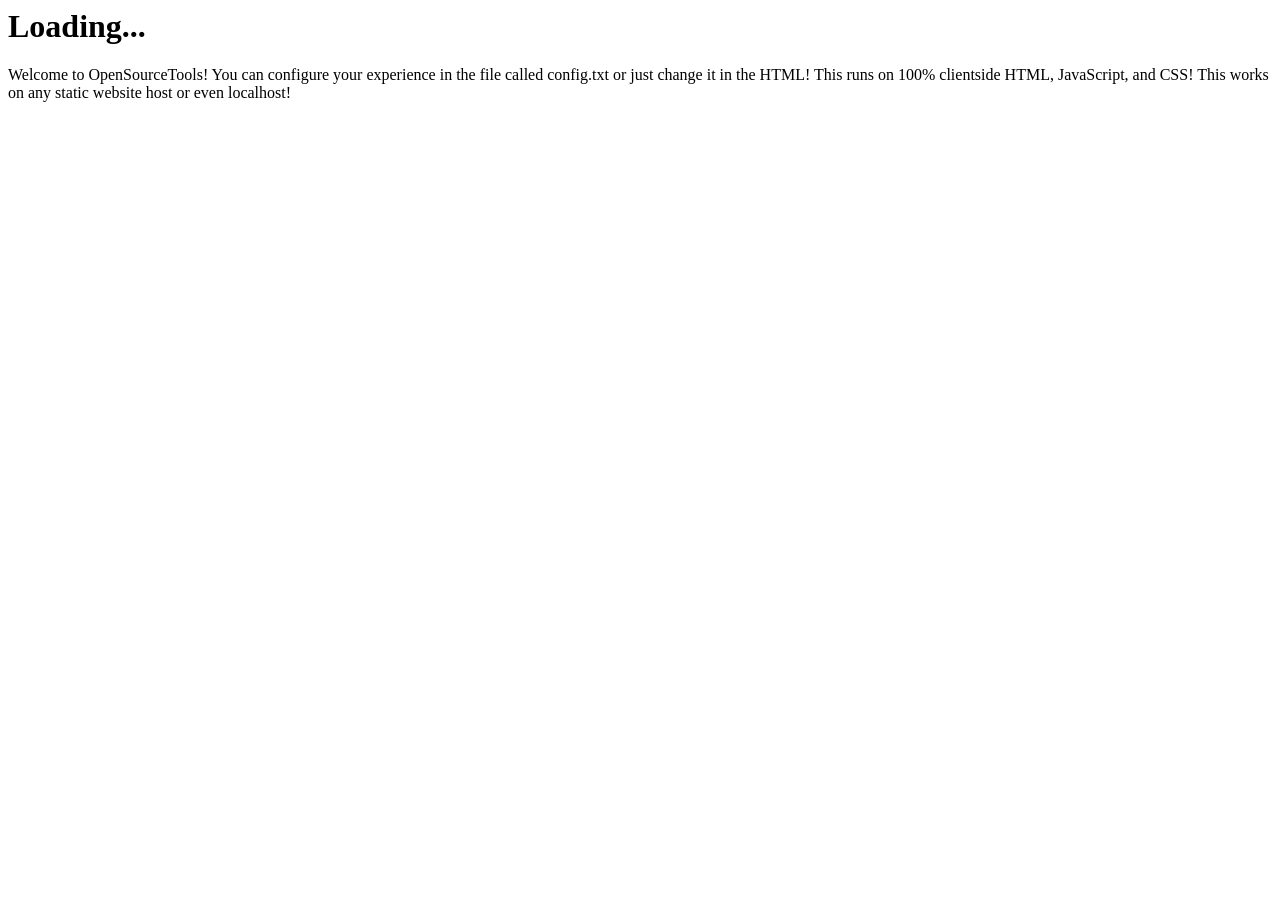
<file: index.html>
<html lang="en"><head>
    <meta charset="UTF-8">
    <meta name="viewport" content="width=device-width, initial-scale=1.0">
    <title>Loading...</title>
    <link rel="stylesheet" href="https://codetestgroup.github.io/opensource-tools-assets/css/styles.css">
</head>
<body>
    <div id="header">
        <h1>Loading...</h1>
    </div>
    <div id="container">

            <ul>
                <div id="sidebar">
                <!-- Games will load here with JS -->
                </div>
            </ul>
            <!-- Games will load here with JS -->

        <div id="main">
            <!-- Display welcome message -->
            <p>Welcome to OpenSourceTools! You can configure your experience in the file called config.txt or just change it in the HTML! This runs on 100% clientside HTML, JavaScript, and CSS! This works on any static website host or even localhost!</p>
        </div>
    </div>
    <script src="https://code.jquery.com/jquery-3.6.0.min.js"></script>
    <script src="https://codetestgroup.github.io/opensource-tools-assets/js/config.js"></script>
    <script src="https://codetestgroup.github.io/opensource-tools-assets/js/staticloader.js"></script>
    <script src="assets/js/script.js"></script>

</body></html>
</file>
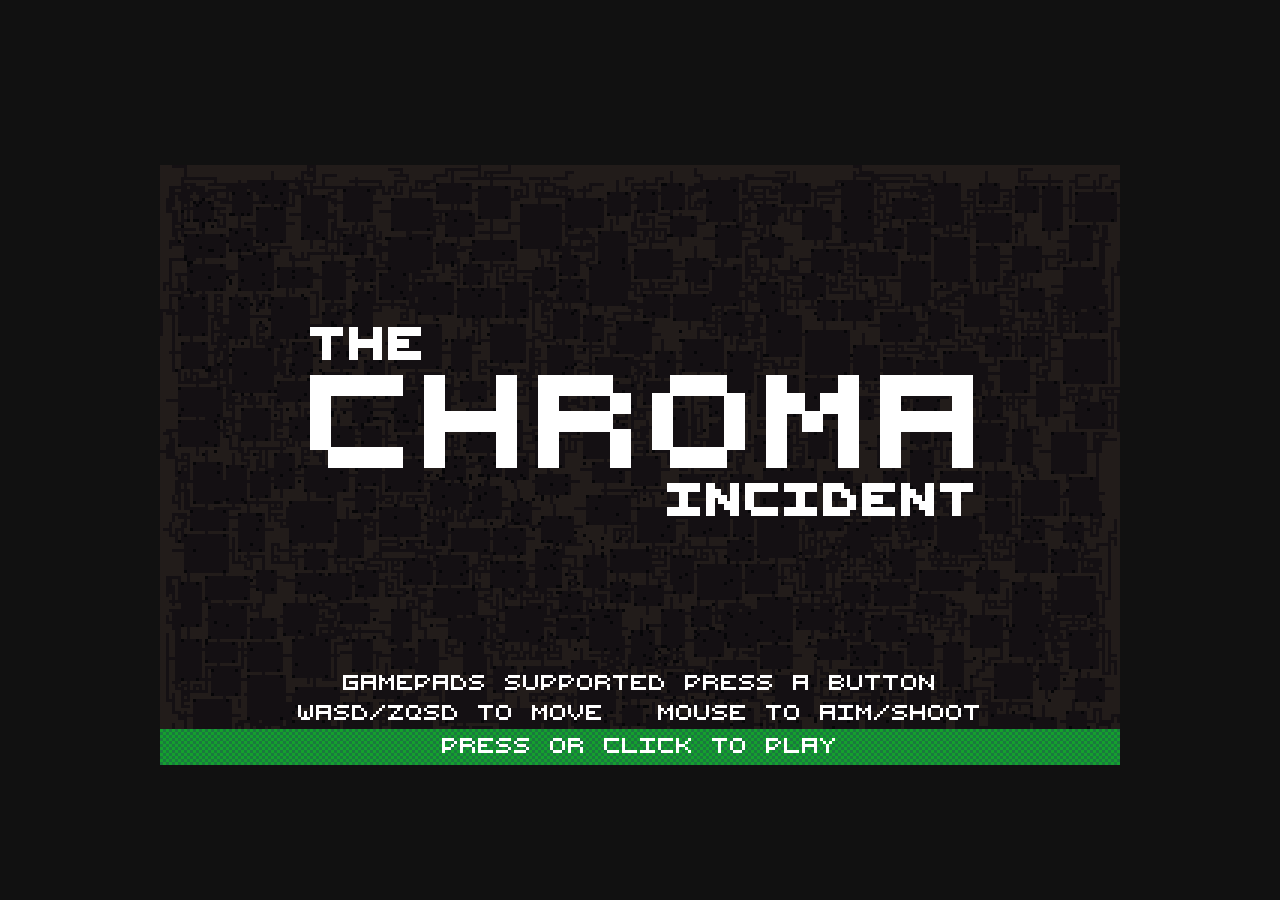
<file: tools/chroma.html>
<!DOCTYPE html><html><head><meta charset=utf-8><meta name=viewport content="width=device-width,initial-scale=1"><title>JS13k</title><style>body{margin:0;overflow:hidden;background:#111;color:#ccc}#canvas{position:fixed;top:50%;bottom:0;left:50%;right:0;width:960px;height:600px;transform:translate(-50%,-35%);image-rendering:optimizeSpeed;image-rendering:-moz-crisp-edges;image-rendering:-webkit-optimize-contrast;image-rendering:-o-crisp-edges;image-rendering:pixelated;cursor:none;margin:auto}:fullscreen{width:100%;height:100%}</style></head><body><canvas id=canvas></canvas><script>var e;e=function(){var t=function(){function e(t){return n.appendChild(t.dom),t}function i(t){for(var e=0;e<n.children.length;e++)n.children[e].style.display=e===t?"block":"none";s=t}var s=0,n=document.createElement("div");n.style.cssText="position:fixed;top:0;left:0;cursor:pointer;opacity:0.9;z-index:10000",n.addEventListener("click",function(t){t.preventDefault(),i(++s%n.children.length)},!1);var o=(performance||Date).now(),r=o,a=0,h=e(new t.Panel("FPS","#0ff","#002")),l=e(new t.Panel("MS","#0f0","#020"));if(self.performance&&self.performance.memory)var d=e(new t.Panel("MB","#f08","#201"));return i(0),{REVISION:16,dom:n,addPanel:e,showPanel:i,begin:function(){o=(performance||Date).now()},end:function(){a++;var t=(performance||Date).now();if(l.update(t-o,200),t>r+1e3&&(h.update(1e3*a/(t-r),100),r=t,a=0,d)){var e=performance.memory;d.update(e.usedJSHeapSize/1048576,e.jsHeapSizeLimit/1048576)}return t},update:function(){o=this.end()},domElement:n,setMode:i}};return t.Panel=function(t,e,i){var s=1/0,n=0,o=Math.round,r=o(window.devicePixelRatio||1),a=80*r,h=48*r,l=3*r,d=2*r,c=3*r,u=15*r,p=74*r,f=30*r,y=document.createElement("canvas");y.width=a,y.height=h,y.style.cssText="width:80px;height:48px";var w=y.getContext("2d");return w.font="bold "+9*r+"px Helvetica,Arial,sans-serif",w.textBaseline="top",w.fillStyle=i,w.fillRect(0,0,a,h),w.fillStyle=e,w.fillText(t,l,d),w.fillRect(c,u,p,f),w.fillStyle=i,w.globalAlpha=.9,w.fillRect(c,u,p,f),{dom:y,update:function(h,g){s=Math.min(s,h),n=Math.max(n,h),w.fillStyle=i,w.globalAlpha=1,w.fillRect(0,0,a,u),w.fillStyle=e,w.fillText(o(h)+" "+t+" ("+o(s)+"-"+o(n)+")",l,d),w.drawImage(y,c+r,u,p-r,f,c,u,p-r,f),w.fillRect(c+p-r,u,r,f),w.fillStyle=i,w.globalAlpha=.9,w.fillRect(c+p-r,u,r,o((1-h/g)*f))}}},t},"object"==typeof exports&&"undefined"!=typeof module?module.exports=e():"function"==typeof define&&define.amd?define(e):this.Stats=e(),function(){var e=window;const i=320,s=200,n=i*s,o=0,r=2*n,a=3*n,h=4*n,l=9*n,d=Math;function c(t){return cos(6.28318531*t)}function u(t){return sin(6.28318531*-t)}Object.getOwnPropertyNames(d).forEach(t=>e[t]=e[t]||d[t]),viewX=0,viewY=0,viewW=i,viewH=s,cursorX=0,cursorY=0,cursorColor=22,cursorColor2=0,floodStack=[],fontString="ABCDEFGHIJKLMNOPQRSTUVWXYZ1234567890_!@#.'\"?/<()",fontBitmap="[base64]",dither=[65535,65527,65015,65013,62965,62901,58805,58789,42405,42401,42145,42144,41120,40992,32800,32768,0],pat=65535,palDefault=[0,1,2,3,4,5,6,7,8,9,10,11,12,13,14,15,16,17,18,19,20,21,22,23,24,25,26,27,28,29,30,31,32,33,34,35,36,37,38,39,40,41,42,43,44,45,46,47,48,49,50,51,52,53,54,55,56,57,58,59,60,61,62,63];var p=document.getElementById("canvas"),f=(document.createElement("canvas").getContext("2d"),p.getContext("2d")),y=0,w=r,g=[4278715910,4279439380,4280620859,4281145203,4280950964,4280499935,4278872826,4280001529,4282504703,4282449151,4284805846,4282637212,4281712985,4281245716,4282284570,4282077732,4280295442,4284757012,4291058728,4292779812,4291286560,4292607142,4294967295,4290835454,4290303738,4288127221,4285754088,4288367292,4286593657,4283642688,4281606692,4279901218,4280822578,4282073457,4282873275,4284720347,4288467700,4293583066,4291934643,4289696651,4287460717,4284634186,4282464563,4281541698,4281872731,4283585166,4285167034,4288919017,4294960867,4294688697,4293172100,4290678104,4286938439,4283328291,4284777522,4287475549,4290436242,4293064653,4289385188,4287344839,4284647072,4283787129,4282666586,4281612610,4278190080];pal=[0,1,2,3,4,5,6,7,8,9,10,11,12,13,14,15,16,17,18,19,20,21,22,23,24,25,26,27,28,29,30,31,32,33,34,35,36,37,38,39,40,41,42,43,44,45,46,47,48,49,50,51,52,53,54,55,56,57,58,59,60,61,62,63,64],f.imageSmoothingEnabled=!1,p.width=i,p.height=s;var x=f.getImageData(0,0,i,s),m=new ArrayBuffer(x.data.length),v=new Uint8Array(m),b=new Uint32Array(m),C=new Uint8Array(i*s*20);function E(t,e,n=64){return!(0-n>t||t>i+n||0-n>e||e>s+n)}function I(t=0,e=y){C.fill(t,e,e+n)}function D(t=cursorColor,e=cursorColor2){cursorColor=t,cursorColor2=e}function S(t,e,n=cursorColor,o=cursorColor2){let r=(e|=0)%4*4+(t|=0)%4,a=pat&Math.pow(2,r),h=a?cursorColor:cursorColor2;64!=h&&(h>64&&(h=0),0>t|t>i-1||0>e|e>s-1||(C[y+e*i+t]=a?cursorColor:cursorColor2))}function Y(t=cursorX,e=cursorY,s=y){return C[s+t+e*i]}function X(t,e,i,s,n=cursorColor,o=cursorColor2){cursorX=i,cursorY=s,cursorColor2=o,cursorColor=n;var r,a,h=(s|=0)-(e|=0),l=(i|=0)-(t|=0);if(0>h?(h=-h,a=-1):a=1,0>l?(l=-l,r=-1):r=1,h<<=1,l<<=1,S(t,e),l>h)for(var d=h-(l>>1);t!=i;)0>d||(e+=a,d-=l),d+=h,S(t+=r,e);else for(d=l-(h>>1);e!=s;)0>d||(t+=r,d-=h),d+=l,S(t,e+=a)}function R(t,e,i=5,s=cursorColor,n=cursorColor2){if(cursorColor2=n,cursorColor=s,t|=0,e|=0,s|=0,(i|=0)>=0){t|=0,e|=0,s|=0;var o=-(i|=0),r=0,a=2-2*i;do{X(t-o,e-r,t+o,e-r,s),X(t-o,e+r,t+o,e+r,s),(i=a)>r||(a+=2*++r+1),(i>o||a>r)&&(a+=2*++o+1)}while(0>o)}}function M(t=cursorX,e=cursorY,i,s,n=cursorColor,o=cursorColor2){cursorColor2=o,cursorColor=n;let r,a=(t|=0)+i|0,h=(e|=0)+s|0,l=Math.abs(a-t),d=Math.abs(h-e),c=1&d,u=4*(1-l)*d*d,p=4*(c+1)*l*l,f=u+p+c*l*l;t>a&&(t=a,a+=l),e>h&&(e=h),h=(e+=(d+1)/2)-c,l*=8*l,c=8*d*d;do{X(a,e,t,e),X(t,h,a,h),(r=2*f)>p||(e++,h--,f+=p+=l),u>r&&p>=2*f||(t++,a--,f+=u+=c)}while(a>=t);for(;d>e-h;)S(t-1,e),S(a+1,e++),S(t-1,h),S(a+1,h--)}function G(t,e,i=16,s=16,n=cursorColor,o=cursorColor2){cursorColor2=o,cursorColor=n,x1=0|t,y1=0|e,i|=0,s|=0,X(x1,y1,i,y1,n),X(i,y1,i,s,n),X(x1,s,i,s,n),X(x1,y1,x1,s,n)}function A(t,e,i=16,s=16,n=cursorColor,o=cursorColor2){cursorColor2=o,cursorColor=n,x1=0|t,y1=0|e,i|=0,n|=0;var r=(s|=0)-y1;if(X(x1,y1,i,y1,n),r>0)for(;--r;)X(x1,y1+r,i,y1+r,n);else if(0>r)for(;++r;)X(x1,y1+r,i,y1+r,n);X(x1,s,i,s,n)}function P(t=0,e=0,n=i,o=s,r=0,a=0,h=!1,l=!1,d=pal){t|=0,e|=0,n|=0,o|=0,r|=0,a|=0;for(var c=0;o>c;c++)for(var u=0;n>u;u++)s>a+c&&i>r+u&&a+c>-1&&r+u>-1&&(h&l?0>C[w+((e+(o-c))*i+t+(n-u))]||(C[y+((a+c)*i+r+u)]=d[C[w+((e+(o-c-1))*i+t+(n-u-1))]]):l&&!h?0>C[w+((e+(o-c))*i+t+u)]||(C[y+((a+c)*i+r+u)]=d[C[w+((e+(o-c-1))*i+t+u)]]):h&&!l?0>C[w+((e+c)*i+t+(n-u-1))]||(C[y+((a+c)*i+r+u)]=d[C[w+((e+c)*i+t+(n-u-1))]]):h||l||0>C[w+((e+c)*i+t+u)]||(C[y+((a+c)*i+r+u)]=d[C[w+((e+c)*i+t+u)]]))}function L(e){e[7]||(e[7]=1),e[8]||(e[8]=1);for(var i=e[0].length,s=0;i>s;s++){var n;a=e[0].charAt(s),index=fontString.indexOf(a),n=fontBitmap.substring(25*index,25*index+25).split("");for(var o=0;5>o;o++)for(var r=0;5>r;r++)if(1==n[5*o+r])if(1==e[4])S(e[1]+r*e[4]+(5*e[4]+e[3])*s,e[2]+(e[6]?Math.sin(1*(t+s*e[8])/e[7])*e[6]:0)+o*e[4]|0);else{let i=e[1]+r*e[4]+(5*e[4]+e[3])*s,n=e[2]+(e[6]?Math.sin(1*(t+s*e[8])/e[7])*e[6]:0)+o*e[4]|0;A(i,n,i+e[4],n+e[4],e[5])}}var a}function O(t){var e=5*t[7],i=t[0].split("\n"),s=i.slice(0),n=i.length,o=s.sort(function(t,e){return e.length-t.length})[0],r=o.length*e+(o.length-1)*t[3],a=n*e+(n-1)*t[4];t[5]||(t[5]="left"),t[6]||(t[6]="bottom");var h=t[1],l=t[2],d=t[1]+r,c=t[2]+a;"center"==t[5]?(h=t[1]-r/2,d=t[1]+r/2):"right"==t[5]&&(h=t[1]-r,d=t[1]),"center"==t[6]?(l=t[2]-a/2,c=t[2]+a/2):"bottom"==t[6]&&(l=t[2]-a,c=t[2]);for(var u=h+r/2,p=l+a/2,f=0;n>f;f++){var y=i[f],w=y.length*e+(y.length-1)*t[3],g=t[1],x=t[2]+(e+t[4])*f;"center"==t[5]?g=t[1]-w/2:"right"==t[5]&&(g=t[1]-w),"center"==t[6]?x-=a/2:"bottom"==t[6]&&(x-=a),L([y,g,x,t[3]||0,t[7]||1,t[8],t[9],t[10],t[11]])}return{sx:h,sy:l,cx:u,cy:p,ex:d,ey:c,width:r,height:a}}function k(t,e=1,i=0,s=.5,n=!1){var o=audioCtx.createBufferSource(),r=audioCtx.createGain(),a=audioCtx.createStereoPanner();return o.buffer=t,o.connect(a),a.connect(r),r.connect(audioMaster),o.playbackRate.value=e,o.loop=n,r.gain.value=s,a.pan.value=i,o.start(),{volume:r,sound:o}}function K(t=Date.now(),e=1664525,i=1013904223,s=Math.pow(2,32)){this.seed=t,this.a=e,this.c=i,this.m=s}audioCtx=new AudioContext,Number.prototype.clamp=function(t,e){return Math.min(Math.max(this,t),e)},Number.prototype.map=function(t,e,i,s){return(this-t)/(e-t)*(s-i)+i},Number.prototype.pad=function(t,e="0"){for(var i=String(this);i.length<(t||2);)i=e+i;return i},Key={_pressed:{},_released:{},LEFT:37,UP:38,RIGHT:39,DOWN:40,SPACE:32,ONE:49,TWO:50,THREE:51,FOUR:52,a:65,c:67,w:87,s:83,d:68,z:90,x:88,f:70,p:80,r:82,isDown(t){return this._pressed[t]},justReleased(t){return this._released[t]},onKeydown(t){this._pressed[t.keyCode]=!0},onKeyup(t){this._released[t.keyCode]=!0,delete this._pressed[t.keyCode]},update(){this._released={}}},K.prototype.setSeed=function(t){this.seed=t},K.prototype.nextInt=function(){return this.seed=(this.seed*this.a+this.c)%this.m,this.seed},K.prototype.nextFloat=function(){return this.nextInt()/this.m},K.prototype.nextBool=function(t){return null==t&&(t=.5),this.nextFloat()<t},K.prototype.nextFloatRange=function(t,e){return t+this.nextFloat()*(e-t)},K.prototype.nextIntRange=function(t,e){return Math.floor(this.nextFloatRange(t,e))},K.prototype.nextColor=function(){for(var t=this.nextIntRange(0,Math.pow(2,24)).toString(16).toUpperCase();6>t.length;)t="0"+t;return"#"+t};var T=function(){var t,e,i,s,n,o=function(t){return Math.sin(6.283184*t)},r=function(t){return.003959503758*Math.pow(2,(t-128)/12)},a=function(t,e,i){var s,n,o,a,l,d,c,u=h[t.i[0]],p=t.i[1],f=t.i[3],y=h[t.i[4]],w=t.i[5],g=t.i[8],x=t.i[9],m=t.i[10]*t.i[10]*4,v=t.i[11]*t.i[11]*4,b=t.i[12]*t.i[12]*4,C=1/b,E=t.i[13],I=i*Math.pow(2,2-t.i[14]),D=new Int32Array(m+v+b),S=0,Y=0;for(s=0,n=0;m+v+b>s;s++,n++)0>n||(n-=I,d=r(e+(15&(E=E>>8|(255&E)<<4))+t.i[2]-128),c=r(e+(15&E)+t.i[6]-128)*(1+8e-4*t.i[7])),o=1,m>s?o=s/m:m+v>s||(o-=(s-m-v)*C),a=d,f&&(a*=o*o),l=u(S+=a)*p,a=c,g&&(a*=o*o),l+=y(Y+=a)*w,x&&(l+=(2*Math.random()-1)*x),D[s]=80*l*o|0;return D},h=[o,function(t){return.5>t%1?1:-1},function(t){return t%1*2-1},function(t){var e=t%1*4;return 2>e?e-1:3-e}];this.init=function(o){t=o,e=o.endPattern,i=0,s=o.rowLen*o.patternLen*(e+1)*2,n=new Int32Array(s)},this.generate=function(){var r,l,d,c,u,p,f,y,w,g,x,m,v,b,C=new Int32Array(s),E=t.songData[i],I=t.rowLen,D=t.patternLen,S=0,Y=0,X=!1,R=[];for(d=0;e>=d;++d)for(f=E.p[d],c=0;D>c;++c){var M=f?E.c[f-1].f[c]:0;M&&(E.i[M-1]=E.c[f-1].f[c+D]||0,16>M&&(R=[]));var G=h[E.i[15]],A=E.i[16]/512,P=Math.pow(2,E.i[17]-9)/I,L=E.i[18],O=E.i[19],k=43.23529*E.i[20]*3.141592/44100,K=1-E.i[21]/255,T=1e-5*E.i[22],H=E.i[23]/32,N=E.i[24]/512,F=6.283184*Math.pow(2,E.i[25]-9)/I,j=E.i[26]/255,z=E.i[27]*I&-2;for(x=(d*D+c)*I,u=0;4>u;++u)if(p=f?E.c[f-1].n[c+u*D]:0){R[p]||(R[p]=a(E,p,I));var B=R[p];for(l=0,r=2*x;l<B.length;l++,r+=2)C[r]+=B[l]}for(l=0;I>l;l++)(g=C[y=2*(x+l)])||X?(m=k,L&&(m*=G(P*y)*A+.5),Y+=(m=1.5*Math.sin(m))*(v=K*(g-Y)-(S+=m*Y)),g=3==O?Y:1==O?v:S,T&&(g=1>(g*=T)?g>-1?o(.25*g):-1:1,g/=T),X=(g*=H)*g>1e-5,b=g*(1-(w=Math.sin(F*y)*N+.5)),g*=w):b=0,z>y||(b+=C[y-z+1]*j,g+=C[y-z]*j),C[y]=0|b,C[y+1]=0|g,n[y]+=0|b,n[y+1]+=0|g}return++i/t.numChannels},this.createWave=function(){var t=44+2*s-8,e=t-36,i=new Uint8Array(44+2*s);i.set([82,73,70,70,255&t,t>>8&255,t>>16&255,t>>24&255,87,65,86,69,102,109,116,32,16,0,0,0,1,0,2,0,68,172,0,0,16,177,2,0,4,0,16,0,100,97,116,97,255&e,e>>8&255,e>>16&255,e>>24&255]);for(var o=0,r=44;s>o;++o){var a=n[o];a=-32767>a?-32767:a>32767?32767:a,i[r++]=255&a,i[r++]=a>>8&255}return i},this.getBuffer=function(){return n},this.getData=function(t,e){for(var i=2*Math.floor(44100*t),s=new Array(e),o=0;2*e>o;o+=1){var r=i+o;s[o]=t>0&&r<n.length?n[r]/32768:0}return s}},H={songData:[{i:[3,138,116,0,0,138,128,4,0,0,47,48,166,124,3,0,139,4,1,3,64,160,3,32,147,4,121,5],p:[1,1,4,2,3],c:[{n:[111],f:[]},{n:[114],f:[]},{n:[113],f:[]},{n:[112,,,,,,,,,,,,,,,,,,,,,,,,,,,,,,,,,,113],f:[]}]}],rowLen:5513,patternLen:32,endPattern:4,numChannels:1},N={songData:[{i:[1,100,128,1,3,201,128,0,1,55,0,6,36,40,1,0,195,6,1,2,135,44,40,32,125,6,0,6],p:[1],c:[{n:[140],f:[]}]}],rowLen:5513,patternLen:32,endPattern:0,numChannels:1},F={songData:[{i:[1,100,128,1,2,201,128,0,1,75,0,6,93,40,1,0,195,6,0,2,60,0,1,15,125,4,0,0],p:[1],c:[{n:[123],f:[]}]}],rowLen:5513,patternLen:10,endPattern:0,numChannels:1},j={songData:[{i:[0,147,128,0,0,127,116,1,0,0,0,22,34,0,0,0,41,1,1,1,23,167,0,32,77,6,25,6],p:[1,1,2],c:[{n:[125,127,132,137,125,132,130,127,,,128,127,128,125,127,128,121,130,128,127,130,128,127,121,,,121,123,125,127,128,132,,,,,,,,,,,,,,,,,,,,,,,,,,,,,,,,,,,,,,,,,,,,,,,,,,,,,,,,,,,,,,,,,152,,,151,,,152,,,,149,,151,,152,,157,,,156,,,154,,,,152,,151,,149],f:[]},{n:[118,120,121,120,121,125,123,121,,,121,123,125,128,127,125,127,120,124,125,127,130,128,127,,,120,124,125,127,128,127,,,,,,,,,,,,,,,,,,,,,,,,,,,,,,,,,,,,,,,,,,,,,,,,,,,,,,,,,,,,,,,,,151,,,152,,,154,,,,152,,151,,149,,151,,,152,,,154,,,,157,,156,,154],f:[]}]},{i:[2,45,128,0,2,41,140,18,0,0,0,29,9,0,0,0,0,0,0,2,5,0,0,32,0,0,24,8],p:[1,1,2],c:[{n:[116,113,116,113,116,113,116,113,116,113,116,113,116,113,116,113,113,109,113,109,113,109,113,109,113,109,113,109,113,109,113,109],f:[]},{n:[109,106,109,106,109,106,109,106,109,106,109,106,109,106,109,106,112,108,112,108,112,108,112,108,112,108,112,108,112,108,112,108],f:[]}]}],rowLen:5513,patternLen:32,endPattern:2,numChannels:2},z={songData:[{i:[2,100,128,0,3,201,128,0,0,0,5,6,58,0,0,0,195,6,1,2,135,0,0,32,147,6,40,3],p:[1],c:[{n:[147,154],f:[]}]}],rowLen:5513,patternLen:32,endPattern:0,numChannels:1},B={songData:[{i:[2,138,116,0,2,138,128,4,0,0,1,29,52,124,3,0,139,4,1,3,64,160,3,32,147,4,57,5],p:[1],c:[{n:[147,,,,,,,,,,,,,,,,,,,,,,,,,,,,,,,,150],f:[]}]},{i:[2,100,128,0,3,201,128,0,0,0,5,6,58,0,0,0,195,6,1,2,135,0,0,32,147,6,121,6],p:[1],c:[{n:[],f:[]}]}],rowLen:5513,patternLen:32,endPattern:0,numChannels:2},U={songData:[{i:[3,51,128,1,2,80,128,4,1,0,45,0,0,0,0,0,195,6,1,2,135,0,0,32,147,6,48,1],p:[1],c:[{n:[156],f:[]}]}],rowLen:5513,patternLen:32,endPattern:0,numChannels:1},W={songData:[{i:[0,56,128,0,3,134,128,0,0,0,5,6,58,0,0,0,195,6,1,2,135,0,0,32,147,6,121,6],p:[1,1,1,1,1,1,1,1,1,1,1,1,1],c:[{n:[135,142,140,142,145,142,140,142,135,142,140,142,145,142,140,142,135,142,140,142,145,142,140,142,135,142,140,142,145,142,140,142],f:[]}]},{i:[0,61,128,0,3,131,128,0,0,0,0,45,29,0,0,0,195,4,1,3,50,184,119,244,147,6,17,3],p:[,2,2,3,3,2,2,4,4,5,6,2],c:[{n:[],f:[]},{n:[111,,,123,,,118,,,,111,,123,,118,,111,,,123,,,118,,,,111,,123,,118],f:[]},{n:[109,,,121,,,118,,,,109,,121,,118,,109,,,121,,,118,,,,109,,121,,118],f:[]},{n:[116,,,123,,,116,,,,116,,123,,116,,116,,,123,,,116,,,,116,,123,,116],f:[]},{n:[111,,,123,,,111,,,,109,,108,,109,,111,,,123,,,111,,,,111,,108,,109],f:[]},{n:[106,,,118,,,106,,,,109,,108,,106,,104,,,116,,,104,,,,104,,114,,113],f:[]}]}],rowLen:6014,patternLen:32,endPattern:12,numChannels:2};function _(e,i,s,n=8,o=0){this.colors=[58,59,38,39],this.color=this.colors[o],this.x=e,this.y=i,this.oldX=0,this.oldY=0,this.width=1.2*n,this.height=n,this.startHealth=s,this.health=s,this.hit=!1,this.facingLeft=!0,this.following=!1,this.biting=!1,this.blinkTimer=30*random()|0,this.draw=function(){this.oldX=this.x,this.oldY=this.y;let e=this.x-viewX,i=this.y-viewY,s=2*(t%30>15);if(E(e,i,24)){pat=dither[8],M(e,i-s,this.width,this.height,0,64),function(t=cursorX,e=cursorY,i,s,n=cursorColor,o=cursorColor2){cursorColor2=o,cursorColor=n;let r,a=(t|=0)+i|0,h=(e|=0)+s|0,l=Math.abs(a-t),d=Math.abs(h-e),c=1&d,u=4*(1-l)*d*d,p=4*(c+1)*l*l,f=u+p+c*l*l;t>a&&(t=a,a+=l),e>h&&(e=h),h=(e+=(d+1)/2)-c,l*=8*l,c=8*d*d;do{S(a,e),S(t,e),S(t,h),S(a,h),(r=2*f)>p||(e++,h--,f+=p+=l),u>r&&p>=2*f||(t++,a--,f+=u+=c)}while(a>=t);for(;d>e-h;)S(t-1,e),S(a+1,e++),S(t-1,h),S(a+1,h--)}(e,i-s,this.width,this.height,this.color,this.color-1);let n=this.width/5|0;D(22,22),t%40>this.blinkTimer&&(M(e+n,i+n,n,n,22,22),M(e+3*n,i+n,n,n,22,22)),this.biting,this.health<this.startHealth&&(D(12,12),G(e,i-3,e+this.health,i-2)),0>this.health&&this.kill()}},this.update=function(){let e=this.x-viewX,i=this.y-viewY;this.following=!1,this.biting=!1;let s=10>t%30;if(E(e,i,24)){this.x+=random()>.5?s:-s,this.y+=random()>.5?s:-s;let t=player.x-this.x,e=player.y-this.y,i=sqrt(e*e+t*t),n=atan2(e,t);100>i&&(this.following=!0,this.x+=10*cos(n)/this.width,this.y+=10*sin(n)/this.width),rectCollision(this,player)&&(player.hit=!0,player.health-=.1,this.biting=!0),this.hit&&(this.health-=3,score+=5*multiplier,this.hit=!1),1!=getGID(this.x,this.oldY)&&1!=getGID(this.x+this.width,this.oldY)&&1!=getGID(this.x+this.width,this.oldY+this.height)&&1!=getGID(this.x,this.oldY+this.height)||(this.x=this.oldX),1!=getGID(this.oldX,this.y)&&1!=getGID(this.oldX+this.width,this.y)&&1!=getGID(this.oldX+this.width,this.y+this.height)&&1!=getGID(this.oldX,this.y+this.height)||(this.y=this.oldY)}},this.kill=function(){let t=this.x-viewX,e=this.y-viewY,i=this.width.map(0,32,1.7,0);k(sounds.sndSplode1,1+i,0,.7,!1),R(t+this.width/2,e+this.width/2,2*this.width,22,22);let s=random(),n=random(),o=random(),r=random();for(let t=0;40>t;t++)particles.push(new q(this.x,this.y,7,3*random()-1.5,3*random()-1.5));for(let t=0;50>t;t++)particles.push(new q(this.x,this.y,19,cos(360/t)*s,sin(360/t)*(1+n),15));for(let t=0;50>t;t++)particles.push(new q(this.x,this.y,19,cos(360/t)*(1+o),sin(360/t)*r,15));random()>.25&&batteries.push(new Z(this.x+1,this.y+1)),score+=100*this.width*multiplier,enemies.splice(enemies.indexOf(this),1)}}function V(t,e,i,s,n,o=15,r=0){this.x=t,this.y=e,this.width=4,this.height=4,this.xspeed=s,this.yspeed=n,this.life=o,this.color=i,this.type=r,this.draw=function(){this.oldX=this.x,this.oldY=this.y;let t=this.x-viewX,e=this.y-viewY;E(t,e,24)&&(pat=dither[15*random()|0],D(this.color,this.color-1),R(t,e,2),pat=dither[8])},this.update=function(){if(this.life--,this.oldX=this.x,this.oldY=this.y,this.x+=this.xspeed,this.y+=this.yspeed,this.x,viewX,this.y,viewY,1==getGID(this.x,this.y))switch(this.type){case 1:this.xspeed=-this.xspeed,this.yspeed=-this.yspeed;default:this.kill()}0>this.life&&this.kill()},this.kill=function(){let t=this.x-viewX,e=this.y-viewY;R(t+this.width/2,e+this.width/2,2*this.width,22,22);for(let t=0;20>t;t++)particles.push(new q(this.x,this.y,22,random()-.5,.5*random(),20));bullets.splice(bullets.indexOf(this),1)}}function q(t,e,i,s,n,r=40){this.x=t,this.y=e,this.width=1,this.height=1,this.xspeed=s,this.yspeed=n,this.life=r,this.color=i,this.draw=function(){this.oldX=this.x,this.oldY=this.y;let t=this.x-viewX,e=this.y-viewY;E(t,e,24)&&(y=o,D(this.color,this.color-1),S(t,e))},this.update=function(){this.life--,this.oldX=this.x,this.oldY=this.y,this.x+=this.xspeed,this.y+=this.yspeed,this.x,viewX,this.y,viewY,1==getGID(this.x,this.y)&&this.kill(),0>this.life&&this.kill()},this.kill=function(){particles.splice(particles.indexOf(this),1)}}function Z(t,e){this.x=t,this.y=e,this.width=4,this.height=4,this.update=function(){if(E(this.x-viewX,this.y-viewY)){rectCollision(this,player)&&(this.kill(),player.batteries++,multiplier++);for(let t=0;3>t;t++)particles.push(new q(this.x+4*random()|0,this.y,63*random()|0,.2*random()-.1,-2*random(),5));let t=player.x-this.x,e=player.y-this.y,i=sqrt(e*e+t*t),s=atan2(e,t);20>i&&(this.x+=3*cos(s),this.y+=3*sin(s))}},this.draw=function(){let t=this.x-viewX,e=this.y-viewY;E(t,e)&&(D(63*random()|0,63*random()|0),R(t+2,e+2,2))},this.kill=function(){for(let t=0;40>t;t++)particles.push(new q(this.x,this.y,22,3*random()-1.5,3*random()-1.5));for(let t=0;50>t;t++)particles.push(new q(this.x,this.y,12,3*cos(360/t),3*sin(360/t),20));k(sounds.batteryPickup,1,0,.6,0),batteries.splice(batteries.indexOf(this),1)}}player={x:3840,y:2400,oldX:0,oldY:0,vx:1.8,vy:1.8,width:6,height:10,color:12,gravity:gravity=4,health:100,tx:0,ty:0,steps:0,index:0,hit:!1,xm:0,ym:0,batteries:4,color:22,draw:function(t){let e=this.x-viewX,i=this.y-viewY,s=this.steps%20>10?0:1,n=this.steps%30>15?0:1;D(this.color,this.color),A(e+1,i+n,e+5,i+4+n),A(e,i+1+n,e+this.width,i+3+n),A(e+2,i+2,e+4,i+8),S(e,i+7),S(e+6,i+7),X(e+1,i+6,e+5,i+6),X(e+1,i+9,e+1,i+10+s),X(e+5,i+9,e+5,i+10+!s)},fire:function(e){var i,s,n,o=Y(this.x/J|0,this.y/Q|0,h);if(1==e)n=hypot(gp.axes[2],gp.axes[3]),i=gp.axes[2]/n*6,s=gp.axes[3]/n*6;else if(0==e){var r=this.x-viewX,a=this.y-viewY,l=mouse.x-r,d=mouse.y-a;i=l/(n=hypot(l,d))*6,s=d/n*6}switch(o){case 1:1>t%7&&(bullets.push(new V(this.x+3,this.y+5,27,i,s,100,1)),k(sounds.sndGun,1,0,.5,0));break;case 2:1>t%14&&(bullets.push(new V(this.x+3,this.y+5,11,i+u(.1),s+c(.1))),bullets.push(new V(this.x+3,this.y+5,11,i,s)),bullets.push(new V(this.x+3,this.y+5,11,i-u(.2),s-c(.2))),bullets.push(new V(this.x+3,this.y+5,11,i-u(.3),s-c(.3))),bullets.push(new V(this.x+3,this.y+5,11,i-u(.4),s-c(.4))),bullets.push(new V(this.x+3,this.y+5,11,i-u(.5),s-c(.5))),k(sounds.sndGun,1,0,.5,0));break;case 3:1>t%2&&(bullets.push(new V(this.x+3,this.y+5,20,i*cos(t),s*sin(t),90)),k(sounds.sndGun,1,0,.5,0));break;case 4:1>t%2&&(bullets.push(new V(this.x+3,this.y+5,7+round(3*random()-1.5),i/3.5+.4*random()-.8,s/3.5+.4*random()-.8,40)),k(sounds.sndGun,.7,0,.5,0));break;default:1>t%7&&(bullets.push(new V(this.x+3,this.y+5,9,i,s)),k(sounds.sndGun,1,0,.5,0))}},mouseFire:function(){if(1>t%5){let t=this.x-viewX,e=this.y-viewY,i=mouse.x-t,s=mouse.y-e,n=hypot(i,s),o=i/n*6,r=s/n*6;bullets.push(new V(this.x+3,this.y+5,9,o,r)),k(sounds.sndGun,.7,0,.3,0)}},update:function(){this.color=22,this.oldX=player.x,this.oldY=player.y,player.x,viewX,player.y,viewY,this.xm=1,this.hit&&(player.health-=.3,this.hit=!1,this.color=6,multiplier=1),0>player.health&&(this.kill(),state="gameover"),Key.isDown(Key.d)||Key.isDown(Key.RIGHT)?(this.x+=this.vx,this.steps++):(Key.isDown(Key.a)||Key.isDown(Key.LEFT)||Key.isDown(Key.q))&&(this.x-=this.vx,this.steps++),Key.isDown(Key.w)||Key.isDown(Key.UP)||Key.isDown(Key.z)?(this.y-=this.vy,this.steps++):(Key.isDown(Key.s)||Key.isDown(Key.DOWN))&&(this.y+=this.vy,this.steps++),gp&&(abs(gp.axes[0])>.1&&(this.x+=this.vx*gp.axes[0],this.steps++),abs(gp.axes[1])>.1&&(this.y+=this.vy*gp.axes[1],this.steps++),abs(gp.axes[2])>.1&&this.fire(1),abs(gp.axes[3])>.1&&this.fire(1)),1==mouse.pressed&&this.fire(0),1!=getGID(this.x,this.oldY)&&1!=getGID(this.x+this.width,this.oldY)&&1!=getGID(this.x+this.width,this.oldY+this.height)&&1!=getGID(this.x,this.oldY+this.height)||(this.x=this.oldX),1!=getGID(this.oldX,this.y)&&1!=getGID(this.oldX+this.width,this.y)&&1!=getGID(this.oldX+this.width,this.y+this.height)&&1!=getGID(this.oldX,this.y+this.height)||(this.y=this.oldY),(2==getGID(this.x,this.y)||2==getGID(this.x+this.width-1,this.y)||2==getGID(this.x+this.width-1,this.y+this.height-1)||2==getGID(this.x,this.y+this.height-1))&&(foundSwitch=switches.find(function(t){return t.index==getIndex(player.x,player.y)}),foundSwitch&&4>foundSwitch.state&&(foundSwitch.state>3||player.batteries>0&&(3==foundSwitch.state&&(k(sounds.cellComplete,1,0,.7,0),score+=2e4*multiplier,player.health+=2,y=h,R(player.x/J,player.y/J,4,foundSwitch.color,foundSwitch.color),y=o),k(sounds.powerLevel,1,0,.7,0),foundSwitch.state++,player.batteries--,score+=2500*multiplier)))},kill:function(){counts.enemiesKilled=counts.totalEnemies-enemies.length,counts.switchesActivated=switches.filter(t=>4==t.state).length,counts.scores.push(score)}};const J=20,Q=20;score=0,multiplier=1,rooms=[],switches=[],enemies=[],objects=[],bullets=[],particles=[],batteries=[],states={},gp=!1,mouse={x:0,y:0,pressed:!1},counts={},titleMusic={},gameMusic={},lcg=new K(1019),tileng=new K(42),init=(()=>{window.addEventListener("keyup",function(t){Key.onKeyup(t)},!1),window.addEventListener("keydown",function(t){Key.onKeydown(t)},!1),window.addEventListener("blur",function(t){paused=!0},!1),window.addEventListener("focus",function(t){paused=!1},!1),window.addEventListener("click",getMousePos),window.addEventListener("gamepadconnected",function(t){t.gamepad.index,t.gamepad.id,t.gamepad.buttons.length,t.gamepad.axes.length}),p.addEventListener("mousemove",getMousePos),p.addEventListener("mousedown",getMousePos),drawMap(),createSwitches(),spawnEnemies(12e3),counts.totalSwitches=switches.length,counts.totalEnemies=enemies.length,counts.scores=[],state="menu",last=0,t=0,audioCtx=new AudioContext,audioMaster=audioCtx.createGain(),audioMaster.connect(audioCtx.destination),deadzoneX=100,deadzoneY=80,viewX=player.x-i/2,viewY=player.y-s/2,sounds={},soundsReady=0,sndData=[{name:"song",data:H},{name:"sndGun",data:N},{name:"sndSplode1",data:F},{name:"titleSong",data:j},{name:"batteryPickup",data:z},{name:"cellComplete",data:B},{name:"gameSong",data:W},{name:"powerLevel",data:U}],sndData.forEach(function(t){var e=new T;e.init(t.data);var i=!1;setInterval(function(){if(!i&&(i=1==e.generate())){let i=e.createWave().buffer;audioCtx.decodeAudioData(i,function(e){sounds[t.name]=e,soundsReady++})}},0)}),paused=!1,loop()}),loop=(e=>{var s=navigator.getGamepads?navigator.getGamepads():navigator.webkitGetGamepads?navigator.webkitGetGamepads:[];gp=s[0],paused?(D(22,22),y=o,O(["PAUSED",i/2,128,3,1,"center","top",3,21,0]),audioMaster.gain.value=0):(dt=1,t+=1,audioMaster.gain.value=1,states[state].step(1),states[state].draw()),Key.update(),function(){let t=n;for(;t--;)b[t]=g[pal[C[t]]];x.data.set(v),f.putImageData(x,0,0)}(),requestAnimationFrame(loop)}),drawMap=(t=>{rooms.push({x:156,y:96,width:10,height:10}),y=l,A(0,0,320,200,1,1);for(let t=0;1e5>t;t++)roomCandidate={x:lcg.nextIntRange(5,i-15),y:lcg.nextIntRange(5,s-15),width:lcg.nextIntRange(7,16),height:lcg.nextIntRange(7,16)},collides=rooms.some(t=>rectCollision(roomCandidate,t)),collides||rooms.push(roomCandidate);rooms.forEach(drawRoom),drawCorridor(400);for(var e=a;a+n>=e;e++)C[e]=tileng.nextIntRange(0,15);y=o}),drawRoom=(t=>{D(0,0),A(t.x,t.y,t.x+t.width,t.y+t.height,0,0),G(t.x,t.y,t.x+t.width+1,t.y+t.height+1,1,1),D(0,0),X(t.x-3,t.y+t.height/2,t.x+t.width+3,t.y+t.height/2),X(t.x+t.width/2,t.y-3,t.x+t.width/2,t.y+t.height+3)}),drawCorridor=(t=>{var e=0,i=0;for(let s=0;t>s;s++){for(let t=0;5e4>t&&1!=Y(e=lcg.nextIntRange(0,320),i=lcg.nextIntRange(0,200),l);t++);y=l,D(0,0),S(e,i);for(let t=0;100>t;t++){let t="";if(315>e+3&&1==Y(e+3,i)&&(t+="E"),e-3>5&&1==Y(e-3,i)&&(t+="W"),i-3>5&&1==Y(e,i-3)&&(t+="N"),195>i+3&&1==Y(e,i+3)&&(t+="S"),t)switch(t[lcg.nextIntRange(0,t.length)]){case"N":S(e,i-1),S(e,i-2),i-=2;break;case"S":S(e,i+1),S(e,i+2),i+=2;break;case"E":S(e+1,i),S(e+2,i),e+=2;break;case"W":S(e-1,i),S(e-2,i),e-=2}}}}),createSwitches=(t=>{rooms.forEach(t=>{[{x:t.x+1,y:t.y+1},{x:t.x+t.width-1,y:t.y+1},{x:t.x+1,y:t.y+t.height},{x:t.x+t.width-1,y:t.y+t.height},{x:lcg.nextIntRange(t.x,t.x+t.width),y:lcg.nextIntRange(t.y,t.x+t.height)},{x:lcg.nextIntRange(t.x,t.x+t.width),y:lcg.nextIntRange(t.y,t.x+t.height)},{x:lcg.nextIntRange(t.x,t.x+t.width),y:lcg.nextIntRange(t.y,t.x+t.height)}].forEach(t=>{y=l,D(2,2),S(t.x,t.y),switches.push({x:t.x,y:t.y,index:l+320*t.y+t.x,color:lcg.nextIntRange(1,5),state:0})})})}),drawSwitches=(t=>{switches.forEach(function(t){var e=t.y*Q-viewY,i=t.x*J-viewX;if(E(i,e,J))switch(y=o,t.state){case 4:pat=dither[8],e=t.y*Q-viewY,i=t.x*J-viewX,pat=dither[16*random()|0],A(i+4,e+4,i+J-4,e+Q-4,t.color,22);break;case 3:pat=dither[8],e=t.y*Q-viewY,A(4+(i=t.x*J-viewX),e+4,i+J-4,e+Q-4,t.color,22),A(i+4,e+16,i+J-4,e+Q-4,t.color,0);break;case 2:pat=dither[8],e=t.y*Q-viewY,A(4+(i=t.x*J-viewX),e+4,i+J-4,e+Q-4,t.color,22),A(i+4,e+12,i+J-4,e+Q-4,t.color,0);break;case 1:pat=dither[8],e=t.y*Q-viewY,A(4+(i=t.x*J-viewX),e+4,i+J-4,e+Q-4,t.color,22),A(i+4,e+8,i+J-4,e+Q-4,t.color,0);break;default:pat=dither[8],e=t.y*Q-viewY,A(4+(i=t.x*J-viewX),e+4,i+J-4,e+Q-4,t.color,0)}})}),getIndex=((t,e)=>l+(t/J|0)+320*(e/Q|0)),getGID=((t,e)=>C[getIndex(t,e)]),drawObjects=(t=>{objects.forEach(function(t){t.draw()})}),updateObjects=(t=>{objects.forEach(function(t){t.update()})}),updateCollisions=(t=>{enemiesOnScreen=enemies.filter(function(t){return E(t.x-viewX,t.y-viewY)}),enemiesOnScreen.forEach(function(t){bullets.forEach(function(e){rectCollision(t,e)&&(e.kill(),t.hit=!0)})})}),spawnEnemies=(t=>{for(let e=0;t>e;e++){let t=lcg.nextIntRange(0,i),e=lcg.nextIntRange(0,s),n=lcg.nextIntRange(5,19);0==getGID(t*J,e*Q)&&(t*J>player.x+100||t*J<player.x-100)&&(e*Q>player.y+100||e*Q<player.x-100)&&enemies.push(new _(t*J,e*Q,n,n,lcg.nextIntRange(0,3)))}}),rectCollision=((t,e)=>{let i=t.x,s=t.x+t.width,n=t.y,o=t.y+t.height,r=e.x,a=e.x+e.width,h=e.y,l=e.y+e.height;return!(r>s||i>a||h>o||n>l)}),buttonPressed=(t=>"object"==typeof t?t.pressed:1==t),getMousePos=(t=>{var e=p.getBoundingClientRect(),i=p.width/e.width,s=p.height/e.height;mouse={x:(t.clientX-e.left)*i|0,y:(t.clientY-e.top)*s|0,pressed:t.buttons}}),isOnScreen=(t=>E(t.x-viewX,t.y-viewY)),getNeighbors=((t,e)=>({N:getGID(t,e-1)})),reset=(t=>{lcg.seed=1019,tileng.seed=42,player.health=100,player.x=160*J,player.y=100*Q,score=0,switches=[],enemies=[],objects=[],bullets=[],particles=[],batteries=[],player.batteries=20,createSwitches(),spawnEnemies(),state="game"}),states.menu={ready:!1,musicPlaying:!1,titleSong:{},step:function(t){for(let t=0;10>t;t++)particles.push(new q(100-viewX,100-viewY,22,3*random(),3*random()));this.ready=soundsReady==sndData.length,!this.musicPlaying&&this.ready&&(titleMusic=k(sounds.titleSong,1,0,.4,!0),this.musicPlaying=!0),this.ready&&(Key.justReleased(Key.SPACE)||Key.justReleased(Key.w)||mouse.pressed?(state="game",titleMusic.sound.stop(),gameMusic=k(sounds.gameSong,1,0,.2,!0)):gp&&(abs(gp.axes[0])>.1||abs(gp.axes[1])>.1||abs(gp.axes[2])>.1||abs(gp.axes[3])>.1)&&(state="game",titleMusic.sound.stop(),gameMusic=k(sounds.gameSong,1,0,.4,!0))),particles.forEach(function(t){t.update()})},draw:function(t){y=o,I(0),w=l,mapPal=[1,31],P(0,0,i,s,0,0,0,0,mapPal);let e=i/sndData.length;pat=dither[8],A(0,188,soundsReady*e,200,13,14),particles.forEach(function(t){t.draw()}),D(22,22),O(["THE",50,54,3,9,"left","top",2,22,0]),O(["INCIDENT",270,106,3,9,"right","top",2,22,0]),O(["CHROMA",i/2,70,8,9,"center","top",6,22,0]),O([gp?"GAMEPAD DETECTED":"GAMEPADS SUPPORTED-PRESS A BUTTON",i/2,170,1,9,"center","top",1,22,0]),O(["WASD/ZQSD TO MOVE   MOUSE TO AIM/SHOOT",i/2,180,1,9,"center","top",1,22,0]),D(22,22),O([this.ready?"PRESS OR CLICK TO PLAY":"ASSETS OFFLINE. LOADING...",i/2,191,1,9,"center","top",1,22,0])}},states.game={step:function(t){player.update(t),updateObjects(),player.x-viewX+deadzoneX>viewW?viewX=player.x-(viewW-deadzoneX):player.x-deadzoneX<viewX&&(viewX=player.x-deadzoneX),player.y-viewY+deadzoneY>viewH?viewY=player.y-(viewH-deadzoneY):player.y-deadzoneY<viewY&&(viewY=player.y-deadzoneY),enemies.forEach(function(t){t.update()}),bullets.forEach(function(t){t.update()}),particles.forEach(function(t){t.update()}),batteries.forEach(t=>{t.update()}),updateCollisions()},draw:function(t){terrainColors=[[60,62,63,64,16,32],[25,26,27,28,29,30],[9,11,12,13,15,53],[21,20,19,18,17,16],[8,7,6,5,3,2]],pat=dither[8],A(0,0,i,s,2),y=o,I(0);let e=viewX/J-3|0,n=(viewX+i)/J+3|0,r=viewY/Q-3|0,d=(viewY+s)/Q+3|0;for(let t=e;n>t;t++)for(let e=r;d>e;e++){let i,s,n=C[l+320*e+t],o=terrainColors[Y(t,e,h)];switch(n){case 1:D(o[1],o[2]),i=t*J-viewX,s=e*Q-viewY;let r=J/2;pat=dither[C[a+320*e+t]],A(i,s,i+r,s+r),pat=dither[C[a+320*e+t-1]],A(i+r,s,i+J,s+r),pat=dither[C[a+320*e+t-2]],A(i+r,s+r,i+J,s+Q),pat=dither[C[a+320*e+t-3]],A(i,s+r,i+J,s+Q),0==getGID(t*J,(e+1)*Q)&&(pat=dither[8],D(o[3],o[4]),A(i,s+r,i+J,s+J),X(i,s+r,i+J,s+r,o[0],o[0]),X(i,s+Q-1,i+Q,s+Q-1,1,1)),0==getGID(t*J,(e-1)*Q)&&X(i,s,i+J,s,o[0],o[0]),0==getGID((t+1)*J,e*Q)&&(0==getGID(t*J,(e+1)*Q)?(X(i+J-1,s,i+J-1,s+r,o[0],o[0]),X(i+J-1,s+r,i+J-1,s+Q-1,1,1)):X(i+J-1,s,i+J-1,s+Q-1,o[0],o[0])),0==getGID((t-1)*J,e*Q)&&(0==getGID(t*J,(e+1)*Q)?(X(i,s,i,s+r,o[0],o[0]),X(i,s+r,i,s+Q-1,1,1)):X(i,s,i,s+Q-1,o[0],o[0]));break;case 2:break;default:i=t*J-viewX,s=e*Q-viewY,pat=dither[C[a+320*e+t]],A(i,s,i+J,s+Q,o[4],o[5])}}drawSwitches(),enemies.forEach(function(t){t.draw()}),bullets.forEach(function(t){t.draw()}),particles.forEach(function(t){t.draw()}),batteries.forEach(function(t){t.draw()}),player.draw(),D(22,22),O(["HEALTH",5,5,1,1,"left","top",1,22,player.hit?2:0,4]),pat=dither[8],A(42,5,42+player.health/2,10,64,11),D(22,22),O(["SCORE "+multiplier.pad(3)+"X "+score.pad(11),i-5,5,1,1,"right","top",1,22,player.score?2:0,4]),O(["CELLS "+player.batteries.pad(4),160,5,1,1,"right","top",1,22,player.score?2:0,4]),function(t=cursorX,e=cursorY,i=5,s=cursorColor,n=cursorColor2){cursorColor2=n,cursorColor=s,t|=0,e|=0,s|=0;var o=-(i|=0),r=0,a=2-2*i;do{S(t-o,e+r),S(t-r,e-o),S(t+o,e-r),S(t+r,e+o),(i=a)>r||(a+=2*++r+1),(i>o||a>r)&&(a+=2*++o+1)}while(0>o)}(mouse.x,mouse.y,3,22)}},states.gameover={step:function(t){Key.justReleased(Key.SPACE)&&(player.health=100,score=0,player.batteries=20,player.x=3840,player.y=2400,player.score=0,enemies=[],batteries=[],spawnEnemies(12e3),counts.switchesActivated=0,counts.enemiesKilled=0,counts.totalEnemies=enemies.length,switches.forEach(t=>{t.state=0}),y=h,A(0,0,320,200,0,0),y=o,state="game")},draw:function(t){y=o,I(0),w=l,mapPal=[1,31],P(0,0,i,s,0,0,0,0,mapPal),switches.forEach(t=>{4==t.state&&(D(22,22),S(t.x,t.y))}),D(7,7),O(["THIS GAME MADE POSSIBLE BY\nTHE AMAZING TRAVIS GERLECZ\nWHO LENT ME HIS LAPTOP\nFOR THE MONTH OF JS13K",i/2,10,2,3,"center","top",1,7,0]),D(0,5),O(["GAME OVER",i/2,80,3,9,"center","top",4,4,16,10,3]),D(7,7),O([counts.enemiesKilled+" ACHROMATS VANQUISHED\n"+counts.switchesActivated+" CHROMA NODES RESTORED",i/2,150,2,7,"center","top",1,7,0]),D(22,22),O(["PRESS SPACE TO PLAY AGAIN",i/2,175,2,9,"center","top",1,7,0])}},window.init()}();</script></body></html><script></script>
</file>
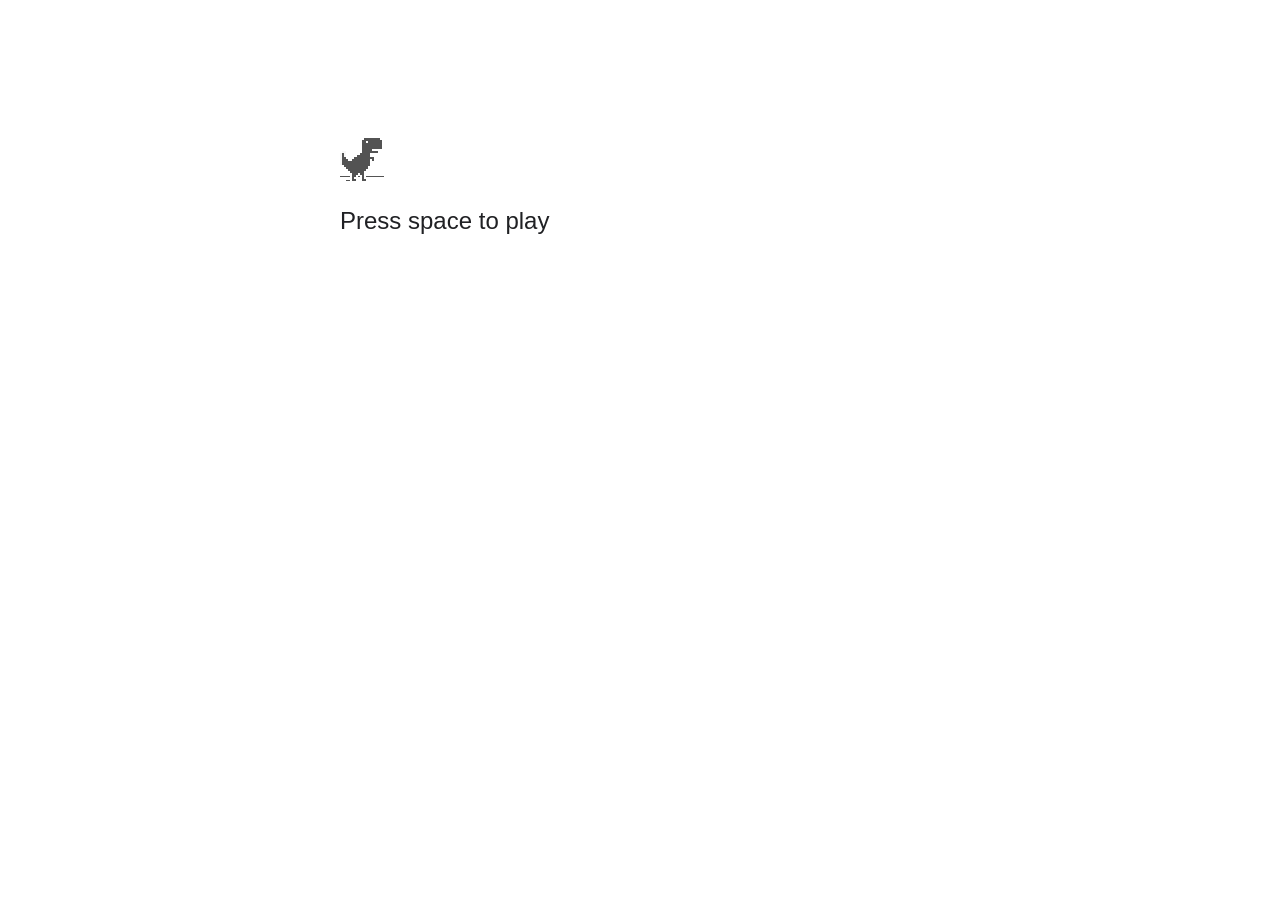
<file: tools/chromedino.html>
<!DOCTYPE html>
<html dir="ltr" lang="en" class="offline"><head>
  <meta charset="utf-8">
  <meta name="color-scheme" content="light dark">
  <meta name="theme-color" content="#fff">
  <meta name="viewport" content="width=device-width, initial-scale=1.0,
                                 maximum-scale=1.0, user-scalable=no">
  <title>chrome://dino/</title>
  <style>/* Copyright 2017 The Chromium Authors. All rights reserved.
 * Use of this source code is governed by a BSD-style license that can be
 * found in the LICENSE file. */

a {
  color: var(--link-color);
}

body {
  --background-color: #fff;
  --error-code-color: var(--google-gray-700);
  --google-blue-100: rgb(210, 227, 252);
  --google-blue-300: rgb(138, 180, 248);
  --google-blue-600: rgb(26, 115, 232);
  --google-blue-700: rgb(25, 103, 210);
  --google-gray-100: rgb(241, 243, 244);
  --google-gray-300: rgb(218, 220, 224);
  --google-gray-500: rgb(154, 160, 166);
  --google-gray-50: rgb(248, 249, 250);
  --google-gray-600: rgb(128, 134, 139);
  --google-gray-700: rgb(95, 99, 104);
  --google-gray-800: rgb(60, 64, 67);
  --google-gray-900: rgb(32, 33, 36);
  --heading-color: var(--google-gray-900);
  --link-color: rgb(88, 88, 88);
  --popup-container-background-color: rgba(0,0,0,.65);
  --primary-button-fill-color-active: var(--google-blue-700);
  --primary-button-fill-color: var(--google-blue-600);
  --primary-button-text-color: #fff;
  --quiet-background-color: rgb(247, 247, 247);
  --secondary-button-border-color: var(--google-gray-500);
  --secondary-button-fill-color: #fff;
  --secondary-button-hover-border-color: var(--google-gray-600);
  --secondary-button-hover-fill-color: var(--google-gray-50);
  --secondary-button-text-color: var(--google-gray-700);
  --small-link-color: var(--google-gray-700);
  --text-color: var(--google-gray-700);
  background: var(--background-color);
  color: var(--text-color);
  word-wrap: break-word;
}

.nav-wrapper .secondary-button {
  background: var(--secondary-button-fill-color);
  border: 1px solid var(--secondary-button-border-color);
  color: var(--secondary-button-text-color);
  float: none;
  margin: 0;
  padding: 8px 16px;
}

.hidden {
  display: none;
}

html {
  -webkit-text-size-adjust: 100%;
  font-size: 125%;
}

.icon {
  background-repeat: no-repeat;
  background-size: 100%;
}

@media (prefers-color-scheme: dark) {
  body {
    --background-color: var(--google-gray-900);
    --error-code-color: var(--google-gray-500);
    --heading-color: var(--google-gray-500);
    --link-color: var(--google-blue-300);
    --primary-button-fill-color-active: rgb(129, 162, 208);
    --primary-button-fill-color: var(--google-blue-300);
    --primary-button-text-color: var(--google-gray-900);
    --quiet-background-color: var(--background-color);
    --secondary-button-border-color: var(--google-gray-700);
    --secondary-button-fill-color: var(--google-gray-900);
    --secondary-button-hover-fill-color: rgb(48, 51, 57);
    --secondary-button-text-color: var(--google-blue-300);
    --small-link-color: var(--google-blue-300);
    --text-color: var(--google-gray-500);
  }
}
</style>
  <style>/* Copyright 2014 The Chromium Authors. All rights reserved.
   Use of this source code is governed by a BSD-style license that can be
   found in the LICENSE file. */

button {
  border: 0;
  border-radius: 4px;
  box-sizing: border-box;
  color: var(--primary-button-text-color);
  cursor: pointer;
  float: right;
  font-size: .875em;
  margin: 0;
  padding: 8px 16px;
  transition: box-shadow 150ms cubic-bezier(0.4, 0, 0.2, 1);
  user-select: none;
}

[dir='rtl'] button {
  float: left;
}

.bad-clock button,
.captive-portal button,
.https-only button,
.insecure-form button,
.lookalike-url button,
.main-frame-blocked button,
.neterror button,
.pdf button,
.ssl button,
.safe-browsing-billing button {
  background: var(--primary-button-fill-color);
}

button:active {
  background: var(--primary-button-fill-color-active);
  outline: 0;
}

#debugging {
  display: inline;
  overflow: auto;
}

.debugging-content {
  line-height: 1em;
  margin-bottom: 0;
  margin-top: 1em;
}

.debugging-content-fixed-width {
  display: block;
  font-family: monospace;
  font-size: 1.2em;
  margin-top: 0.5em;
}

.debugging-title {
  font-weight: bold;
}

#details {
  margin: 0 0 50px;
}

#details p:not(:first-of-type) {
  margin-top: 20px;
}

.secondary-button:active {
  border-color: white;
  box-shadow: 0 1px 2px 0 rgba(60, 64, 67, .3),
      0 2px 6px 2px rgba(60, 64, 67, .15);
}

.secondary-button:hover {
  background: var(--secondary-button-hover-fill-color);
  border-color: var(--secondary-button-hover-border-color);
  text-decoration: none;
}

.error-code {
  color: var(--error-code-color);
  font-size: .8em;
  margin-top: 12px;
  text-transform: uppercase;
}

#error-debugging-info {
  font-size: 0.8em;
}

h1 {
  color: var(--heading-color);
  font-size: 1.6em;
  font-weight: normal;
  line-height: 1.25em;
  margin-bottom: 16px;
}

h2 {
  font-size: 1.2em;
  font-weight: normal;
}

.icon {
  height: 72px;
  margin: 0 0 40px;
  width: 72px;
}

input[type=checkbox] {
  opacity: 0;
}

input[type=checkbox]:focus ~ .checkbox::after {
  outline: -webkit-focus-ring-color auto 5px;
}

.interstitial-wrapper {
  box-sizing: border-box;
  font-size: 1em;
  line-height: 1.6em;
  margin: 14vh auto 0;
  max-width: 600px;
  width: 100%;
}

#main-message > p {
  display: inline;
}

#extended-reporting-opt-in {
  font-size: .875em;
  margin-top: 32px;
}

#extended-reporting-opt-in label {
  display: grid;
  grid-template-columns: 1.8em 1fr;
  position: relative;
}

#enhanced-protection-message {
  border-radius: 4px;
  font-size: 1em;
  margin-top: 32px;
  padding: 10px 5px;
}

#enhanced-protection-message label {
  display: grid;
  grid-template-columns: 2.5em 1fr;
  position: relative;
}

#enhanced-protection-message div {
  margin: 0.5em;
}

#enhanced-protection-message .icon {
  height: 1.5em;
  vertical-align: middle;
  width: 1.5em;
}

.nav-wrapper {
  margin-top: 51px;
}

.nav-wrapper::after {
  clear: both;
  content: '';
  display: table;
  width: 100%;
}

.small-link {
  color: var(--small-link-color);
  font-size: .875em;
}

.checkboxes {
  flex: 0 0 24px;
}

.checkbox {
  --padding: .9em;
  background: transparent;
  display: block;
  height: 1em;
  left: -1em;
  padding-inline-start: var(--padding);
  position: absolute;
  right: 0;
  top: -.5em;
  width: 1em;
}

.checkbox::after {
  border: 1px solid white;
  border-radius: 2px;
  content: '';
  height: 1em;
  left: var(--padding);
  position: absolute;
  top: var(--padding);
  width: 1em;
}

.checkbox::before {
  background: transparent;
  border: 2px solid white;
  border-inline-end-width: 0;
  border-top-width: 0;
  content: '';
  height: .2em;
  left: calc(.3em + var(--padding));
  opacity: 0;
  position: absolute;
  top: calc(.3em  + var(--padding));
  transform: rotate(-45deg);
  width: .5em;
}

input[type=checkbox]:checked ~ .checkbox::before {
  opacity: 1;
}

#recurrent-error-message {
  background: #ededed;
  border-radius: 4px;
  margin-bottom: 16px;
  margin-top: 12px;
  padding: 12px 16px;
}

.showing-recurrent-error-message #extended-reporting-opt-in {
  margin-top: 16px;
}

.showing-recurrent-error-message #enhanced-protection-message {
  margin-top: 16px;
}

@media (max-width: 700px) {
  .interstitial-wrapper {
    padding: 0 10%;
  }

  #error-debugging-info {
    overflow: auto;
  }
}

@media (max-width: 420px) {
  button,
  [dir='rtl'] button,
  .small-link {
    float: none;
    font-size: .825em;
    font-weight: 500;
    margin: 0;
    width: 100%;
  }

  button {
    padding: 16px 24px;
  }

  #details {
    margin: 20px 0 20px 0;
  }

  #details p:not(:first-of-type) {
    margin-top: 10px;
  }

  .secondary-button:not(.hidden) {
    display: block;
    margin-top: 20px;
    text-align: center;
    width: 100%;
  }

  .interstitial-wrapper {
    padding: 0 5%;
  }

  #extended-reporting-opt-in {
    margin-top: 24px;
  }

  #enhanced-protection-message {
    margin-top: 24px;
  }

  .nav-wrapper {
    margin-top: 30px;
  }
}

/**
 * Mobile specific styling.
 * Navigation buttons are anchored to the bottom of the screen.
 * Details message replaces the top content in its own scrollable area.
 */

@media (max-width: 420px) {
  .nav-wrapper .secondary-button {
    border: 0;
    margin: 16px 0 0;
    margin-inline-end: 0;
    padding-bottom: 16px;
    padding-top: 16px;
  }
}

/* Fixed nav. */
@media (min-width: 240px) and (max-width: 420px) and
       (min-height: 401px),
       (min-width: 421px) and (min-height: 240px) and
       (max-height: 560px) {
  body .nav-wrapper {
    background: var(--background-color);
    bottom: 0;
    box-shadow: 0 -12px 24px var(--background-color);
    left: 0;
    margin: 0 auto;
    max-width: 736px;
    padding-inline-end: 24px;
    padding-inline-start: 24px;
    position: fixed;
    right: 0;
    width: 100%;
    z-index: 2;
  }

  .interstitial-wrapper {
    max-width: 736px;
  }

  #details,
  #main-content {
    padding-bottom: 40px;
  }

  #details {
    padding-top: 5.5vh;
  }

  button.small-link {
    color: var(--google-blue-600);
  }
}

@media (max-width: 420px) and (orientation: portrait),
       (max-height: 560px) {
  body {
    margin: 0 auto;
  }

  button,
  [dir='rtl'] button,
  button.small-link,
  .nav-wrapper .secondary-button {
    font-family: Roboto-Regular,Helvetica;
    font-size: .933em;
    margin: 6px 0;
    transform: translatez(0);
  }

  .nav-wrapper {
    box-sizing: border-box;
    padding-bottom: 8px;
    width: 100%;
  }

  #details {
    box-sizing: border-box;
    height: auto;
    margin: 0;
    opacity: 1;
    transition: opacity 250ms cubic-bezier(0.4, 0, 0.2, 1);
  }

  #details.hidden,
  #main-content.hidden {
    height: 0;
    opacity: 0;
    overflow: hidden;
    padding-bottom: 0;
    transition: none;
  }

  h1 {
    font-size: 1.5em;
    margin-bottom: 8px;
  }

  .icon {
    margin-bottom: 5.69vh;
  }

  .interstitial-wrapper {
    box-sizing: border-box;
    margin: 7vh auto 12px;
    padding: 0 24px;
    position: relative;
  }

  .interstitial-wrapper p {
    font-size: .95em;
    line-height: 1.61em;
    margin-top: 8px;
  }

  #main-content {
    margin: 0;
    transition: opacity 100ms cubic-bezier(0.4, 0, 0.2, 1);
  }

  .small-link {
    border: 0;
  }

  .suggested-left > #control-buttons,
  .suggested-right > #control-buttons {
    float: none;
    margin: 0;
  }
}

@media (min-width: 421px) and (min-height: 500px) and (max-height: 560px) {
  .interstitial-wrapper {
    margin-top: 10vh;
  }
}

@media (min-height: 400px) and (orientation:portrait) {
  .interstitial-wrapper {
    margin-bottom: 145px;
  }
}

@media (min-height: 299px) {
  .nav-wrapper {
    padding-bottom: 16px;
  }
}

@media (max-height: 560px) and (min-height: 240px) and (orientation:landscape) {
  .extended-reporting-has-checkbox #details {
    padding-bottom: 80px;
  }
}

@media (min-height: 500px) and (max-height: 650px) and (max-width: 414px) and
       (orientation: portrait) {
  .interstitial-wrapper {
    margin-top: 7vh;
  }
}

@media (min-height: 650px) and (max-width: 414px) and (orientation: portrait) {
  .interstitial-wrapper {
    margin-top: 10vh;
  }
}

/* Small mobile screens. No fixed nav. */
@media (max-height: 400px) and (orientation: portrait),
       (max-height: 239px) and (orientation: landscape),
       (max-width: 419px) and (max-height: 399px) {
  .interstitial-wrapper {
    display: flex;
    flex-direction: column;
    margin-bottom: 0;
  }

  #details {
    flex: 1 1 auto;
    order: 0;
  }

  #main-content {
    flex: 1 1 auto;
    order: 0;
  }

  .nav-wrapper {
    flex: 0 1 auto;
    margin-top: 8px;
    order: 1;
    padding-inline-end: 0;
    padding-inline-start: 0;
    position: relative;
    width: 100%;
  }

  button,
  .nav-wrapper .secondary-button {
    padding: 16px 24px;
  }

  button.small-link {
    color: var(--google-blue-600);
  }
}

@media (max-width: 239px) and (orientation: portrait) {
  .nav-wrapper {
    padding-inline-end: 0;
    padding-inline-start: 0;
  }
}
</style>
  <style>/* Copyright 2013 The Chromium Authors. All rights reserved.
 * Use of this source code is governed by a BSD-style license that can be
 * found in the LICENSE file. */

/* Don't use the main frame div when the error is in a subframe. */
html[subframe] #main-frame-error {
  display: none;
}

/* Don't use the subframe error div when the error is in a main frame. */
html:not([subframe]) #sub-frame-error {
  display: none;
}

h1 {
  margin-top: 0;
  word-wrap: break-word;
}

h1 span {
  font-weight: 500;
}

a {
  text-decoration: none;
}

.icon {
  -webkit-user-select: none;
  display: inline-block;
}

.icon-generic {
  /* Can't access chrome://theme/IDR_ERROR_NETWORK_GENERIC from an untrusted
   * renderer process, so embed the resource manually. */
  content: -webkit-image-set(
      url([data-uri]) 1x,
      url([data-uri]) 2x);
}

.icon-offline {
  content: -webkit-image-set(
      url([data-uri]) 1x,
      url([data-uri]) 2x);
  position: relative;
}

.icon-disabled {
  content: -webkit-image-set(
      url([data-uri]) 1x,
      url([data-uri]) 2x);
  width: 112px;
}

.hidden {
  display: none;
}

#suggestions-list a {
  color: var(--google-blue-600);
}

#suggestions-list p {
  margin-block-end: 0;
}

#suggestions-list ul {
  margin-top: 0;
}

.single-suggestion {
  list-style-type: none;
  padding-inline-start: 0;
}

#error-information-button {
  content: url([data-uri]);
  height: 24px;
  vertical-align: -.15em;
  width: 24px;
}

.use-popup-container#error-information-popup-container
  #error-information-popup {
  align-items: center;
  background-color: var(--popup-container-background-color);
  display: flex;
  height: 100%;
  left: 0;
  position: fixed;
  top: 0;
  width: 100%;
  z-index: 100;
}

.use-popup-container#error-information-popup-container
  #error-information-popup-content > p {
  margin-bottom: 11px;
  margin-inline-start: 20px;
}

.use-popup-container#error-information-popup-container #suggestions-list ul {
  margin-inline-start: 15px;
}

.use-popup-container#error-information-popup-container
  #error-information-popup-box {
  background-color: var(--background-color);
  left: 5%;
  padding-bottom: 15px;
  padding-top: 15px;
  position: fixed;
  width: 90%;
  z-index: 101;
}

.use-popup-container#error-information-popup-container div.error-code {
  margin-inline-start: 20px;
}

.use-popup-container#error-information-popup-container #suggestions-list p {
  margin-inline-start: 20px;
}

:not(.use-popup-container)#error-information-popup-container
  #error-information-popup-close {
  display: none;
}

#error-information-popup-close {
  margin-bottom: 0;
  margin-inline-end: 35px;
  margin-top: 15px;
  text-align: end;
}

.link-button {
  color: rgb(66, 133, 244);
  display: inline-block;
  font-weight: bold;
  text-transform: uppercase;
}

#sub-frame-error-details {

  color: #8F8F8F;

  /* Not done on mobile for performance reasons. */
  text-shadow: 0 1px 0 rgba(255,255,255,0.3);

}

[jscontent=hostName],
[jscontent=failedUrl] {
  overflow-wrap: break-word;
}

.secondary-button {
  background: #d9d9d9;
  color: #696969;
  margin-inline-end: 16px;
}

.snackbar {
  background: #323232;
  border-radius: 2px;
  bottom: 24px;
  box-sizing: border-box;
  color: #fff;
  font-size: .87em;
  left: 24px;
  max-width: 568px;
  min-width: 288px;
  opacity: 0;
  padding: 16px 24px 12px;
  position: fixed;
  transform: translateY(90px);
  will-change: opacity, transform;
  z-index: 999;
}

.snackbar-show {
  -webkit-animation:
    show-snackbar 250ms cubic-bezier(0, 0, 0.2, 1) forwards,
    hide-snackbar 250ms cubic-bezier(0.4, 0, 1, 1) forwards 5s;
}

@-webkit-keyframes show-snackbar {
  100% {
    opacity: 1;
    transform: translateY(0);
  }
}

@-webkit-keyframes hide-snackbar {
  0% {
    opacity: 1;
    transform: translateY(0);
  }
  100% {
    opacity: 0;
    transform: translateY(90px);
  }
}

.suggestions {
  margin-top: 18px;
}

.suggestion-header {
  font-weight: bold;
  margin-bottom: 4px;
}

.suggestion-body {
  color: #777;
}

/* Decrease padding at low sizes. */
@media (max-width: 640px), (max-height: 640px) {
  h1 {
    margin: 0 0 15px;
  }
  .suggestions {
    margin-top: 10px;
  }
  .suggestion-header {
    margin-bottom: 0;
  }
}

#download-link,
#download-link-clicked {
  margin-bottom: 30px;
  margin-top: 30px;
}

#download-link-clicked {
  color: #BBB;
}

#download-link::before,
#download-link-clicked::before {
  content: url([data-uri]);
  display: inline-block;
  margin-inline-end: 4px;
  vertical-align: -webkit-baseline-middle;
}

#download-link-clicked::before {
  opacity: 0;
  width: 0;
}

#offline-content-list-visibility-card {
  border: 1px solid white;
  border-radius: 8px;
  display: flex;
  font-size: .8em;
  justify-content: space-between;
  line-height: 1;
}

#offline-content-list.list-hidden #offline-content-list-visibility-card {
  border-color: rgb(218, 220, 224);
}

#offline-content-list-visibility-card > div {
  padding: 1em;
}

#offline-content-list-title {
  color: var(--google-gray-700);
}

#offline-content-list-show-text,
#offline-content-list-hide-text {
  color: rgb(66, 133, 244);
}

/* Hides the "hide" text div when the offline content list is collapsed/hidden
 * and, alternatively, hides the "show" text div when the offline content list
 * is expanded/shown.
 */
#offline-content-list.list-hidden #offline-content-list-hide-text,
#offline-content-list:not(.list-hidden) #offline-content-list-show-text {
  display: none;
}

/* Controls the animation of the offline content list when it is expanded/shown.
 */
#offline-content-suggestions {
  /* Max-height has to be set for the height animation to work. The chosen value
   * is a little greater than the maximum height the list will have, when all
   * suggestions have images, so that it is never clamped. This makes so that
   * when the actual height is smaller then the animation is not as smooth.
   */
  max-height: 27em;
  transition: max-height 200ms ease-in, visibility 0s 200ms,
              opacity 200ms 200ms linear;
}

/* Controls the animation of the offline content list when it is
 * collapsed/hidden.
 */
#offline-content-list.list-hidden #offline-content-suggestions {
  max-height: 0;
  opacity: 0;
  transition: opacity 200ms linear, visibility 0s 200ms,
              max-height 200ms 200ms ease-out;
  visibility: hidden;
}

#offline-content-list {
  margin-inline-start: -5%;
  width: 110%;
}

/* The selectors below adjust the "overflow" of the suggestion cards contents
 * based on the same screen size based strategy used for the main frame, which
 * is applied by the `interstitial-wrapper` class. */
@media (max-width: 420px)  {
  #offline-content-list {
    margin-inline-start: -2.5%;
    width: 105%;
  }
}
@media (max-width: 420px) and (orientation: portrait),
       (max-height: 560px) {
  #offline-content-list {
    margin-inline-start: -12px;
    width: calc(100% + 24px);
  }
}

.suggestion-with-image .offline-content-suggestion-thumbnail {
  flex-basis: 8.2em;
  flex-shrink: 0;
}

.suggestion-with-image .offline-content-suggestion-thumbnail > img {
  height: 100%;
  width: 100%;
}

.suggestion-with-image #offline-content-list:not(.is-rtl)
.offline-content-suggestion-thumbnail > img {
  border-bottom-right-radius: 7px;
  border-top-right-radius: 7px;
}

.suggestion-with-image #offline-content-list.is-rtl
.offline-content-suggestion-thumbnail > img {
  border-bottom-left-radius: 7px;
  border-top-left-radius: 7px;
}

.suggestion-with-icon .offline-content-suggestion-thumbnail {
  align-items: center;
  display: flex;
  justify-content: center;
  min-height: 4.2em;
  min-width: 4.2em;
}

.suggestion-with-icon .offline-content-suggestion-thumbnail > div {
  align-items: center;
  background-color: rgb(241, 243, 244);
  border-radius: 50%;
  display: flex;
  height: 2.3em;
  justify-content: center;
  width: 2.3em;
}

.suggestion-with-icon .offline-content-suggestion-thumbnail > div > img {
  height: 1.45em;
  width: 1.45em;
}

.offline-content-suggestion-favicon {
  height: 1em;
  margin-inline-end: 0.4em;
  width: 1.4em;
}

.offline-content-suggestion-favicon > img {
  height: 1.4em;
  width: 1.4em;
}

.no-favicon .offline-content-suggestion-favicon {
  display: none;
}

.image-video {
  content: url([data-uri]);
}

.image-music-note {
  content: url([data-uri]);
}

.image-earth {
  content: url([data-uri]);
}

.image-file {
  content: url([data-uri]);
}

.offline-content-suggestion-texts {
  display: flex;
  flex-direction: column;
  justify-content: space-between;
  line-height: 1.3;
  padding: .9em;
  width: 100%;
}

.offline-content-suggestion-title {
  -webkit-box-orient: vertical;
  -webkit-line-clamp: 3;
  color: rgb(32, 33, 36);
  display: -webkit-box;
  font-size: 1.1em;
  overflow: hidden;
  text-overflow: ellipsis;
}

div.offline-content-suggestion {
  align-items: stretch;
  border: 1px solid rgb(218, 220, 224);
  border-radius: 8px;
  display: flex;
  justify-content: space-between;
  margin-bottom: .8em;
}

.suggestion-with-image {
  flex-direction: row;
  height: 8.2em;
  max-height: 8.2em;
}

.suggestion-with-icon {
  flex-direction: row-reverse;
  height: 4.2em;
  max-height: 4.2em;
}

.suggestion-with-icon .offline-content-suggestion-title {
  -webkit-line-clamp: 1;
  word-break: break-all;
}

.suggestion-with-icon .offline-content-suggestion-texts {
  padding-inline-start: 0;
}

.offline-content-suggestion-attribution-freshness {
  color: rgb(95, 99, 104);
  display: flex;
  font-size: .8em;
  line-height: 1.7em;
}

.offline-content-suggestion-attribution {
  -webkit-box-orient: vertical;
  -webkit-line-clamp: 1;
  display: -webkit-box;
  flex-shrink: 1;
  margin-inline-end: 0.3em;
  overflow: hidden;
  overflow-wrap: break-word;
  text-overflow: ellipsis;
  word-break: break-all;
}

.no-attribution .offline-content-suggestion-attribution {
  display: none;
}

.offline-content-suggestion-freshness::before {
  content: '-';
  display: inline-block;
  flex-shrink: 0;
  margin-inline-end: .1em;
  margin-inline-start: .1em;
}

.no-attribution .offline-content-suggestion-freshness::before {
  display: none;
}

.offline-content-suggestion-freshness {
  flex-shrink: 0;
}

.suggestion-with-image .offline-content-suggestion-pin-spacer {
  flex-grow: 100;
  flex-shrink: 1;
}

.suggestion-with-image .offline-content-suggestion-pin {
  content: url([data-uri]);
  flex-shrink: 0;
  height: 1.4em;
  margin-inline-start: .4em;
  width: 1.4em;
}

/* Controls the animation (and a bit more) of the launch-downloads-home action
 * button when the offline content list is expanded/shown.
 */
#offline-content-list-action {
  text-align: center;
  transition: visibility 0s 200ms, opacity 200ms 200ms linear;
}

/* Controls the animation of the launch-downloads-home action button when the
 * offline content list is collapsed/hidden.
 */
#offline-content-list.list-hidden #offline-content-list-action {
  opacity: 0;
  transition: opacity 200ms linear, visibility 0s 200ms;
  visibility: hidden;
}

#cancel-save-page-button {
  background-image: url([data-uri]);
  background-position: right 27px center;
  background-repeat: no-repeat;
  border: 1px solid var(--google-gray-300);
  border-radius: 5px;
  color: var(--google-gray-700);
  margin-bottom: 26px;
  padding-bottom: 16px;
  padding-inline-end: 88px;
  padding-inline-start: 16px;
  padding-top: 16px;
  text-align: start;
}

html[dir='rtl'] #cancel-save-page-button {
  background-position: left 27px center;
}

#save-page-for-later-button {
  display: flex;
  justify-content: start;
}

#save-page-for-later-button a::before {
  content: url([data-uri]);
  display: inline-block;
  margin-inline-end: 4px;
  vertical-align: -webkit-baseline-middle;
}

.hidden#save-page-for-later-button {
  display: none;
}

/* Don't allow overflow when in a subframe. */
html[subframe] body {
  overflow: hidden;
}

#sub-frame-error {
  -webkit-align-items: center;
  -webkit-flex-flow: column;
  -webkit-justify-content: center;
  background-color: #DDD;
  display: -webkit-flex;
  height: 100%;
  left: 0;
  position: absolute;
  text-align: center;
  top: 0;
  transition: background-color 200ms ease-in-out;
  width: 100%;
}

#sub-frame-error:hover {
  background-color: #EEE;
}

#sub-frame-error .icon-generic {
  margin: 0 0 16px;
}

#sub-frame-error-details {
  margin: 0 10px;
  text-align: center;
  visibility: hidden;
}

/* Show details only when hovering. */
#sub-frame-error:hover #sub-frame-error-details {
  visibility: visible;
}

/* If the iframe is too small, always hide the error code. */
/* TODO(mmenke): See if overflow: no-display works better, once supported. */
@media (max-width: 200px), (max-height: 95px) {
  #sub-frame-error-details {
    display: none;
  }
}

/* Adjust icon for small embedded frames in apps. */
@media (max-height: 100px) {
  #sub-frame-error .icon-generic {
    height: auto;
    margin: 0;
    padding-top: 0;
    width: 25px;
  }
}

/* details-button is special; it's a <button> element that looks like a link. */
#details-button {
  box-shadow: none;
  min-width: 0;
}

/* Styles for platform dependent separation of controls and details button. */
.suggested-left > #control-buttons,
.suggested-right > #details-button {
  float: left;
}

.suggested-right > #control-buttons,
.suggested-left > #details-button {
  float: right;
}

.suggested-left .secondary-button {
  margin-inline-end: 0;
  margin-inline-start: 16px;
}

#details-button.singular {
  float: none;
}

/* download-button shows both icon and text. */
#download-button {
  padding-bottom: 4px;
  padding-top: 4px;
  position: relative;
}

#download-button::before {
  background: -webkit-image-set(
      url([data-uri]) 1x,
      url([data-uri]) 2x)
    no-repeat;
  content: '';
  display: inline-block;
  height: 24px;
  margin-inline-end: 4px;
  margin-inline-start: -4px;
  vertical-align: middle;
  width: 24px;
}

#download-button:disabled {
  background: rgb(180, 206, 249);
  color: rgb(255, 255, 255);
}

#buttons::after {
  clear: both;
  content: '';
  display: block;
  width: 100%;
}

.runner-container {
	outline: none;
}

/* Offline page */
html[dir='rtl'] .runner-container,
html[dir='rtl'].offline .icon-offline {
  transform: scaleX(-1);
}

.offline {
  transition: filter 1.5s cubic-bezier(0.65, 0.05, 0.36, 1),
              background-color 1.5s cubic-bezier(0.65, 0.05, 0.36, 1);

  will-change: filter, background-color;

}

.offline body {
  transition: background-color 1.5s cubic-bezier(0.65, 0.05, 0.36, 1);
}

.offline #main-message > p {
  display: none;
}

.offline.inverted {
  background-color: #fff;
  filter: invert(1);
}

.offline.inverted body {
  background-color: #fff;
}

.offline .interstitial-wrapper {
  color: var(--text-color);
  font-size: 1em;
  line-height: 1.55;
  margin: 0 auto;
  max-width: 600px;
  padding-top: 100px;
  position: relative;
  width: 100%;
}

.offline .runner-container {
  direction: ltr;
  height: 150px;
  max-width: 600px;
  overflow: hidden;
  position: absolute;
  top: 35px;
  width: 44px;
}

.offline .runner-canvas {
  height: 150px;
  max-width: 600px;
  opacity: 1;
  overflow: hidden;
  position: absolute;
  top: 0;
  z-index: 10;
}

.offline .controller {
  height: 100vh;
  left: 0;
  position: absolute;
  top: 0;
  width: 100vw;
  z-index: 9;
}

#offline-resources {
  display: none;
}

#offline-instruction {
  image-rendering: pixelated;
  left: 0;
  margin: auto;
  position: absolute;
  right: 0;
  top: 60px;
  width: fit-content;
}

.offline-runner-live-region {
  bottom: 0;
  clip-path: polygon(0 0, 0 0, 0 0);
  color: var(--background-color);
  display: block;
  font-size: xx-small;
  overflow: hidden;
  position: absolute;
  text-align: center;
  transition: color 1.5s cubic-bezier(0.65, 0.05, 0.36, 1);
  user-select: none;
}

/* Custom toggle */
.slow-speed-option {
  align-items: center;
  background: var(--google-gray-50);
  border-radius: 24px/50%;
  bottom: 0;
  color: var(--error-code-color);
  display: inline-flex;
  font-size: 1em;
  left: 0;
  line-height: 1.1em;
  margin: 5px auto;
  padding: 2px 12px 3px 20px;
  position: absolute;
  right: 0;
  width: max-content;
  z-index: 999;
}

.slow-speed-option.hidden {
  display: none;
}

.slow-speed-option [type=checkbox] {
  opacity: 0;
  pointer-events: none;
  position: absolute;
}

.slow-speed-option .slow-speed-toggle {
  cursor: pointer;
  margin-inline-start: 8px;
  padding: 8px 4px;
  position: relative;
}

.slow-speed-option [type=checkbox]:disabled ~ .slow-speed-toggle {
  cursor: default;
}

.slow-speed-option-label [type=checkbox] {
  opacity: 0;
  pointer-events: none;
  position: absolute;
}

.slow-speed-option .slow-speed-toggle::before,
.slow-speed-option .slow-speed-toggle::after {
  content: '';
  display: block;
  margin: 0 3px;
  transition: all 100ms cubic-bezier(0.4, 0, 1, 1);
}

.slow-speed-option .slow-speed-toggle::before {
  background: rgb(189,193,198);
  border-radius: 0.65em;
  height: 0.9em;
  width: 2em;
}

.slow-speed-option .slow-speed-toggle::after {
  background: #fff;
  border-radius: 50%;
  box-shadow: 0 1px 3px 0 rgb(0 0 0 / 40%);
  height: 1.2em;
  position: absolute;
  top: 51%;
  transform: translate(-20%, -50%);
  width: 1.1em;
}

.slow-speed-option [type=checkbox]:focus + .slow-speed-toggle {
  box-shadow: 0 0 8px rgb(94, 158, 214);
  outline: 1px solid rgb(93, 157, 213);
}

.slow-speed-option [type=checkbox]:checked + .slow-speed-toggle::before {
  background: var(--google-blue-600);
  opacity: 0.5;
}

.slow-speed-option [type=checkbox]:checked + .slow-speed-toggle::after {
  background: var(--google-blue-600);
  transform: translate(calc(2em - 90%), -50%);
}

.slow-speed-option [type=checkbox]:checked:disabled +
  .slow-speed-toggle::before {
  background: rgb(189,193,198);
}

.slow-speed-option [type=checkbox]:checked:disabled +
  .slow-speed-toggle::after {
  background: var(--google-gray-50);
}

@media (max-width: 420px) {
  #download-button {
    padding-bottom: 12px;
    padding-top: 12px;
  }

  .suggested-left > #control-buttons,
  .suggested-right > #control-buttons {
    float: none;
  }

  .snackbar {
    border-radius: 0;
    bottom: 0;
    left: 0;
    width: 100%;
  }
}

@media (max-height: 350px) {
  h1 {
    margin: 0 0 15px;
  }

  .icon-offline {
    margin: 0 0 10px;
  }

  .interstitial-wrapper {
    margin-top: 5%;
  }

  .nav-wrapper {
    margin-top: 30px;
  }
}

@media (min-width: 420px) and (max-width: 736px) and
       (min-height: 240px) and (max-height: 420px) and
       (orientation:landscape) {
  .interstitial-wrapper {
    margin-bottom: 100px;
  }
}

@media (max-width: 360px) and (max-height: 480px) {
  .offline .interstitial-wrapper {
    padding-top: 60px;
  }

  .offline .runner-container {
    top: 8px;
  }
}

@media (min-height: 240px) and (orientation: landscape) {
  .offline .interstitial-wrapper {
    margin-bottom: 90px;
  }

  .icon-offline {
    margin-bottom: 20px;
  }
}

@media (max-height: 320px) and (orientation: landscape) {
  .icon-offline {
    margin-bottom: 0;
  }

  .offline .runner-container {
    top: 10px;
  }
}

@media (max-width: 240px) {
  button {
    padding-inline-end: 12px;
    padding-inline-start: 12px;
  }

  .interstitial-wrapper {
    overflow: inherit;
    padding: 0 8px;
  }
}

@media (max-width: 120px) {
  button {
    width: auto;
  }
}

.arcade-mode,
.arcade-mode .runner-container,
.arcade-mode .runner-canvas {
  image-rendering: pixelated;
  max-width: 100%;
  overflow: hidden;
}

.arcade-mode #buttons,
.arcade-mode #main-content {
  opacity: 0;
  overflow: hidden;
}

.arcade-mode .interstitial-wrapper {
  height: 100vh;
  max-width: 100%;
  overflow: hidden;
}

.arcade-mode .runner-container {
  left: 0;
  margin: auto;
  right: 0;
  transform-origin: top center;
  transition: transform 250ms cubic-bezier(0.4, 0, 1, 1) 400ms;
  z-index: 2;
}

@media (prefers-color-scheme: dark) {
  .icon {
    filter: invert(1);
  }

  .offline .runner-canvas {
    filter: invert(1);
  }

  .offline.inverted {
    background-color: var(--background-color);
    filter: invert(0);
  }

  .offline.inverted body {
    background-color: #fff;
  }

  .offline.inverted .offline-runner-live-region {
    color: #fff;
  }

  #suggestions-list a {
    color: var(--link-color);
  }

  #error-information-button {
    filter: invert(0.6);
  }

  .slow-speed-option {
    background: var(--google-gray-800);
    color: var(--google-gray-100);
  }

  .slow-speed-option .slow-speed-toggle::before,
  .slow-speed-option [type=checkbox]:checked:disabled +
    .slow-speed-toggle::before {
     background: rgb(189,193,198);
  }

  .slow-speed-option [type=checkbox]:checked + .slow-speed-toggle::after,
  .slow-speed-option [type=checkbox]:checked + .slow-speed-toggle::before {
    background: var(--google-blue-300);
  }
}
</style>
  <script>// Copyright 2013 The Chromium Authors. All rights reserved.
// Use of this source code is governed by a BSD-style license that can be
// found in the LICENSE file.

/**
 * @typedef {{
 *   downloadButtonClick: function(),
 *   reloadButtonClick: function(string),
 *   detailsButtonClick: function(),
 *   diagnoseErrorsButtonClick: function(),
 *   trackEasterEgg: function(),
 *   updateEasterEggHighScore: function(number),
 *   resetEasterEggHighScore: function(),
 *   launchOfflineItem: function(string, string),
 *   savePageForLater: function(),
 *   cancelSavePage: function(),
 *   listVisibilityChange: function(boolean),
 * }}
 */
// eslint-disable-next-line no-var
var errorPageController;

const HIDDEN_CLASS = 'hidden';

// Decodes a UTF16 string that is encoded as base64.
function decodeUTF16Base64ToString(encoded_text) {
  const data = atob(encoded_text);
  let result = '';
  for (let i = 0; i < data.length; i += 2) {
    result +=
        String.fromCharCode(data.charCodeAt(i) * 256 + data.charCodeAt(i + 1));
  }
  return result;
}

function toggleHelpBox() {
  const helpBoxOuter = document.getElementById('details');
  helpBoxOuter.classList.toggle(HIDDEN_CLASS);
  const detailsButton = document.getElementById('details-button');
  if (helpBoxOuter.classList.contains(HIDDEN_CLASS)) {
    /** @suppress {missingProperties} */
    detailsButton.innerText = detailsButton.detailsText;
  } else {
    /** @suppress {missingProperties} */
    detailsButton.innerText = detailsButton.hideDetailsText;
  }

  // Details appears over the main content on small screens.
  if (mobileNav) {
    document.getElementById('main-content').classList.toggle(HIDDEN_CLASS);
    const runnerContainer = document.querySelector('.runner-container');
    if (runnerContainer) {
      runnerContainer.classList.toggle(HIDDEN_CLASS);
    }
  }
}

function diagnoseErrors() {
  if (window.errorPageController) {
    errorPageController.diagnoseErrorsButtonClick();
  }
}

// Subframes use a different layout but the same html file.  This is to make it
// easier to support platforms that load the error page via different
// mechanisms (Currently just iOS). We also use the subframe style for portals
// as they are embedded like subframes and can't be interacted with by the user.
let isSubFrame = false;
if (window.top.location !== window.location || window.portalHost) {
  document.documentElement.setAttribute('subframe', '');
  isSubFrame = true;
}

// Re-renders the error page using |strings| as the dictionary of values.
// Used by NetErrorTabHelper to update DNS error pages with probe results.
function updateForDnsProbe(strings) {
  const context = new JsEvalContext(strings);
  jstProcess(context, document.getElementById('t'));
  onDocumentLoadOrUpdate();
}

// Adds an icon class to the list and removes classes previously set.
function updateIconClass(newClass) {
  const frameSelector = isSubFrame ? '#sub-frame-error' : '#main-frame-error';
  const iconEl = document.querySelector(frameSelector + ' .icon');

  if (iconEl.classList.contains(newClass)) {
    return;
  }

  iconEl.className = 'icon ' + newClass;
}

// Implements button clicks.  This function is needed during the transition
// between implementing these in trunk chromium and implementing them in iOS.
function reloadButtonClick(url) {
  if (window.errorPageController) {
    //

    //
    errorPageController.reloadButtonClick();
    //
  } else {
    window.location = url;
  }
}

function downloadButtonClick() {
  if (window.errorPageController) {
    errorPageController.downloadButtonClick();
    const downloadButton = document.getElementById('download-button');
    downloadButton.disabled = true;
    /** @suppress {missingProperties} */
    downloadButton.textContent = downloadButton.disabledText;

    document.getElementById('download-link-wrapper')
        .classList.add(HIDDEN_CLASS);
    document.getElementById('download-link-clicked-wrapper')
        .classList.remove(HIDDEN_CLASS);
  }
}

function detailsButtonClick() {
  if (window.errorPageController) {
    errorPageController.detailsButtonClick();
  }
}

let primaryControlOnLeft = true;
//

function setAutoFetchState(scheduled, can_schedule) {
  document.getElementById('cancel-save-page-button')
      .classList.toggle(HIDDEN_CLASS, !scheduled);
  document.getElementById('save-page-for-later-button')
      .classList.toggle(HIDDEN_CLASS, scheduled || !can_schedule);
}

function savePageLaterClick() {
  errorPageController.savePageForLater();
  // savePageForLater will eventually trigger a call to setAutoFetchState() when
  // it completes.
}

function cancelSavePageClick() {
  errorPageController.cancelSavePage();
  // setAutoFetchState is not called in response to cancelSavePage(), so do it
  // now.
  setAutoFetchState(false, true);
}

function toggleErrorInformationPopup() {
  document.getElementById('error-information-popup-container')
      .classList.toggle(HIDDEN_CLASS);
}

function launchOfflineItem(itemID, name_space) {
  errorPageController.launchOfflineItem(itemID, name_space);
}

function launchDownloadsPage() {
  errorPageController.launchDownloadsPage();
}

function getIconForSuggestedItem(item) {
  // Note: |item.content_type| contains the enum values from
  // chrome::mojom::AvailableContentType.
  switch (item.content_type) {
    case 1:  // kVideo
      return 'image-video';
    case 2:  // kAudio
      return 'image-music-note';
    case 0:  // kPrefetchedPage
    case 3:  // kOtherPage
      return 'image-earth';
  }
  return 'image-file';
}

function getSuggestedContentDiv(item, index) {
  // Note: See AvailableContentToValue in available_offline_content_helper.cc
  // for the data contained in an |item|.
  // TODO(carlosk): Present |snippet_base64| when that content becomes
  // available.
  let thumbnail = '';
  const extraContainerClasses = [];
  // html_inline.py will try to replace src attributes with data URIs using a
  // simple regex. The following is obfuscated slightly to avoid that.
  const source = 'src';
  if (item.thumbnail_data_uri) {
    extraContainerClasses.push('suggestion-with-image');
    thumbnail = `<img ${source}="${item.thumbnail_data_uri}">`;
  } else {
    extraContainerClasses.push('suggestion-with-icon');
    const iconClass = getIconForSuggestedItem(item);
    thumbnail = `<div><img class="${iconClass}"></div>`;
  }

  let favicon = '';
  if (item.favicon_data_uri) {
    favicon = `<img ${source}="${item.favicon_data_uri}">`;
  } else {
    extraContainerClasses.push('no-favicon');
  }

  if (!item.attribution_base64) {
    extraContainerClasses.push('no-attribution');
  }

  return `
  <div class="offline-content-suggestion ${extraContainerClasses.join(' ')}"
    onclick="launchOfflineItem('${item.ID}', '${item.name_space}')">
      <div class="offline-content-suggestion-texts">
        <div id="offline-content-suggestion-title-${index}"
             class="offline-content-suggestion-title">
        </div>
        <div class="offline-content-suggestion-attribution-freshness">
          <div id="offline-content-suggestion-favicon-${index}"
               class="offline-content-suggestion-favicon">
            ${favicon}
          </div>
          <div id="offline-content-suggestion-attribution-${index}"
               class="offline-content-suggestion-attribution">
          </div>
          <div class="offline-content-suggestion-freshness">
            ${item.date_modified}
          </div>
          <div class="offline-content-suggestion-pin-spacer"></div>
          <div class="offline-content-suggestion-pin"></div>
        </div>
      </div>
      <div class="offline-content-suggestion-thumbnail">
        ${thumbnail}
      </div>
  </div>`;
}

/**
 * @typedef {{
 *   ID: string,
 *   name_space: string,
 *   title_base64: string,
 *   snippet_base64: string,
 *   date_modified: string,
 *   attribution_base64: string,
 *   thumbnail_data_uri: string,
 *   favicon_data_uri: string,
 *   content_type: number,
 * }}
 */
let AvailableOfflineContent;

// Populates a list of suggested offline content.
// Note: For security reasons all content downloaded from the web is considered
// unsafe and must be securely handled to be presented on the dino page. Images
// have already been safely re-encoded but textual content -- like title and
// attribution -- must be properly handled here.
// @param {boolean} isShown
// @param {Array<AvailableOfflineContent>} suggestions
function offlineContentAvailable(isShown, suggestions) {
  if (!suggestions || !loadTimeData.valueExists('offlineContentList')) {
    return;
  }

  const suggestionsHTML = [];
  for (let index = 0; index < suggestions.length; index++) {
    suggestionsHTML.push(getSuggestedContentDiv(suggestions[index], index));
  }

  document.getElementById('offline-content-suggestions').innerHTML =
      suggestionsHTML.join('\n');

  // Sets textual web content using |textContent| to make sure it's handled as
  // plain text.
  for (let index = 0; index < suggestions.length; index++) {
    document.getElementById(`offline-content-suggestion-title-${index}`)
        .textContent =
        decodeUTF16Base64ToString(suggestions[index].title_base64);
    document.getElementById(`offline-content-suggestion-attribution-${index}`)
        .textContent =
        decodeUTF16Base64ToString(suggestions[index].attribution_base64);
  }

  const contentListElement = document.getElementById('offline-content-list');
  if (document.dir === 'rtl') {
    contentListElement.classList.add('is-rtl');
  }
  contentListElement.hidden = false;
  // The list is configured as hidden by default. Show it if needed.
  if (isShown) {
    toggleOfflineContentListVisibility(false);
  }
}

function toggleOfflineContentListVisibility(updatePref) {
  if (!loadTimeData.valueExists('offlineContentList')) {
    return;
  }

  const contentListElement = document.getElementById('offline-content-list');
  const isVisible = !contentListElement.classList.toggle('list-hidden');

  if (updatePref && window.errorPageController) {
    errorPageController.listVisibilityChanged(isVisible);
  }
}

// Called on document load, and from updateForDnsProbe().
function onDocumentLoadOrUpdate() {
  const downloadButtonVisible = loadTimeData.valueExists('downloadButton') &&
      loadTimeData.getValue('downloadButton').msg;
  const detailsButton = document.getElementById('details-button');

  // If offline content suggestions will be visible, the usual buttons will not
  // be presented.
  const offlineContentVisible =
      loadTimeData.valueExists('suggestedOfflineContentPresentation');
  if (offlineContentVisible) {
    document.querySelector('.nav-wrapper').classList.add(HIDDEN_CLASS);
    detailsButton.classList.add(HIDDEN_CLASS);

    document.getElementById('download-link').hidden = !downloadButtonVisible;
    document.getElementById('download-links-wrapper')
        .classList.remove(HIDDEN_CLASS);
    document.getElementById('error-information-popup-container')
        .classList.add('use-popup-container', HIDDEN_CLASS);
    document.getElementById('error-information-button')
        .classList.remove(HIDDEN_CLASS);
  }

  const attemptAutoFetch = loadTimeData.valueExists('attemptAutoFetch') &&
      loadTimeData.getValue('attemptAutoFetch');

  const reloadButtonVisible = loadTimeData.valueExists('reloadButton') &&
      loadTimeData.getValue('reloadButton').msg;

  const reloadButton = document.getElementById('reload-button');
  const downloadButton = document.getElementById('download-button');
  if (reloadButton.style.display === 'none' &&
      downloadButton.style.display === 'none') {
    detailsButton.classList.add('singular');
  }

  // Show or hide control buttons.
  const controlButtonDiv = document.getElementById('control-buttons');
  controlButtonDiv.hidden =
      offlineContentVisible || !(reloadButtonVisible || downloadButtonVisible);

  const iconClass = loadTimeData.valueExists('iconClass') &&
      loadTimeData.getValue('iconClass');

  updateIconClass(iconClass);

  if (!isSubFrame && iconClass === 'icon-offline') {
    document.documentElement.classList.add('offline');
    new Runner('.interstitial-wrapper');
  }
}

function onDocumentLoad() {
  // Sets up the proper button layout for the current platform.
  const buttonsDiv = document.getElementById('buttons');
  if (primaryControlOnLeft) {
    buttonsDiv.classList.add('suggested-left');
  } else {
    buttonsDiv.classList.add('suggested-right');
  }

  onDocumentLoadOrUpdate();
}

document.addEventListener('DOMContentLoaded', onDocumentLoad);
</script>
  <script>// Copyright 2015 The Chromium Authors. All rights reserved.
// Use of this source code is governed by a BSD-style license that can be
// found in the LICENSE file.

let mobileNav = false;

/**
 * For small screen mobile the navigation buttons are moved
 * below the advanced text.
 */
function onResize() {
  const helpOuterBox = document.querySelector('#details');
  const mainContent = document.querySelector('#main-content');
  const mediaQuery = '(min-width: 240px) and (max-width: 420px) and ' +
      '(min-height: 401px), ' +
      '(max-height: 560px) and (min-height: 240px) and ' +
      '(min-width: 421px)';

  const detailsHidden = helpOuterBox.classList.contains(HIDDEN_CLASS);
  const runnerContainer = document.querySelector('.runner-container');

  // Check for change in nav status.
  if (mobileNav !== window.matchMedia(mediaQuery).matches) {
    mobileNav = !mobileNav;

    // Handle showing the top content / details sections according to state.
    if (mobileNav) {
      mainContent.classList.toggle(HIDDEN_CLASS, !detailsHidden);
      helpOuterBox.classList.toggle(HIDDEN_CLASS, detailsHidden);
      if (runnerContainer) {
        runnerContainer.classList.toggle(HIDDEN_CLASS, !detailsHidden);
      }
    } else if (!detailsHidden) {
      // Non mobile nav with visible details.
      mainContent.classList.remove(HIDDEN_CLASS);
      helpOuterBox.classList.remove(HIDDEN_CLASS);
      if (runnerContainer) {
        runnerContainer.classList.remove(HIDDEN_CLASS);
      }
    }
  }
}

function setupMobileNav() {
  window.addEventListener('resize', onResize);
  onResize();
}

document.addEventListener('DOMContentLoaded', setupMobileNav);
</script>
  <script>// Copyright (c) 2014 The Chromium Authors. All rights reserved.
// Use of this source code is governed by a BSD-style license that can be
// found in the LICENSE file.

/**
 * T-Rex runner.
 * @param {string} outerContainerId Outer containing element id.
 * @param {!Object=} opt_config
 * @constructor
 * @implements {EventListener}
 * @export
 */
function Runner(outerContainerId, opt_config) {
  // Singleton
  if (Runner.instance_) {
    return Runner.instance_;
  }
  Runner.instance_ = this;

  this.outerContainerEl = document.querySelector(outerContainerId);
  this.containerEl = null;
  this.snackbarEl = null;
  // A div to intercept touch events. Only set while (playing && useTouch).
  this.touchController = null;

  this.config = opt_config || Object.assign(Runner.config, Runner.normalConfig);
  // Logical dimensions of the container.
  this.dimensions = Runner.defaultDimensions;

  this.gameType = null;
  Runner.spriteDefinition = Runner.spriteDefinitionByType['original'];

  this.altGameImageSprite = null;
  this.altGameModeActive = false;
  this.altGameModeFlashTimer = null;
  this.fadeInTimer = 0;

  this.canvas = null;
  this.canvasCtx = null;

  this.tRex = null;

  this.distanceMeter = null;
  this.distanceRan = 0;

  this.highestScore = 0;
  this.syncHighestScore = false;

  this.time = 0;
  this.runningTime = 0;
  this.msPerFrame = 1000 / FPS;
  this.currentSpeed = this.config.SPEED;
  Runner.slowDown = false;

  this.obstacles = [];

  this.activated = false; // Whether the easter egg has been activated.
  this.playing = false; // Whether the game is currently in play state.
  this.crashed = false;
  this.paused = false;
  this.inverted = false;
  this.invertTimer = 0;
  this.resizeTimerId_ = null;

  this.playCount = 0;

  // Sound FX.
  this.audioBuffer = null;

  /** @type {Object} */
  this.soundFx = {};
  this.generatedSoundFx = null;

  // Global web audio context for playing sounds.
  this.audioContext = null;

  // Images.
  this.images = {};
  this.imagesLoaded = 0;

  // Gamepad state.
  this.pollingGamepads = false;
  this.gamepadIndex = undefined;
  this.previousGamepad = null;

  if (this.isDisabled()) {
    this.setupDisabledRunner();
  } else {
    if (Runner.isAltGameModeEnabled()) {
      this.initAltGameType();
      Runner.gameType = this.gameType;
    }
    this.loadImages();

    window['initializeEasterEggHighScore'] =
        this.initializeHighScore.bind(this);
  }
}

/**
 * Default game width.
 * @const
 */
const DEFAULT_WIDTH = 600;

/**
 * Frames per second.
 * @const
 */
const FPS = 60;

/** @const */
const IS_HIDPI = window.devicePixelRatio > 1;

/** @const */
const IS_IOS = /CriOS/.test(window.navigator.userAgent);

/** @const */
const IS_MOBILE = /Android/.test(window.navigator.userAgent) || IS_IOS;

/** @const */
const IS_RTL = document.querySelector('html').dir == 'rtl';

/** @const */
const ARCADE_MODE_URL = 'chrome://dino/';

/** @const */
const RESOURCE_POSTFIX = 'offline-resources-';

/** @const */
const A11Y_STRINGS = {
  ariaLabel: 'dinoGameA11yAriaLabel',
  description: 'dinoGameA11yDescription',
  gameOver: 'dinoGameA11yGameOver',
  highScore: 'dinoGameA11yHighScore',
  jump: 'dinoGameA11yJump',
  started: 'dinoGameA11yStartGame',
  speedLabel: 'dinoGameA11ySpeedToggle'
};

/**
 * Default game configuration.
 * Shared config for all  versions of the game. Additional parameters are
 * defined in Runner.normalConfig and Runner.slowConfig.
 */
Runner.config = {
  AUDIOCUE_PROXIMITY_THRESHOLD: 190,
  AUDIOCUE_PROXIMITY_THRESHOLD_MOBILE_A11Y: 250,
  BG_CLOUD_SPEED: 0.2,
  BOTTOM_PAD: 10,
  // Scroll Y threshold at which the game can be activated.
  CANVAS_IN_VIEW_OFFSET: -10,
  CLEAR_TIME: 3000,
  CLOUD_FREQUENCY: 0.5,
  FADE_DURATION: 1,
  FLASH_DURATION: 1000,
  GAMEOVER_CLEAR_TIME: 1200,
  INITIAL_JUMP_VELOCITY: 12,
  INVERT_FADE_DURATION: 12000,
  MAX_BLINK_COUNT: 3,
  MAX_CLOUDS: 6,
  MAX_OBSTACLE_LENGTH: 3,
  MAX_OBSTACLE_DUPLICATION: 2,
  RESOURCE_TEMPLATE_ID: 'audio-resources',
  SPEED: 6,
  SPEED_DROP_COEFFICIENT: 3,
  ARCADE_MODE_INITIAL_TOP_POSITION: 35,
  ARCADE_MODE_TOP_POSITION_PERCENT: 0.1
};

Runner.normalConfig = {
  ACCELERATION: 0.001,
  AUDIOCUE_PROXIMITY_THRESHOLD: 190,
  AUDIOCUE_PROXIMITY_THRESHOLD_MOBILE_A11Y: 250,
  GAP_COEFFICIENT: 0.6,
  INVERT_DISTANCE: 700,
  MAX_SPEED: 13,
  MOBILE_SPEED_COEFFICIENT: 1.2,
  SPEED: 6
};


Runner.slowConfig = {
  ACCELERATION: 0.0005,
  AUDIOCUE_PROXIMITY_THRESHOLD: 170,
  AUDIOCUE_PROXIMITY_THRESHOLD_MOBILE_A11Y: 220,
  GAP_COEFFICIENT: 0.3,
  INVERT_DISTANCE: 350,
  MAX_SPEED: 9,
  MOBILE_SPEED_COEFFICIENT: 1.5,
  SPEED: 4.2
};


/**
 * Default dimensions.
 */
Runner.defaultDimensions = {
  WIDTH: DEFAULT_WIDTH,
  HEIGHT: 150
};


/**
 * CSS class names.
 * @enum {string}
 */
Runner.classes = {
  ARCADE_MODE: 'arcade-mode',
  CANVAS: 'runner-canvas',
  CONTAINER: 'runner-container',
  CRASHED: 'crashed',
  ICON: 'icon-offline',
  INVERTED: 'inverted',
  SNACKBAR: 'snackbar',
  SNACKBAR_SHOW: 'snackbar-show',
  TOUCH_CONTROLLER: 'controller'
};


/**
 * Sound FX. Reference to the ID of the audio tag on interstitial page.
 * @enum {string}
 */
Runner.sounds = {
  BUTTON_PRESS: 'offline-sound-press',
  HIT: 'offline-sound-hit',
  SCORE: 'offline-sound-reached'
};


/**
 * Key code mapping.
 * @enum {Object}
 */
Runner.keycodes = {
  JUMP: {'38': 1, '32': 1},  // Up, spacebar
  DUCK: {'40': 1},  // Down
  RESTART: {'13': 1}  // Enter
};


/**
 * Runner event names.
 * @enum {string}
 */
Runner.events = {
  ANIM_END: 'webkitAnimationEnd',
  CLICK: 'click',
  KEYDOWN: 'keydown',
  KEYUP: 'keyup',
  POINTERDOWN: 'pointerdown',
  POINTERUP: 'pointerup',
  RESIZE: 'resize',
  TOUCHEND: 'touchend',
  TOUCHSTART: 'touchstart',
  VISIBILITY: 'visibilitychange',
  BLUR: 'blur',
  FOCUS: 'focus',
  LOAD: 'load',
  GAMEPADCONNECTED: 'gamepadconnected',
};

Runner.prototype = {
  /**
   * Initialize alternative game type.
   */
  initAltGameType() {
    if (GAME_TYPE.length > 0) {
      this.gameType = loadTimeData && loadTimeData.valueExists('altGameType') ?
          GAME_TYPE[parseInt(loadTimeData.getValue('altGameType'), 10) - 1] :
          '';
    }
  },

  /**
   * Whether the easter egg has been disabled. CrOS enterprise enrolled devices.
   * @return {boolean}
   */
  isDisabled() {
    return loadTimeData && loadTimeData.valueExists('disabledEasterEgg');
  },

  /**
   * For disabled instances, set up a snackbar with the disabled message.
   */
  setupDisabledRunner() {
    this.containerEl = document.createElement('div');
    this.containerEl.className = Runner.classes.SNACKBAR;
    this.containerEl.textContent = loadTimeData.getValue('disabledEasterEgg');
    this.outerContainerEl.appendChild(this.containerEl);

    // Show notification when the activation key is pressed.
    document.addEventListener(Runner.events.KEYDOWN, function(e) {
      if (Runner.keycodes.JUMP[e.keyCode]) {
        this.containerEl.classList.add(Runner.classes.SNACKBAR_SHOW);
        document.querySelector('.icon').classList.add('icon-disabled');
      }
    }.bind(this));
  },

  /**
   * Setting individual settings for debugging.
   * @param {string} setting
   * @param {number|string} value
   */
  updateConfigSetting(setting, value) {
    if (setting in this.config && value !== undefined) {
      this.config[setting] = value;

      switch (setting) {
        case 'GRAVITY':
        case 'MIN_JUMP_HEIGHT':
        case 'SPEED_DROP_COEFFICIENT':
          this.tRex.config[setting] = value;
          break;
        case 'INITIAL_JUMP_VELOCITY':
          this.tRex.setJumpVelocity(value);
          break;
        case 'SPEED':
          this.setSpeed(/** @type {number} */ (value));
          break;
      }
    }
  },

  /**
   * Creates an on page image element from the base 64 encoded string source.
   * @param {string} resourceName Name in data object,
   * @return {HTMLImageElement} The created element.
   */
  createImageElement(resourceName) {
    const imgSrc = loadTimeData && loadTimeData.valueExists(resourceName) ?
        loadTimeData.getString(resourceName) :
        null;

    if (imgSrc) {
      const el =
          /** @type {HTMLImageElement} */ (document.createElement('img'));
      el.id = resourceName;
      el.src = imgSrc;
      document.getElementById('offline-resources').appendChild(el);
      return el;
    }
    return null;
  },

  /**
   * Cache the appropriate image sprite from the page and get the sprite sheet
   * definition.
   */
  loadImages() {
    let scale = '1x';
    this.spriteDef = Runner.spriteDefinition.LDPI;
    if (IS_HIDPI) {
      scale = '2x';
      this.spriteDef = Runner.spriteDefinition.HDPI;
    }

    Runner.imageSprite = /** @type {HTMLImageElement} */
        (document.getElementById(RESOURCE_POSTFIX + scale));

    if (this.gameType) {
      Runner.altGameImageSprite = /** @type {HTMLImageElement} */
          (this.createImageElement('altGameSpecificImage' + scale));
      Runner.altCommonImageSprite = /** @type {HTMLImageElement} */
          (this.createImageElement('altGameCommonImage' + scale));
    }
    Runner.origImageSprite = Runner.imageSprite;

    // Disable the alt game mode if the sprites can't be loaded.
    if (!Runner.altGameImageSprite || !Runner.altCommonImageSprite) {
      Runner.isAltGameModeEnabled = () => false;
      this.altGameModeActive = false;
    }

    if (Runner.imageSprite.complete) {
      this.init();
    } else {
      // If the images are not yet loaded, add a listener.
      Runner.imageSprite.addEventListener(Runner.events.LOAD,
          this.init.bind(this));
    }
  },

  /**
   * Load and decode base 64 encoded sounds.
   */
  loadSounds() {
    if (!IS_IOS) {
      this.audioContext = new AudioContext();

      const resourceTemplate =
          document.getElementById(this.config.RESOURCE_TEMPLATE_ID).content;

      for (const sound in Runner.sounds) {
        let soundSrc =
            resourceTemplate.getElementById(Runner.sounds[sound]).src;
        soundSrc = soundSrc.substr(soundSrc.indexOf(',') + 1);
        const buffer = decodeBase64ToArrayBuffer(soundSrc);

        // Async, so no guarantee of order in array.
        this.audioContext.decodeAudioData(buffer, function(index, audioData) {
            this.soundFx[index] = audioData;
          }.bind(this, sound));
      }
    }
  },

  /**
   * Sets the game speed. Adjust the speed accordingly if on a smaller screen.
   * @param {number=} opt_speed
   */
  setSpeed(opt_speed) {
    const speed = opt_speed || this.currentSpeed;

    // Reduce the speed on smaller mobile screens.
    if (this.dimensions.WIDTH < DEFAULT_WIDTH) {
      const mobileSpeed = Runner.slowDown ? speed :
                                            speed * this.dimensions.WIDTH /
              DEFAULT_WIDTH * this.config.MOBILE_SPEED_COEFFICIENT;
      this.currentSpeed = mobileSpeed > speed ? speed : mobileSpeed;
    } else if (opt_speed) {
      this.currentSpeed = opt_speed;
    }
  },

  /**
   * Game initialiser.
   */
  init() {
    // Hide the static icon.
    document.querySelector('.' + Runner.classes.ICON).style.visibility =
        'hidden';

    this.adjustDimensions();
    this.setSpeed();

    const ariaLabel = getA11yString(A11Y_STRINGS.ariaLabel);
    this.containerEl = document.createElement('div');
    this.containerEl.setAttribute('role', IS_MOBILE ? 'button' : 'application');
    this.containerEl.setAttribute('tabindex', '0');
    this.containerEl.setAttribute('title', ariaLabel);

    this.containerEl.className = Runner.classes.CONTAINER;

    // Player canvas container.
    this.canvas = createCanvas(this.containerEl, this.dimensions.WIDTH,
        this.dimensions.HEIGHT);

    // Live region for game status updates.
    this.a11yStatusEl = document.createElement('span');
    this.a11yStatusEl.className = 'offline-runner-live-region';
    this.a11yStatusEl.setAttribute('aria-live', 'assertive');
    this.a11yStatusEl.textContent = '';
    Runner.a11yStatusEl = this.a11yStatusEl;

    // Add checkbox to slow down the game.
    this.slowSpeedCheckboxLabel = document.createElement('label');
    this.slowSpeedCheckboxLabel.className = 'slow-speed-option hidden';
    this.slowSpeedCheckboxLabel.textContent =
        getA11yString(A11Y_STRINGS.speedLabel);

    this.slowSpeedCheckbox = document.createElement('input');
    this.slowSpeedCheckbox.setAttribute('type', 'checkbox');
    this.slowSpeedCheckbox.setAttribute(
        'title', getA11yString(A11Y_STRINGS.speedLabel));
    this.slowSpeedCheckbox.setAttribute('tabindex', '0');
    this.slowSpeedCheckbox.setAttribute('checked', 'checked');

    this.slowSpeedToggleEl = document.createElement('span');
    this.slowSpeedToggleEl.className = 'slow-speed-toggle';

    this.slowSpeedCheckboxLabel.appendChild(this.slowSpeedCheckbox);
    this.slowSpeedCheckboxLabel.appendChild(this.slowSpeedToggleEl);

    if (IS_IOS) {
      this.outerContainerEl.appendChild(this.a11yStatusEl);
    } else {
      this.containerEl.appendChild(this.a11yStatusEl);
    }

    announcePhrase(getA11yString(A11Y_STRINGS.description));

    this.generatedSoundFx = new GeneratedSoundFx();

    this.canvasCtx =
        /** @type {CanvasRenderingContext2D} */ (this.canvas.getContext('2d'));
    this.canvasCtx.fillStyle = '#f7f7f7';
    this.canvasCtx.fill();
    Runner.updateCanvasScaling(this.canvas);

    // Horizon contains clouds, obstacles and the ground.
    this.horizon = new Horizon(this.canvas, this.spriteDef, this.dimensions,
        this.config.GAP_COEFFICIENT);

    // Distance meter
    this.distanceMeter = new DistanceMeter(this.canvas,
          this.spriteDef.TEXT_SPRITE, this.dimensions.WIDTH);

    // Draw t-rex
    this.tRex = new Trex(this.canvas, this.spriteDef.TREX);

    this.outerContainerEl.appendChild(this.containerEl);
    this.outerContainerEl.appendChild(this.slowSpeedCheckboxLabel);

    this.startListening();
    this.update();

    window.addEventListener(Runner.events.RESIZE,
        this.debounceResize.bind(this));

    // Handle dark mode
    const darkModeMediaQuery =
        window.matchMedia('(prefers-color-scheme: dark)');
    this.isDarkMode = darkModeMediaQuery && darkModeMediaQuery.matches;
    darkModeMediaQuery.addListener((e) => {
      this.isDarkMode = e.matches;
    });
  },

  /**
   * Create the touch controller. A div that covers whole screen.
   */
  createTouchController() {
    this.touchController = document.createElement('div');
    this.touchController.className = Runner.classes.TOUCH_CONTROLLER;
    this.touchController.addEventListener(Runner.events.TOUCHSTART, this);
    this.touchController.addEventListener(Runner.events.TOUCHEND, this);
    this.outerContainerEl.appendChild(this.touchController);
  },

  /**
   * Debounce the resize event.
   */
  debounceResize() {
    if (!this.resizeTimerId_) {
      this.resizeTimerId_ =
          setInterval(this.adjustDimensions.bind(this), 250);
    }
  },

  /**
   * Adjust game space dimensions on resize.
   */
  adjustDimensions() {
    clearInterval(this.resizeTimerId_);
    this.resizeTimerId_ = null;

    const boxStyles = window.getComputedStyle(this.outerContainerEl);
    const padding = Number(boxStyles.paddingLeft.substr(0,
        boxStyles.paddingLeft.length - 2));

    this.dimensions.WIDTH = this.outerContainerEl.offsetWidth - padding * 2;
    if (this.isArcadeMode()) {
      this.dimensions.WIDTH = Math.min(DEFAULT_WIDTH, this.dimensions.WIDTH);
      if (this.activated) {
        this.setArcadeModeContainerScale();
      }
    }

    // Redraw the elements back onto the canvas.
    if (this.canvas) {
      this.canvas.width = this.dimensions.WIDTH;
      this.canvas.height = this.dimensions.HEIGHT;

      Runner.updateCanvasScaling(this.canvas);

      this.distanceMeter.calcXPos(this.dimensions.WIDTH);
      this.clearCanvas();
      this.horizon.update(0, 0, true);
      this.tRex.update(0);

      // Outer container and distance meter.
      if (this.playing || this.crashed || this.paused) {
        this.containerEl.style.width = this.dimensions.WIDTH + 'px';
        this.containerEl.style.height = this.dimensions.HEIGHT + 'px';
        this.distanceMeter.update(0, Math.ceil(this.distanceRan));
        this.stop();
      } else {
        this.tRex.draw(0, 0);
      }

      // Game over panel.
      if (this.crashed && this.gameOverPanel) {
        this.gameOverPanel.updateDimensions(this.dimensions.WIDTH);
        this.gameOverPanel.draw(this.altGameModeActive, this.tRex);
      }
    }
  },

  /**
   * Play the game intro.
   * Canvas container width expands out to the full width.
   */
  playIntro() {
    if (!this.activated && !this.crashed) {
      this.playingIntro = true;
      this.tRex.playingIntro = true;

      // CSS animation definition.
      const keyframes = '@-webkit-keyframes intro { ' +
            'from { width:' + Trex.config.WIDTH + 'px }' +
            'to { width: ' + this.dimensions.WIDTH + 'px }' +
          '}';
      document.styleSheets[0].insertRule(keyframes, 0);

      this.containerEl.addEventListener(Runner.events.ANIM_END,
          this.startGame.bind(this));

      this.containerEl.style.webkitAnimation = 'intro .4s ease-out 1 both';
      this.containerEl.style.width = this.dimensions.WIDTH + 'px';

      this.setPlayStatus(true);
      this.activated = true;
    } else if (this.crashed) {
      this.restart();
    }
  },


  /**
   * Update the game status to started.
   */
  startGame() {
    if (this.isArcadeMode()) {
      this.setArcadeMode();
    }
    this.toggleSpeed();
    this.runningTime = 0;
    this.playingIntro = false;
    this.tRex.playingIntro = false;
    this.containerEl.style.webkitAnimation = '';
    this.playCount++;
    this.generatedSoundFx.background();
    announcePhrase(getA11yString(A11Y_STRINGS.started));

    if (Runner.audioCues) {
      this.containerEl.setAttribute('title', getA11yString(A11Y_STRINGS.jump));
    }

    // Handle tabbing off the page. Pause the current game.
    document.addEventListener(Runner.events.VISIBILITY,
          this.onVisibilityChange.bind(this));

    window.addEventListener(Runner.events.BLUR,
          this.onVisibilityChange.bind(this));

    window.addEventListener(Runner.events.FOCUS,
          this.onVisibilityChange.bind(this));
  },

  clearCanvas() {
    this.canvasCtx.clearRect(0, 0, this.dimensions.WIDTH,
        this.dimensions.HEIGHT);
  },

  /**
   * Checks whether the canvas area is in the viewport of the browser
   * through the current scroll position.
   * @return boolean.
   */
  isCanvasInView() {
    return this.containerEl.getBoundingClientRect().top >
        Runner.config.CANVAS_IN_VIEW_OFFSET;
  },

  /**
   * Enable the alt game mode. Switching out the sprites.
   */
  enableAltGameMode() {
    Runner.imageSprite = Runner.altGameImageSprite;
    Runner.spriteDefinition = Runner.spriteDefinitionByType[Runner.gameType];

    if (IS_HIDPI) {
      this.spriteDef = Runner.spriteDefinition.HDPI;
    } else {
      this.spriteDef = Runner.spriteDefinition.LDPI;
    }

    this.altGameModeActive = true;
    this.tRex.enableAltGameMode(this.spriteDef.TREX);
    this.horizon.enableAltGameMode(this.spriteDef);
    this.generatedSoundFx.background();
  },

  /**
   * Update the game frame and schedules the next one.
   */
  update() {
    this.updatePending = false;

    const now = getTimeStamp();
    let deltaTime = now - (this.time || now);

    // Flashing when switching game modes.
    if (this.altGameModeFlashTimer < 0 || this.altGameModeFlashTimer === 0) {
      this.altGameModeFlashTimer = null;
      this.tRex.setFlashing(false);
      this.enableAltGameMode();
    } else if (this.altGameModeFlashTimer > 0) {
      this.altGameModeFlashTimer -= deltaTime;
      this.tRex.update(deltaTime);
      deltaTime = 0;
    }

    this.time = now;

    if (this.playing) {
      this.clearCanvas();

      // Additional fade in - Prevents jump when switching sprites
      if (this.altGameModeActive &&
          this.fadeInTimer <= this.config.FADE_DURATION) {
        this.fadeInTimer += deltaTime / 1000;
        this.canvasCtx.globalAlpha = this.fadeInTimer;
      } else {
        this.canvasCtx.globalAlpha = 1;
      }

      if (this.tRex.jumping) {
        this.tRex.updateJump(deltaTime);
      }

      this.runningTime += deltaTime;
      const hasObstacles = this.runningTime > this.config.CLEAR_TIME;

      // First jump triggers the intro.
      if (this.tRex.jumpCount === 1 && !this.playingIntro) {
        this.playIntro();
      }

      // The horizon doesn't move until the intro is over.
      if (this.playingIntro) {
        this.horizon.update(0, this.currentSpeed, hasObstacles);
      } else if (!this.crashed) {
        const showNightMode = this.isDarkMode ^ this.inverted;
        deltaTime = !this.activated ? 0 : deltaTime;
        this.horizon.update(
            deltaTime, this.currentSpeed, hasObstacles, showNightMode);
      }

      // Check for collisions.
      let collision = hasObstacles &&
          checkForCollision(this.horizon.obstacles[0], this.tRex);

      // For a11y, audio cues.
      if (Runner.audioCues && hasObstacles) {
        const jumpObstacle =
            this.horizon.obstacles[0].typeConfig.type != 'COLLECTABLE';

        if (!this.horizon.obstacles[0].jumpAlerted) {
          const threshold = Runner.isMobileMouseInput ?
              Runner.config.AUDIOCUE_PROXIMITY_THRESHOLD_MOBILE_A11Y :
              Runner.config.AUDIOCUE_PROXIMITY_THRESHOLD;
          const adjProximityThreshold = threshold +
              (threshold * Math.log10(this.currentSpeed / Runner.config.SPEED));

          if (this.horizon.obstacles[0].xPos < adjProximityThreshold) {
            if (jumpObstacle) {
              this.generatedSoundFx.jump();
            }
            this.horizon.obstacles[0].jumpAlerted = true;
          }
        }
      }

      // Activated alt game mode.
      if (Runner.isAltGameModeEnabled() && collision &&
          this.horizon.obstacles[0].typeConfig.type == 'COLLECTABLE') {
        this.horizon.removeFirstObstacle();
        this.tRex.setFlashing(true);
        collision = false;
        this.altGameModeFlashTimer = this.config.FLASH_DURATION;
        this.runningTime = 0;
        this.generatedSoundFx.collect();
      }

      if (!collision) {
        this.distanceRan += this.currentSpeed * deltaTime / this.msPerFrame;

        if (this.currentSpeed < this.config.MAX_SPEED) {
          this.currentSpeed += this.config.ACCELERATION;
        }
      } else {
        this.gameOver();
      }

      const playAchievementSound = this.distanceMeter.update(deltaTime,
          Math.ceil(this.distanceRan));

      if (!Runner.audioCues && playAchievementSound) {
        this.playSound(this.soundFx.SCORE);
      }

      // Night mode.
      if (!Runner.isAltGameModeEnabled()) {
        if (this.invertTimer > this.config.INVERT_FADE_DURATION) {
          this.invertTimer = 0;
          this.invertTrigger = false;
          this.invert(false);
        } else if (this.invertTimer) {
          this.invertTimer += deltaTime;
        } else {
          const actualDistance =
              this.distanceMeter.getActualDistance(Math.ceil(this.distanceRan));

          if (actualDistance > 0) {
            this.invertTrigger =
                !(actualDistance % this.config.INVERT_DISTANCE);

            if (this.invertTrigger && this.invertTimer === 0) {
              this.invertTimer += deltaTime;
              this.invert(false);
            }
          }
        }
      }
    }

    if (this.playing || (!this.activated &&
        this.tRex.blinkCount < Runner.config.MAX_BLINK_COUNT)) {
      this.tRex.update(deltaTime);
      this.scheduleNextUpdate();
    }
  },

  /**
   * Event handler.
   * @param {Event} e
   */
  handleEvent(e) {
    return (function(evtType, events) {
      switch (evtType) {
        case events.KEYDOWN:
        case events.TOUCHSTART:
        case events.POINTERDOWN:
          this.onKeyDown(e);
          break;
        case events.KEYUP:
        case events.TOUCHEND:
        case events.POINTERUP:
          this.onKeyUp(e);
          break;
        case events.GAMEPADCONNECTED:
          this.onGamepadConnected(e);
          break;
      }
    }.bind(this))(e.type, Runner.events);
  },

  /**
   * Initialize audio cues if activated by focus on the canvas element.
   * @param {Event} e
   */
  handleCanvasKeyPress(e) {
    if (!this.activated) {
      this.toggleSpeed();
      Runner.audioCues = true;
      this.generatedSoundFx.init();
      Runner.generatedSoundFx = this.generatedSoundFx;
      Runner.config.CLEAR_TIME *= 1.2;
    } else if (e.keyCode && Runner.keycodes.JUMP[e.keyCode]) {
      this.onKeyDown(e);
    }
  },

  /**
   * Prevent space key press from scrolling.
   * @param {Event} e
   */
  preventScrolling(e) {
    if (e.keyCode === 32) {
      e.preventDefault();
    }
  },

  /**
   * Toggle speed setting if toggle is shown.
   */
  toggleSpeed() {
    if (Runner.audioCues) {
      const speedChange = Runner.slowDown != this.slowSpeedCheckbox.checked;

      if (speedChange) {
        Runner.slowDown = this.slowSpeedCheckbox.checked;
        const updatedConfig =
            Runner.slowDown ? Runner.slowConfig : Runner.normalConfig;

        Runner.config = Object.assign(Runner.config, updatedConfig);
        this.currentSpeed = updatedConfig.SPEED;
        this.tRex.enableSlowConfig();
        this.horizon.adjustObstacleSpeed();
      }
      this.disableSpeedToggle(true);
    }
  },

  /**
   * Show the speed toggle.
   * From focus event or when audio cues are activated.
   * @param {Event=} e
   */
  showSpeedToggle(e) {
    const isFocusEvent = e && e.type == 'focus';
    if (Runner.audioCues || isFocusEvent) {
      this.slowSpeedCheckboxLabel.classList.toggle(
          HIDDEN_CLASS, isFocusEvent ? false : !this.crashed);
    }
  },

  /**
   * Disable the speed toggle.
   * @param {boolean} disable
   */
  disableSpeedToggle(disable) {
    if (disable) {
      this.slowSpeedCheckbox.setAttribute('disabled', 'disabled');
    } else {
      this.slowSpeedCheckbox.removeAttribute('disabled');
    }
  },

  /**
   * Bind relevant key / mouse / touch listeners.
   */
  startListening() {
    // A11y keyboard / screen reader activation.
    this.containerEl.addEventListener(
        Runner.events.KEYDOWN, this.handleCanvasKeyPress.bind(this));
    if (!IS_MOBILE) {
      this.containerEl.addEventListener(
          Runner.events.FOCUS, this.showSpeedToggle.bind(this));
    }
    this.canvas.addEventListener(
        Runner.events.KEYDOWN, this.preventScrolling.bind(this));
    this.canvas.addEventListener(
        Runner.events.KEYUP, this.preventScrolling.bind(this));

    // Keys.
    document.addEventListener(Runner.events.KEYDOWN, this);
    document.addEventListener(Runner.events.KEYUP, this);

    // Touch / pointer.
    this.containerEl.addEventListener(Runner.events.TOUCHSTART, this);
    document.addEventListener(Runner.events.POINTERDOWN, this);
    document.addEventListener(Runner.events.POINTERUP, this);

    if (this.isArcadeMode()) {
      // Gamepad
      window.addEventListener(Runner.events.GAMEPADCONNECTED, this);
    }
  },

  /**
   * Remove all listeners.
   */
  stopListening() {
    document.removeEventListener(Runner.events.KEYDOWN, this);
    document.removeEventListener(Runner.events.KEYUP, this);

    if (this.touchController) {
      this.touchController.removeEventListener(Runner.events.TOUCHSTART, this);
      this.touchController.removeEventListener(Runner.events.TOUCHEND, this);
    }

    this.containerEl.removeEventListener(Runner.events.TOUCHSTART, this);
    document.removeEventListener(Runner.events.POINTERDOWN, this);
    document.removeEventListener(Runner.events.POINTERUP, this);

    if (this.isArcadeMode()) {
      window.removeEventListener(Runner.events.GAMEPADCONNECTED, this);
    }
  },

  /**
   * Process keydown.
   * @param {Event} e
   */
  onKeyDown(e) {
    // Prevent native page scrolling whilst tapping on mobile.
    if (IS_MOBILE && this.playing) {
      e.preventDefault();
    }

    if (this.isCanvasInView()) {
      // Allow toggling of speed toggle.
      if (Runner.keycodes.JUMP[e.keyCode] &&
          e.target == this.slowSpeedCheckbox) {
        return;
      }

      if (!this.crashed && !this.paused) {
        // For a11y, screen reader activation.
        const isMobileMouseInput = IS_MOBILE &&
                e.type === Runner.events.POINTERDOWN &&
                e.pointerType == 'mouse' && e.target == this.containerEl ||
            (IS_IOS && e.pointerType == 'touch' &&
             document.activeElement == this.containerEl);

        if (Runner.keycodes.JUMP[e.keyCode] ||
            e.type === Runner.events.TOUCHSTART || isMobileMouseInput ||
            (Runner.keycodes.DUCK[e.keyCode] && this.altGameModeActive)) {
          e.preventDefault();
          // Starting the game for the first time.
          if (!this.playing) {
            // Started by touch so create a touch controller.
            if (!this.touchController && e.type === Runner.events.TOUCHSTART) {
              this.createTouchController();
            }

            if (isMobileMouseInput) {
              this.handleCanvasKeyPress(e);
            }
            this.loadSounds();
            this.setPlayStatus(true);
            this.update();
            if (window.errorPageController) {
              errorPageController.trackEasterEgg();
            }
          }
          // Start jump.
          if (!this.tRex.jumping && !this.tRex.ducking) {
            if (Runner.audioCues) {
              this.generatedSoundFx.cancelFootSteps();
            } else {
              this.playSound(this.soundFx.BUTTON_PRESS);
            }
            this.tRex.startJump(this.currentSpeed);
          }
          // Ducking is disabled on alt game modes.
        } else if (
            !this.altGameModeActive && this.playing &&
            Runner.keycodes.DUCK[e.keyCode]) {
          e.preventDefault();
          if (this.tRex.jumping) {
            // Speed drop, activated only when jump key is not pressed.
            this.tRex.setSpeedDrop();
          } else if (!this.tRex.jumping && !this.tRex.ducking) {
            // Duck.
            this.tRex.setDuck(true);
          }
        }
      }
    }
  },

  /**
   * Process key up.
   * @param {Event} e
   */
  onKeyUp(e) {
    const keyCode = String(e.keyCode);
    const isjumpKey = Runner.keycodes.JUMP[keyCode] ||
        e.type === Runner.events.TOUCHEND || e.type === Runner.events.POINTERUP;

    if (this.isRunning() && isjumpKey) {
      this.tRex.endJump();
    } else if (Runner.keycodes.DUCK[keyCode]) {
      this.tRex.speedDrop = false;
      this.tRex.setDuck(false);
    } else if (this.crashed) {
      // Check that enough time has elapsed before allowing jump key to restart.
      const deltaTime = getTimeStamp() - this.time;

      if (this.isCanvasInView() &&
          (Runner.keycodes.RESTART[keyCode] || this.isLeftClickOnCanvas(e) ||
          (deltaTime >= this.config.GAMEOVER_CLEAR_TIME &&
          Runner.keycodes.JUMP[keyCode]))) {
        this.handleGameOverClicks(e);
      }
    } else if (this.paused && isjumpKey) {
      // Reset the jump state
      this.tRex.reset();
      this.play();
    }
  },

  /**
   * Process gamepad connected event.
   * @param {Event} e
   */
  onGamepadConnected(e) {
    if (!this.pollingGamepads) {
      this.pollGamepadState();
    }
  },

  /**
   * rAF loop for gamepad polling.
   */
  pollGamepadState() {
    const gamepads = navigator.getGamepads();
    this.pollActiveGamepad(gamepads);

    this.pollingGamepads = true;
    requestAnimationFrame(this.pollGamepadState.bind(this));
  },

  /**
   * Polls for a gamepad with the jump button pressed. If one is found this
   * becomes the "active" gamepad and all others are ignored.
   * @param {!Array<Gamepad>} gamepads
   */
  pollForActiveGamepad(gamepads) {
    for (let i = 0; i < gamepads.length; ++i) {
      if (gamepads[i] && gamepads[i].buttons.length > 0 &&
          gamepads[i].buttons[0].pressed) {
        this.gamepadIndex = i;
        this.pollActiveGamepad(gamepads);
        return;
      }
    }
  },

  /**
   * Polls the chosen gamepad for button presses and generates KeyboardEvents
   * to integrate with the rest of the game logic.
   * @param {!Array<Gamepad>} gamepads
   */
  pollActiveGamepad(gamepads) {
    if (this.gamepadIndex === undefined) {
      this.pollForActiveGamepad(gamepads);
      return;
    }

    const gamepad = gamepads[this.gamepadIndex];
    if (!gamepad) {
      this.gamepadIndex = undefined;
      this.pollForActiveGamepad(gamepads);
      return;
    }

    // The gamepad specification defines the typical mapping of physical buttons
    // to button indicies: https://w3c.github.io/gamepad/#remapping
    this.pollGamepadButton(gamepad, 0, 38);  // Jump
    if (gamepad.buttons.length >= 2) {
      this.pollGamepadButton(gamepad, 1, 40);  // Duck
    }
    if (gamepad.buttons.length >= 10) {
      this.pollGamepadButton(gamepad, 9, 13);  // Restart
    }

    this.previousGamepad = gamepad;
  },

  /**
   * Generates a key event based on a gamepad button.
   * @param {!Gamepad} gamepad
   * @param {number} buttonIndex
   * @param {number} keyCode
   */
  pollGamepadButton(gamepad, buttonIndex, keyCode) {
    const state = gamepad.buttons[buttonIndex].pressed;
    let previousState = false;
    if (this.previousGamepad) {
      previousState = this.previousGamepad.buttons[buttonIndex].pressed;
    }
    // Generate key events on the rising and falling edge of a button press.
    if (state !== previousState) {
      const e = new KeyboardEvent(state ? Runner.events.KEYDOWN
                                      : Runner.events.KEYUP,
                                { keyCode: keyCode });
      document.dispatchEvent(e);
    }
  },

  /**
   * Handle interactions on the game over screen state.
   * A user is able to tap the high score twice to reset it.
   * @param {Event} e
   */
  handleGameOverClicks(e) {
    if (e.target != this.slowSpeedCheckbox) {
      e.preventDefault();
      if (this.distanceMeter.hasClickedOnHighScore(e) && this.highestScore) {
        if (this.distanceMeter.isHighScoreFlashing()) {
          // Subsequent click, reset the high score.
          this.saveHighScore(0, true);
          this.distanceMeter.resetHighScore();
        } else {
          // First click, flash the high score.
          this.distanceMeter.startHighScoreFlashing();
        }
      } else {
        this.distanceMeter.cancelHighScoreFlashing();
        this.restart();
      }
    }
  },

  /**
   * Returns whether the event was a left click on canvas.
   * On Windows right click is registered as a click.
   * @param {Event} e
   * @return {boolean}
   */
  isLeftClickOnCanvas(e) {
    return e.button != null && e.button < 2 &&
        e.type === Runner.events.POINTERUP &&
        (e.target === this.canvas ||
         (IS_MOBILE && Runner.audioCues && e.target === this.containerEl));
  },

  /**
   * RequestAnimationFrame wrapper.
   */
  scheduleNextUpdate() {
    if (!this.updatePending) {
      this.updatePending = true;
      this.raqId = requestAnimationFrame(this.update.bind(this));
    }
  },

  /**
   * Whether the game is running.
   * @return {boolean}
   */
  isRunning() {
    return !!this.raqId;
  },

  /**
   * Set the initial high score as stored in the user's profile.
   * @param {number} highScore
   */
  initializeHighScore(highScore) {
    this.syncHighestScore = true;
    highScore = Math.ceil(highScore);
    if (highScore < this.highestScore) {
      if (window.errorPageController) {
        errorPageController.updateEasterEggHighScore(this.highestScore);
      }
      return;
    }
    this.highestScore = highScore;
    this.distanceMeter.setHighScore(this.highestScore);
  },

  /**
   * Sets the current high score and saves to the profile if available.
   * @param {number} distanceRan Total distance ran.
   * @param {boolean=} opt_resetScore Whether to reset the score.
   */
  saveHighScore(distanceRan, opt_resetScore) {
    this.highestScore = Math.ceil(distanceRan);
    this.distanceMeter.setHighScore(this.highestScore);

    // Store the new high score in the profile.
    if (this.syncHighestScore && window.errorPageController) {
      if (opt_resetScore) {
        errorPageController.resetEasterEggHighScore();
      } else {
        errorPageController.updateEasterEggHighScore(this.highestScore);
      }
    }
  },

  /**
   * Game over state.
   */
  gameOver() {
    this.playSound(this.soundFx.HIT);
    vibrate(200);

    this.stop();
    this.crashed = true;
    this.distanceMeter.achievement = false;

    this.tRex.update(100, Trex.status.CRASHED);

    // Game over panel.
    if (!this.gameOverPanel) {
      const origSpriteDef = IS_HIDPI ?
          Runner.spriteDefinitionByType.original.HDPI :
          Runner.spriteDefinitionByType.original.LDPI;

      if (this.canvas) {
        if (Runner.isAltGameModeEnabled) {
          this.gameOverPanel = new GameOverPanel(
              this.canvas, origSpriteDef.TEXT_SPRITE, origSpriteDef.RESTART,
              this.dimensions, origSpriteDef.ALT_GAME_END,
              this.altGameModeActive);
        } else {
          this.gameOverPanel = new GameOverPanel(
              this.canvas, origSpriteDef.TEXT_SPRITE, origSpriteDef.RESTART,
              this.dimensions);
        }
      }
    }

    this.gameOverPanel.draw(this.altGameModeActive, this.tRex);

    // Update the high score.
    if (this.distanceRan > this.highestScore) {
      this.saveHighScore(this.distanceRan);
    }

    // Reset the time clock.
    this.time = getTimeStamp();

    if (Runner.audioCues) {
      this.generatedSoundFx.stopAll();
      announcePhrase(
          getA11yString(A11Y_STRINGS.gameOver)
              .replace(
                  '$1',
                  this.distanceMeter.getActualDistance(this.distanceRan)
                      .toString()) +
          ' ' +
          getA11yString(A11Y_STRINGS.highScore)
              .replace(
                  '$1',

                  this.distanceMeter.getActualDistance(this.highestScore)
                      .toString()));
      this.containerEl.setAttribute(
          'title', getA11yString(A11Y_STRINGS.ariaLabel));
    }
    this.showSpeedToggle();
    this.disableSpeedToggle(false);
  },

  stop() {
    this.setPlayStatus(false);
    this.paused = true;
    cancelAnimationFrame(this.raqId);
    this.raqId = 0;
    this.generatedSoundFx.stopAll();
  },

  play() {
    if (!this.crashed) {
      this.setPlayStatus(true);
      this.paused = false;
      this.tRex.update(0, Trex.status.RUNNING);
      this.time = getTimeStamp();
      this.update();
      this.generatedSoundFx.background();
    }
  },

  restart() {
    if (!this.raqId) {
      this.playCount++;
      this.runningTime = 0;
      this.setPlayStatus(true);
      this.toggleSpeed();
      this.paused = false;
      this.crashed = false;
      this.distanceRan = 0;
      this.setSpeed(this.config.SPEED);
      this.time = getTimeStamp();
      this.containerEl.classList.remove(Runner.classes.CRASHED);
      this.clearCanvas();
      this.distanceMeter.reset();
      this.horizon.reset();
      this.tRex.reset();
      this.playSound(this.soundFx.BUTTON_PRESS);
      this.invert(true);
      this.flashTimer = null;
      this.update();
      this.gameOverPanel.reset();
      this.generatedSoundFx.background();
      this.containerEl.setAttribute('title', getA11yString(A11Y_STRINGS.jump));
      announcePhrase(getA11yString(A11Y_STRINGS.started));
    }
  },

  setPlayStatus(isPlaying) {
    if (this.touchController) {
      this.touchController.classList.toggle(HIDDEN_CLASS, !isPlaying);
    }
    this.playing = isPlaying;
  },

  /**
   * Whether the game should go into arcade mode.
   * @return {boolean}
   */
  isArcadeMode() {
    // In RTL languages the title is wrapped with the left to right mark
    // control characters &#x202A; and &#x202C but are invisible.
    return IS_RTL ? document.title.indexOf(ARCADE_MODE_URL) == 1 :
                    document.title === ARCADE_MODE_URL;
  },

  /**
   * Hides offline messaging for a fullscreen game only experience.
   */
  setArcadeMode() {
    document.body.classList.add(Runner.classes.ARCADE_MODE);
    this.setArcadeModeContainerScale();
  },

  /**
   * Sets the scaling for arcade mode.
   */
  setArcadeModeContainerScale() {
    const windowHeight = window.innerHeight;
    const scaleHeight = windowHeight / this.dimensions.HEIGHT;
    const scaleWidth = window.innerWidth / this.dimensions.WIDTH;
    const scale = Math.max(1, Math.min(scaleHeight, scaleWidth));
    const scaledCanvasHeight = this.dimensions.HEIGHT * scale;
    // Positions the game container at 10% of the available vertical window
    // height minus the game container height.
    const translateY = Math.ceil(Math.max(0, (windowHeight - scaledCanvasHeight -
        Runner.config.ARCADE_MODE_INITIAL_TOP_POSITION) *
        Runner.config.ARCADE_MODE_TOP_POSITION_PERCENT)) *
        window.devicePixelRatio;

    const cssScale = IS_RTL ? -scale + ',' + scale : scale;
    this.containerEl.style.transform =
        'scale(' + cssScale + ') translateY(' + translateY + 'px)';
  },

  /**
   * Pause the game if the tab is not in focus.
   */
  onVisibilityChange(e) {
    if (document.hidden || document.webkitHidden || e.type === 'blur' ||
        document.visibilityState !== 'visible') {
      this.stop();
    } else if (!this.crashed) {
      this.tRex.reset();
      this.play();
    }
  },

  /**
   * Play a sound.
   * @param {AudioBuffer} soundBuffer
   */
  playSound(soundBuffer) {
    if (soundBuffer) {
      const sourceNode = this.audioContext.createBufferSource();
      sourceNode.buffer = soundBuffer;
      sourceNode.connect(this.audioContext.destination);
      sourceNode.start(0);
    }
  },

  /**
   * Inverts the current page / canvas colors.
   * @param {boolean} reset Whether to reset colors.
   */
  invert(reset) {
    const htmlEl = document.firstElementChild;

    if (reset) {
      htmlEl.classList.toggle(Runner.classes.INVERTED,
          false);
      this.invertTimer = 0;
      this.inverted = false;
    } else {
      this.inverted = htmlEl.classList.toggle(
          Runner.classes.INVERTED, this.invertTrigger);
    }
  }
};


/**
 * Updates the canvas size taking into
 * account the backing store pixel ratio and
 * the device pixel ratio.
 *
 * See article by Paul Lewis:
 * http://www.html5rocks.com/en/tutorials/canvas/hidpi/
 *
 * @param {HTMLCanvasElement} canvas
 * @param {number=} opt_width
 * @param {number=} opt_height
 * @return {boolean} Whether the canvas was scaled.
 */
Runner.updateCanvasScaling = function(canvas, opt_width, opt_height) {
  const context =
      /** @type {CanvasRenderingContext2D} */ (canvas.getContext('2d'));

  // Query the various pixel ratios
  const devicePixelRatio = Math.floor(window.devicePixelRatio) || 1;
  /** @suppress {missingProperties} */
  const backingStoreRatio =
      Math.floor(context.webkitBackingStorePixelRatio) || 1;
  const ratio = devicePixelRatio / backingStoreRatio;

  // Upscale the canvas if the two ratios don't match
  if (devicePixelRatio !== backingStoreRatio) {
    const oldWidth = opt_width || canvas.width;
    const oldHeight = opt_height || canvas.height;

    canvas.width = oldWidth * ratio;
    canvas.height = oldHeight * ratio;

    canvas.style.width = oldWidth + 'px';
    canvas.style.height = oldHeight + 'px';

    // Scale the context to counter the fact that we've manually scaled
    // our canvas element.
    context.scale(ratio, ratio);
    return true;
  } else if (devicePixelRatio === 1) {
    // Reset the canvas width / height. Fixes scaling bug when the page is
    // zoomed and the devicePixelRatio changes accordingly.
    canvas.style.width = canvas.width + 'px';
    canvas.style.height = canvas.height + 'px';
  }
  return false;
};


/**
 * Whether events are enabled.
 * @return {boolean}
 */
Runner.isAltGameModeEnabled = function() {
  return loadTimeData && loadTimeData.valueExists('enableAltGameMode');
};


/**
 * Generated sound FX class for audio cues.
 * @constructor
 */
function GeneratedSoundFx() {
  this.audioCues = false;
  this.context = null;
  this.panner = null;
}

GeneratedSoundFx.prototype = {
  init() {
    this.audioCues = true;
    if (!this.context) {
      // iOS only supports the webkit version.
      this.context = window.webkitAudioContext ? new webkitAudioContext() :
                                                 new AudioContext();
      if (IS_IOS) {
        this.context.onstatechange = (function() {
                                       if (this.context.state != 'running') {
                                         this.context.resume();
                                       }
                                     }).bind(this);
        this.context.resume();
      }
      this.panner = this.context.createStereoPanner ?
          this.context.createStereoPanner() :
          null;
    }
  },

  stopAll() {
    this.cancelFootSteps();
  },

  /**
   * Play oscillators at certain frequency and for a certain time.
   * @param {number} frequency
   * @param {number} startTime
   * @param {number} duration
   * @param {?number=} opt_vol
   * @param {number=} opt_pan
   */
  playNote(frequency, startTime, duration, opt_vol, opt_pan) {
    const osc1 = this.context.createOscillator();
    const osc2 = this.context.createOscillator();
    const volume = this.context.createGain();

    // Set oscillator wave type
    osc1.type = 'triangle';
    osc2.type = 'triangle';
    volume.gain.value = 0.1;

    // Set up node routing
    if (this.panner) {
      this.panner.pan.value = opt_pan || 0;
      osc1.connect(volume).connect(this.panner);
      osc2.connect(volume).connect(this.panner);
      this.panner.connect(this.context.destination);
    } else {
      osc1.connect(volume);
      osc2.connect(volume);
      volume.connect(this.context.destination);
    }

    // Detune oscillators for chorus effect
    osc1.frequency.value = frequency + 1;
    osc2.frequency.value = frequency - 2;

    // Fade out
    volume.gain.setValueAtTime(opt_vol || 0.01, startTime + duration - 0.05);
    volume.gain.linearRampToValueAtTime(0.00001, startTime + duration);

    // Start oscillators
    osc1.start(startTime);
    osc2.start(startTime);
    // Stop oscillators
    osc1.stop(startTime + duration);
    osc2.stop(startTime + duration);
  },

  background() {
    if (this.audioCues) {
      const now = this.context.currentTime;
      this.playNote(493.883, now, 0.116);
      this.playNote(659.255, now + 0.116, 0.232);
      this.loopFootSteps();
    }
  },

  loopFootSteps() {
    if (this.audioCues && !this.bgSoundIntervalId) {
      this.bgSoundIntervalId = setInterval(function() {
        this.playNote(73.42, this.context.currentTime, 0.05, 0.16);
        this.playNote(69.30, this.context.currentTime + 0.116, 0.116, 0.16);
      }.bind(this), 280);
    }
  },

  cancelFootSteps() {
    if (this.audioCues && this.bgSoundIntervalId) {
      clearInterval(this.bgSoundIntervalId);
      this.bgSoundIntervalId = null;
      this.playNote(103.83, this.context.currentTime, 0.232, 0.02);
      this.playNote(116.54, this.context.currentTime + 0.116, 0.232, 0.02);
    }
  },

  collect() {
    if (this.audioCues) {
      this.cancelFootSteps();
      const now = this.context.currentTime;
      this.playNote(830.61, now, 0.116);
      this.playNote(1318.51, now + 0.116, 0.232);
    }
  },

  jump() {
    if (this.audioCues) {
      const now = this.context.currentTime;
      this.playNote(659.25, now, 0.116, 0.3, -0.6);
      this.playNote(880, now + 0.116, 0.232, 0.3, -0.6);
    }
  },
};


/**
 * Speak a phrase using Speech Synthesis API for a11y.
 * @param {string} phrase Sentence to speak.
 */
function speakPhrase(phrase) {
  if ('speechSynthesis' in window) {
    const msg = new SpeechSynthesisUtterance(phrase);
    const voices = window.speechSynthesis.getVoices();
    msg.text = phrase;
    speechSynthesis.speak(msg);
  }
}


/**
 * For screen readers make an announcement to the live region.
 * @param {string} phrase Sentence to speak.
 */
function announcePhrase(phrase) {
  if (Runner.a11yStatusEl) {
    Runner.a11yStatusEl.textContent = '';
    Runner.a11yStatusEl.textContent = phrase;
  }
}


/**
 * Returns a string from loadTimeData data object.
 * @param {string} stringName
 * @return {string}
 */
function getA11yString(stringName) {
  return loadTimeData && loadTimeData.valueExists(stringName) ?
      loadTimeData.getString(stringName) :
      '';
}


/**
 * Get random number.
 * @param {number} min
 * @param {number} max
 */
function getRandomNum(min, max) {
  return Math.floor(Math.random() * (max - min + 1)) + min;
}


/**
 * Vibrate on mobile devices.
 * @param {number} duration Duration of the vibration in milliseconds.
 */
function vibrate(duration) {
  if (IS_MOBILE && window.navigator.vibrate) {
    window.navigator.vibrate(duration);
  }
}


/**
 * Create canvas element.
 * @param {Element} container Element to append canvas to.
 * @param {number} width
 * @param {number} height
 * @param {string=} opt_classname
 * @return {HTMLCanvasElement}
 */
function createCanvas(container, width, height, opt_classname) {
  const canvas =
      /** @type {!HTMLCanvasElement} */ (document.createElement('canvas'));
  canvas.className = opt_classname ? Runner.classes.CANVAS + ' ' +
      opt_classname : Runner.classes.CANVAS;
  canvas.width = width;
  canvas.height = height;
  container.appendChild(canvas);

  return canvas;
}


/**
 * Decodes the base 64 audio to ArrayBuffer used by Web Audio.
 * @param {string} base64String
 */
function decodeBase64ToArrayBuffer(base64String) {
  const len = (base64String.length / 4) * 3;
  const str = atob(base64String);
  const arrayBuffer = new ArrayBuffer(len);
  const bytes = new Uint8Array(arrayBuffer);

  for (let i = 0; i < len; i++) {
    bytes[i] = str.charCodeAt(i);
  }
  return bytes.buffer;
}


/**
 * Return the current timestamp.
 * @return {number}
 */
function getTimeStamp() {
  return IS_IOS ? new Date().getTime() : performance.now();
}


//******************************************************************************


/**
 * Game over panel.
 * @param {!HTMLCanvasElement} canvas
 * @param {Object} textImgPos
 * @param {Object} restartImgPos
 * @param {!Object} dimensions Canvas dimensions.
 * @param {Object=} opt_altGameEndImgPos
 * @param {boolean=} opt_altGameActive
 * @constructor
 */
function GameOverPanel(
    canvas, textImgPos, restartImgPos, dimensions, opt_altGameEndImgPos,
    opt_altGameActive) {
  this.canvas = canvas;
  this.canvasCtx =
      /** @type {CanvasRenderingContext2D} */ (canvas.getContext('2d'));
  this.canvasDimensions = dimensions;
  this.textImgPos = textImgPos;
  this.restartImgPos = restartImgPos;
  this.altGameEndImgPos = opt_altGameEndImgPos;
  this.altGameModeActive = opt_altGameActive;

  // Retry animation.
  this.frameTimeStamp = 0;
  this.animTimer = 0;
  this.currentFrame = 0;

  this.gameOverRafId = null;

  this.flashTimer = 0;
  this.flashCounter = 0;
  this.originalText = true;
}

GameOverPanel.RESTART_ANIM_DURATION = 875;
GameOverPanel.LOGO_PAUSE_DURATION = 875;
GameOverPanel.FLASH_ITERATIONS = 5;

/**
 * Animation frames spec.
 */
GameOverPanel.animConfig = {
  frames: [0, 36, 72, 108, 144, 180, 216, 252],
  msPerFrame: GameOverPanel.RESTART_ANIM_DURATION / 8
};

/**
 * Dimensions used in the panel.
 * @enum {number}
 */
GameOverPanel.dimensions = {
  TEXT_X: 0,
  TEXT_Y: 13,
  TEXT_WIDTH: 191,
  TEXT_HEIGHT: 11,
  RESTART_WIDTH: 36,
  RESTART_HEIGHT: 32
};


GameOverPanel.prototype = {
  /**
   * Update the panel dimensions.
   * @param {number} width New canvas width.
   * @param {number} opt_height Optional new canvas height.
   */
  updateDimensions(width, opt_height) {
    this.canvasDimensions.WIDTH = width;
    if (opt_height) {
      this.canvasDimensions.HEIGHT = opt_height;
    }
    this.currentFrame = GameOverPanel.animConfig.frames.length - 1;
  },

  drawGameOverText(dimensions, opt_useAltText) {
    const centerX = this.canvasDimensions.WIDTH / 2;
    let textSourceX = dimensions.TEXT_X;
    let textSourceY = dimensions.TEXT_Y;
    let textSourceWidth = dimensions.TEXT_WIDTH;
    let textSourceHeight = dimensions.TEXT_HEIGHT;

    const textTargetX = Math.round(centerX - (dimensions.TEXT_WIDTH / 2));
    const textTargetY = Math.round((this.canvasDimensions.HEIGHT - 25) / 3);
    const textTargetWidth = dimensions.TEXT_WIDTH;
    const textTargetHeight = dimensions.TEXT_HEIGHT;

    if (IS_HIDPI) {
      textSourceY *= 2;
      textSourceX *= 2;
      textSourceWidth *= 2;
      textSourceHeight *= 2;
    }

    if (!opt_useAltText) {
      textSourceX += this.textImgPos.x;
      textSourceY += this.textImgPos.y;
    }

    const spriteSource =
        opt_useAltText ? Runner.altCommonImageSprite : Runner.origImageSprite;

    this.canvasCtx.save();

    if (IS_RTL) {
      this.canvasCtx.translate(this.canvasDimensions.WIDTH, 0);
      this.canvasCtx.scale(-1, 1);
    }

    // Game over text from sprite.
    this.canvasCtx.drawImage(
        spriteSource, textSourceX, textSourceY, textSourceWidth,
        textSourceHeight, textTargetX, textTargetY, textTargetWidth,
        textTargetHeight);

    this.canvasCtx.restore();
  },

  /**
   * Draw additional adornments for alternative game types.
   */
  drawAltGameElements(tRex) {
    // Additional adornments.
    if (this.altGameModeActive && Runner.spriteDefinition.ALT_GAME_END_CONFIG) {
      const altGameEndConfig = Runner.spriteDefinition.ALT_GAME_END_CONFIG;

      let altGameEndSourceWidth = altGameEndConfig.WIDTH;
      let altGameEndSourceHeight = altGameEndConfig.HEIGHT;
      const altGameEndTargetX = tRex.xPos + altGameEndConfig.X_OFFSET;
      const altGameEndTargetY = tRex.yPos + altGameEndConfig.Y_OFFSET;

      if (IS_HIDPI) {
        altGameEndSourceWidth *= 2;
        altGameEndSourceHeight *= 2;
      }

      this.canvasCtx.drawImage(
          Runner.altCommonImageSprite, this.altGameEndImgPos.x,
          this.altGameEndImgPos.y, altGameEndSourceWidth,
          altGameEndSourceHeight, altGameEndTargetX, altGameEndTargetY,
          altGameEndConfig.WIDTH, altGameEndConfig.HEIGHT);
    }
  },

  /**
   * Draw restart button.
   */
  drawRestartButton() {
    const dimensions = GameOverPanel.dimensions;
    let framePosX = GameOverPanel.animConfig.frames[this.currentFrame];
    let restartSourceWidth = dimensions.RESTART_WIDTH;
    let restartSourceHeight = dimensions.RESTART_HEIGHT;
    const restartTargetX =
        (this.canvasDimensions.WIDTH / 2) - (dimensions.RESTART_WIDTH / 2);
    const restartTargetY = this.canvasDimensions.HEIGHT / 2;

    if (IS_HIDPI) {
      restartSourceWidth *= 2;
      restartSourceHeight *= 2;
      framePosX *= 2;
    }

    this.canvasCtx.save();

    if (IS_RTL) {
      this.canvasCtx.translate(this.canvasDimensions.WIDTH, 0);
      this.canvasCtx.scale(-1, 1);
    }

    this.canvasCtx.drawImage(
        Runner.origImageSprite, this.restartImgPos.x + framePosX,
        this.restartImgPos.y, restartSourceWidth, restartSourceHeight,
        restartTargetX, restartTargetY, dimensions.RESTART_WIDTH,
        dimensions.RESTART_HEIGHT);
    this.canvasCtx.restore();
  },


  /**
   * Draw the panel.
   * @param {boolean} opt_altGameModeActive
   * @param {!Trex} opt_tRex
   */
  draw(opt_altGameModeActive, opt_tRex) {
    if (opt_altGameModeActive) {
      this.altGameModeActive = opt_altGameModeActive;
    }

    this.drawGameOverText(GameOverPanel.dimensions, false);
    this.drawRestartButton();
    this.drawAltGameElements(opt_tRex);
    this.update();
  },

  /**
   * Update animation frames.
   */
  update() {
    const now = getTimeStamp();
    const deltaTime = now - (this.frameTimeStamp || now);

    this.frameTimeStamp = now;
    this.animTimer += deltaTime;
    this.flashTimer += deltaTime;

    // Restart Button
    if (this.currentFrame == 0 &&
        this.animTimer > GameOverPanel.LOGO_PAUSE_DURATION) {
      this.animTimer = 0;
      this.currentFrame++;
      this.drawRestartButton();
    } else if (
        this.currentFrame > 0 &&
        this.currentFrame < GameOverPanel.animConfig.frames.length) {
      if (this.animTimer >= GameOverPanel.animConfig.msPerFrame) {
        this.currentFrame++;
        this.drawRestartButton();
      }
    } else if (
        !this.altGameModeActive &&
        this.currentFrame == GameOverPanel.animConfig.frames.length) {
      this.reset();
      return;
    }

    // Game over text
    if (this.altGameModeActive &&
        Runner.spriteDefinitionByType.original.ALT_GAME_OVER_TEXT_CONFIG) {
      const altTextConfig =
          Runner.spriteDefinitionByType.original.ALT_GAME_OVER_TEXT_CONFIG;

      if (this.flashCounter < GameOverPanel.FLASH_ITERATIONS &&
          this.flashTimer > altTextConfig.FLASH_DURATION) {
        this.flashTimer = 0;
        this.originalText = !this.originalText;

        this.clearGameOverTextBounds();
        if (this.originalText) {
          this.drawGameOverText(GameOverPanel.dimensions, false);
          this.flashCounter++;
        } else {
          this.drawGameOverText(altTextConfig, true);
        }
      } else if (this.flashCounter >= GameOverPanel.FLASH_ITERATIONS) {
        this.reset();
        return;
      }
    }

    this.gameOverRafId = requestAnimationFrame(this.update.bind(this));
  },

  /**
   * Clear game over text.
   */
  clearGameOverTextBounds() {
    this.canvasCtx.save();

    this.canvasCtx.clearRect(
        Math.round(
            this.canvasDimensions.WIDTH / 2 -
            (GameOverPanel.dimensions.TEXT_WIDTH / 2)),
        Math.round((this.canvasDimensions.HEIGHT - 25) / 3),
        GameOverPanel.dimensions.TEXT_WIDTH,
        GameOverPanel.dimensions.TEXT_HEIGHT + 4);
    this.canvasCtx.restore();
  },

  reset() {
    if (this.gameOverRafId) {
      cancelAnimationFrame(this.gameOverRafId);
      this.gameOverRafId = null;
    }
    this.animTimer = 0;
    this.frameTimeStamp = 0;
    this.currentFrame = 0;
    this.flashTimer = 0;
    this.flashCounter = 0;
    this.originalText = true;
  }
};


//******************************************************************************

/**
 * Check for a collision.
 * @param {!Obstacle} obstacle
 * @param {!Trex} tRex T-rex object.
 * @param {CanvasRenderingContext2D=} opt_canvasCtx Optional canvas context for
 *    drawing collision boxes.
 * @return {Array<CollisionBox>|undefined}
 */
function checkForCollision(obstacle, tRex, opt_canvasCtx) {
  const obstacleBoxXPos = Runner.defaultDimensions.WIDTH + obstacle.xPos;

  // Adjustments are made to the bounding box as there is a 1 pixel white
  // border around the t-rex and obstacles.
  const tRexBox = new CollisionBox(
      tRex.xPos + 1,
      tRex.yPos + 1,
      tRex.config.WIDTH - 2,
      tRex.config.HEIGHT - 2);

  const obstacleBox = new CollisionBox(
      obstacle.xPos + 1,
      obstacle.yPos + 1,
      obstacle.typeConfig.width * obstacle.size - 2,
      obstacle.typeConfig.height - 2);

  // Debug outer box
  if (opt_canvasCtx) {
    drawCollisionBoxes(opt_canvasCtx, tRexBox, obstacleBox);
  }

  // Simple outer bounds check.
  if (boxCompare(tRexBox, obstacleBox)) {
    const collisionBoxes = obstacle.collisionBoxes;
    let tRexCollisionBoxes = [];

    if (Runner.isAltGameModeEnabled()) {
      tRexCollisionBoxes = Runner.spriteDefinition.TREX.COLLISION_BOXES;
    } else {
      tRexCollisionBoxes = tRex.ducking ? Trex.collisionBoxes.DUCKING :
                                          Trex.collisionBoxes.RUNNING;
    }

    // Detailed axis aligned box check.
    for (let t = 0; t < tRexCollisionBoxes.length; t++) {
      for (let i = 0; i < collisionBoxes.length; i++) {
        // Adjust the box to actual positions.
        const adjTrexBox =
            createAdjustedCollisionBox(tRexCollisionBoxes[t], tRexBox);
        const adjObstacleBox =
            createAdjustedCollisionBox(collisionBoxes[i], obstacleBox);
        const crashed = boxCompare(adjTrexBox, adjObstacleBox);

        // Draw boxes for debug.
        if (opt_canvasCtx) {
          drawCollisionBoxes(opt_canvasCtx, adjTrexBox, adjObstacleBox);
        }

        if (crashed) {
          return [adjTrexBox, adjObstacleBox];
        }
      }
    }
  }
}


/**
 * Adjust the collision box.
 * @param {!CollisionBox} box The original box.
 * @param {!CollisionBox} adjustment Adjustment box.
 * @return {CollisionBox} The adjusted collision box object.
 */
function createAdjustedCollisionBox(box, adjustment) {
  return new CollisionBox(
      box.x + adjustment.x,
      box.y + adjustment.y,
      box.width,
      box.height);
}


/**
 * Draw the collision boxes for debug.
 */
function drawCollisionBoxes(canvasCtx, tRexBox, obstacleBox) {
  canvasCtx.save();
  canvasCtx.strokeStyle = '#f00';
  canvasCtx.strokeRect(tRexBox.x, tRexBox.y, tRexBox.width, tRexBox.height);

  canvasCtx.strokeStyle = '#0f0';
  canvasCtx.strokeRect(obstacleBox.x, obstacleBox.y,
      obstacleBox.width, obstacleBox.height);
  canvasCtx.restore();
}


/**
 * Compare two collision boxes for a collision.
 * @param {CollisionBox} tRexBox
 * @param {CollisionBox} obstacleBox
 * @return {boolean} Whether the boxes intersected.
 */
function boxCompare(tRexBox, obstacleBox) {
  let crashed = false;
  const tRexBoxX = tRexBox.x;
  const tRexBoxY = tRexBox.y;

  const obstacleBoxX = obstacleBox.x;
  const obstacleBoxY = obstacleBox.y;

  // Axis-Aligned Bounding Box method.
  if (tRexBox.x < obstacleBoxX + obstacleBox.width &&
      tRexBox.x + tRexBox.width > obstacleBoxX &&
      tRexBox.y < obstacleBox.y + obstacleBox.height &&
      tRexBox.height + tRexBox.y > obstacleBox.y) {
    crashed = true;
  }

  return crashed;
}


//******************************************************************************

/**
 * Collision box object.
 * @param {number} x X position.
 * @param {number} y Y Position.
 * @param {number} w Width.
 * @param {number} h Height.
 * @constructor
 */
function CollisionBox(x, y, w, h) {
  this.x = x;
  this.y = y;
  this.width = w;
  this.height = h;
}


//******************************************************************************

/**
 * Obstacle.
 * @param {CanvasRenderingContext2D} canvasCtx
 * @param {ObstacleType} type
 * @param {Object} spriteImgPos Obstacle position in sprite.
 * @param {Object} dimensions
 * @param {number} gapCoefficient Mutipler in determining the gap.
 * @param {number} speed
 * @param {number=} opt_xOffset
 * @param {boolean=} opt_isAltGameMode
 * @constructor
 */
function Obstacle(
    canvasCtx, type, spriteImgPos, dimensions, gapCoefficient, speed,
    opt_xOffset, opt_isAltGameMode) {
  this.canvasCtx = canvasCtx;
  this.spritePos = spriteImgPos;
  this.typeConfig = type;
  this.gapCoefficient = Runner.slowDown ? gapCoefficient * 2 : gapCoefficient;
  this.size = getRandomNum(1, Obstacle.MAX_OBSTACLE_LENGTH);
  this.dimensions = dimensions;
  this.remove = false;
  this.xPos = dimensions.WIDTH + (opt_xOffset || 0);
  this.yPos = 0;
  this.width = 0;
  this.collisionBoxes = [];
  this.gap = 0;
  this.speedOffset = 0;
  this.altGameModeActive = opt_isAltGameMode;
  this.imageSprite = this.typeConfig.type == 'COLLECTABLE' ?
      Runner.altCommonImageSprite :
      this.altGameModeActive ? Runner.altGameImageSprite : Runner.imageSprite;

  // For animated obstacles.
  this.currentFrame = 0;
  this.timer = 0;

  this.init(speed);
}

/**
 * Coefficient for calculating the maximum gap.
 */
Obstacle.MAX_GAP_COEFFICIENT = 1.5;

/**
 * Maximum obstacle grouping count.
 */
Obstacle.MAX_OBSTACLE_LENGTH = 3;


Obstacle.prototype = {
  /**
   * Initialise the DOM for the obstacle.
   * @param {number} speed
   */
  init(speed) {
    this.cloneCollisionBoxes();

    // Only allow sizing if we're at the right speed.
    if (this.size > 1 && this.typeConfig.multipleSpeed > speed) {
      this.size = 1;
    }

    this.width = this.typeConfig.width * this.size;

    // Check if obstacle can be positioned at various heights.
    if (Array.isArray(this.typeConfig.yPos)) {
      const yPosConfig =
          IS_MOBILE ? this.typeConfig.yPosMobile : this.typeConfig.yPos;
      this.yPos = yPosConfig[getRandomNum(0, yPosConfig.length - 1)];
    } else {
      this.yPos = this.typeConfig.yPos;
    }

    this.draw();

    // Make collision box adjustments,
    // Central box is adjusted to the size as one box.
    //      ____        ______        ________
    //    _|   |-|    _|     |-|    _|       |-|
    //   | |<->| |   | |<--->| |   | |<----->| |
    //   | | 1 | |   | |  2  | |   | |   3   | |
    //   |_|___|_|   |_|_____|_|   |_|_______|_|
    //
    if (this.size > 1) {
      this.collisionBoxes[1].width = this.width - this.collisionBoxes[0].width -
          this.collisionBoxes[2].width;
      this.collisionBoxes[2].x = this.width - this.collisionBoxes[2].width;
    }

    // For obstacles that go at a different speed from the horizon.
    if (this.typeConfig.speedOffset) {
      this.speedOffset = Math.random() > 0.5 ? this.typeConfig.speedOffset :
                                               -this.typeConfig.speedOffset;
    }

    this.gap = this.getGap(this.gapCoefficient, speed);

    // Increase gap for audio cues enabled.
    if (Runner.audioCues) {
      this.gap *= 2;
    }
  },

  /**
   * Draw and crop based on size.
   */
  draw() {
    let sourceWidth = this.typeConfig.width;
    let sourceHeight = this.typeConfig.height;

    if (IS_HIDPI) {
      sourceWidth = sourceWidth * 2;
      sourceHeight = sourceHeight * 2;
    }

    // X position in sprite.
    let sourceX =
        (sourceWidth * this.size) * (0.5 * (this.size - 1)) + this.spritePos.x;

    // Animation frames.
    if (this.currentFrame > 0) {
      sourceX += sourceWidth * this.currentFrame;
    }

    this.canvasCtx.drawImage(
        this.imageSprite, sourceX, this.spritePos.y, sourceWidth * this.size,
        sourceHeight, this.xPos, this.yPos, this.typeConfig.width * this.size,
        this.typeConfig.height);
  },

  /**
   * Obstacle frame update.
   * @param {number} deltaTime
   * @param {number} speed
   */
  update(deltaTime, speed) {
    if (!this.remove) {
      if (this.typeConfig.speedOffset) {
        speed += this.speedOffset;
      }
      this.xPos -= Math.floor((speed * FPS / 1000) * deltaTime);

      // Update frame
      if (this.typeConfig.numFrames) {
        this.timer += deltaTime;
        if (this.timer >= this.typeConfig.frameRate) {
          this.currentFrame =
              this.currentFrame === this.typeConfig.numFrames - 1 ?
              0 :
              this.currentFrame + 1;
          this.timer = 0;
        }
      }
      this.draw();

      if (!this.isVisible()) {
        this.remove = true;
      }
    }
  },

  /**
   * Calculate a random gap size.
   * - Minimum gap gets wider as speed increses
   * @param {number} gapCoefficient
   * @param {number} speed
   * @return {number} The gap size.
   */
  getGap(gapCoefficient, speed) {
    const minGap = Math.round(
        this.width * speed + this.typeConfig.minGap * gapCoefficient);
    const maxGap = Math.round(minGap * Obstacle.MAX_GAP_COEFFICIENT);
    return getRandomNum(minGap, maxGap);
  },

  /**
   * Check if obstacle is visible.
   * @return {boolean} Whether the obstacle is in the game area.
   */
  isVisible() {
    return this.xPos + this.width > 0;
  },

  /**
   * Make a copy of the collision boxes, since these will change based on
   * obstacle type and size.
   */
  cloneCollisionBoxes() {
    const collisionBoxes = this.typeConfig.collisionBoxes;

    for (let i = collisionBoxes.length - 1; i >= 0; i--) {
      this.collisionBoxes[i] = new CollisionBox(
          collisionBoxes[i].x, collisionBoxes[i].y, collisionBoxes[i].width,
          collisionBoxes[i].height);
    }
  }
};


//******************************************************************************
/**
 * T-rex game character.
 * @param {HTMLCanvasElement} canvas
 * @param {Object} spritePos Positioning within image sprite.
 * @constructor
 */
function Trex(canvas, spritePos) {
  this.canvas = canvas;
  this.canvasCtx =
      /** @type {CanvasRenderingContext2D} */ (canvas.getContext('2d'));
  this.spritePos = spritePos;
  this.xPos = 0;
  this.yPos = 0;
  this.xInitialPos = 0;
  // Position when on the ground.
  this.groundYPos = 0;
  this.currentFrame = 0;
  this.currentAnimFrames = [];
  this.blinkDelay = 0;
  this.blinkCount = 0;
  this.animStartTime = 0;
  this.timer = 0;
  this.msPerFrame = 1000 / FPS;
  this.config = Object.assign(Trex.config, Trex.normalJumpConfig);
  // Current status.
  this.status = Trex.status.WAITING;
  this.jumping = false;
  this.ducking = false;
  this.jumpVelocity = 0;
  this.reachedMinHeight = false;
  this.speedDrop = false;
  this.jumpCount = 0;
  this.jumpspotX = 0;
  this.altGameModeEnabled = false;
  this.flashing = false;

  this.init();
}


/**
 * T-rex player config.
 */
Trex.config = {
  DROP_VELOCITY: -5,
  FLASH_OFF: 175,
  FLASH_ON: 100,
  HEIGHT: 47,
  HEIGHT_DUCK: 25,
  INTRO_DURATION: 1500,
  SPEED_DROP_COEFFICIENT: 3,
  SPRITE_WIDTH: 262,
  START_X_POS: 50,
  WIDTH: 44,
  WIDTH_DUCK: 59
};

Trex.slowJumpConfig = {
  GRAVITY: 0.25,
  MAX_JUMP_HEIGHT: 50,
  MIN_JUMP_HEIGHT: 45,
  INITIAL_JUMP_VELOCITY: -20,
};

Trex.normalJumpConfig = {
  GRAVITY: 0.6,
  MAX_JUMP_HEIGHT: 30,
  MIN_JUMP_HEIGHT: 30,
  INITIAL_JUMP_VELOCITY: -10,
};

/**
 * Used in collision detection.
 * @enum {Array<CollisionBox>}
 */
Trex.collisionBoxes = {
  DUCKING: [new CollisionBox(1, 18, 55, 25)],
  RUNNING: [
    new CollisionBox(22, 0, 17, 16), new CollisionBox(1, 18, 30, 9),
    new CollisionBox(10, 35, 14, 8), new CollisionBox(1, 24, 29, 5),
    new CollisionBox(5, 30, 21, 4), new CollisionBox(9, 34, 15, 4)
  ]
};


/**
 * Animation states.
 * @enum {string}
 */
Trex.status = {
  CRASHED: 'CRASHED',
  DUCKING: 'DUCKING',
  JUMPING: 'JUMPING',
  RUNNING: 'RUNNING',
  WAITING: 'WAITING'
};

/**
 * Blinking coefficient.
 * @const
 */
Trex.BLINK_TIMING = 7000;


/**
 * Animation config for different states.
 * @enum {Object}
 */
Trex.animFrames = {
  WAITING: {
    frames: [44, 0],
    msPerFrame: 1000 / 3
  },
  RUNNING: {
    frames: [88, 132],
    msPerFrame: 1000 / 12
  },
  CRASHED: {
    frames: [220],
    msPerFrame: 1000 / 60
  },
  JUMPING: {
    frames: [0],
    msPerFrame: 1000 / 60
  },
  DUCKING: {
    frames: [264, 323],
    msPerFrame: 1000 / 8
  }
};


Trex.prototype = {
  /**
   * T-rex player initaliser.
   * Sets the t-rex to blink at random intervals.
   */
  init() {
    this.groundYPos = Runner.defaultDimensions.HEIGHT - this.config.HEIGHT -
        Runner.config.BOTTOM_PAD;
    this.yPos = this.groundYPos;
    this.minJumpHeight = this.groundYPos - this.config.MIN_JUMP_HEIGHT;

    this.draw(0, 0);
    this.update(0, Trex.status.WAITING);
  },

  /**
   * Assign the appropriate jump parameters based on the game speed.
   */
  enableSlowConfig: function() {
    const jumpConfig =
        Runner.slowDown ? Trex.slowJumpConfig : Trex.normalJumpConfig;
    Trex.config = Object.assign(Trex.config, jumpConfig);

    this.adjustAltGameConfigForSlowSpeed();
  },

  /**
   * Enables the alternative game. Redefines the dino config.
   * @param {Object} spritePos New positioning within image sprite.
   */
  enableAltGameMode: function(spritePos) {
    this.altGameModeEnabled = true;
    this.spritePos = spritePos;
    const spriteDefinition = Runner.spriteDefinition['TREX'];

    // Update animation frames.
    Trex.animFrames.RUNNING.frames =
        [spriteDefinition.RUNNING_1.x, spriteDefinition.RUNNING_2.x];
    Trex.animFrames.CRASHED.frames = [spriteDefinition.CRASHED.x];

    if (typeof spriteDefinition.JUMPING.x == 'object') {
      Trex.animFrames.JUMPING.frames = spriteDefinition.JUMPING.x;
    } else {
      Trex.animFrames.JUMPING.frames = [spriteDefinition.JUMPING.x];
    }

    Trex.animFrames.DUCKING.frames =
        [spriteDefinition.RUNNING_1.x, spriteDefinition.RUNNING_2.x];

    // Update Trex config
    Trex.config.GRAVITY = spriteDefinition.GRAVITY || Trex.config.GRAVITY;
    Trex.config.HEIGHT = spriteDefinition.RUNNING_1.h,
    Trex.config.INITIAL_JUMP_VELOCITY = spriteDefinition.INITIAL_JUMP_VELOCITY;
    Trex.config.MAX_JUMP_HEIGHT = spriteDefinition.MAX_JUMP_HEIGHT;
    Trex.config.MIN_JUMP_HEIGHT = spriteDefinition.MIN_JUMP_HEIGHT;
    Trex.config.WIDTH = spriteDefinition.RUNNING_1.w;
    Trex.config.WIDTH_JUMP = spriteDefinition.JUMPING.w;
    Trex.config.INVERT_JUMP = spriteDefinition.INVERT_JUMP;

    this.adjustAltGameConfigForSlowSpeed(spriteDefinition.GRAVITY);
    this.config = Trex.config;

    // Adjust bottom horizon placement.
    this.groundYPos = Runner.defaultDimensions.HEIGHT - this.config.HEIGHT -
        Runner.spriteDefinition['BOTTOM_PAD'];
    this.yPos = this.groundYPos;
    this.reset();
  },

  /**
   * Slow speeds adjustments for the alt game modes.
   * @param {number=} opt_gravityValue
   */
  adjustAltGameConfigForSlowSpeed: function(opt_gravityValue) {
    if (Runner.slowDown) {
      if (opt_gravityValue) {
        Trex.config.GRAVITY = opt_gravityValue / 1.5;
      }
      Trex.config.MIN_JUMP_HEIGHT *= 1.5;
      Trex.config.MAX_JUMP_HEIGHT *= 1.5;
      Trex.config.INITIAL_JUMP_VELOCITY =
          Trex.config.INITIAL_JUMP_VELOCITY * 1.5;
    }
  },

  /**
   * Setter whether dino is flashing.
   * @param {boolean} status
   */
  setFlashing: function(status) {
    this.flashing = status;
  },

  /**
   * Setter for the jump velocity.
   * The approriate drop velocity is also set.
   * @param {number} setting
   */
  setJumpVelocity(setting) {
    this.config.INITIAL_JUMP_VELOCITY = -setting;
    this.config.DROP_VELOCITY = -setting / 2;
  },

  /**
   * Set the animation status.
   * @param {!number} deltaTime
   * @param {Trex.status=} opt_status Optional status to switch to.
   */
  update(deltaTime, opt_status) {
    this.timer += deltaTime;

    // Update the status.
    if (opt_status) {
      this.status = opt_status;
      this.currentFrame = 0;
      this.msPerFrame = Trex.animFrames[opt_status].msPerFrame;
      this.currentAnimFrames = Trex.animFrames[opt_status].frames;

      if (opt_status === Trex.status.WAITING) {
        this.animStartTime = getTimeStamp();
        this.setBlinkDelay();
      }
    }
    // Game intro animation, T-rex moves in from the left.
    if (this.playingIntro && this.xPos < this.config.START_X_POS) {
      this.xPos += Math.round((this.config.START_X_POS /
          this.config.INTRO_DURATION) * deltaTime);
      this.xInitialPos = this.xPos;
    }

    if (this.status === Trex.status.WAITING) {
      this.blink(getTimeStamp());
    } else {
      this.draw(this.currentAnimFrames[this.currentFrame], 0);
    }

    // Update the frame position.
    if (!this.flashing && this.timer >= this.msPerFrame) {
      this.currentFrame = this.currentFrame ==
          this.currentAnimFrames.length - 1 ? 0 : this.currentFrame + 1;
      this.timer = 0;
    }

    if (!this.altGameModeEnabled) {
      // Speed drop becomes duck if the down key is still being pressed.
      if (this.speedDrop && this.yPos === this.groundYPos) {
        this.speedDrop = false;
        this.setDuck(true);
      }
    }
  },

  /**
   * Draw the t-rex to a particular position.
   * @param {number} x
   * @param {number} y
   */
  draw(x, y) {
    let sourceX = x;
    let sourceY = y;
    let sourceWidth = this.ducking && this.status !== Trex.status.CRASHED ?
        this.config.WIDTH_DUCK :
        this.config.WIDTH;
    let sourceHeight = this.config.HEIGHT;
    const outputHeight = sourceHeight;

    let jumpOffset = Runner.spriteDefinition.TREX.JUMPING.xOffset;

    // Width of sprite changes on jump.
    if (this.altGameModeEnabled && this.jumping &&
        this.status !== Trex.status.CRASHED) {
      sourceWidth = this.config.WIDTH_JUMP;
    }

    if (IS_HIDPI) {
      sourceX *= 2;
      sourceY *= 2;
      sourceWidth *= 2;
      sourceHeight *= 2;
      jumpOffset *= 2;
    }

    // Adjustments for sprite sheet position.
    sourceX += this.spritePos.x;
    sourceY += this.spritePos.y;

    // Flashing.
    if (this.flashing) {
      if (this.timer < this.config.FLASH_ON) {
        this.canvasCtx.globalAlpha = 0.5;
      } else if (this.timer > this.config.FLASH_OFF) {
        this.timer = 0;
      }
    }

    // Ducking.
    if (!this.altGameModeEnabled && this.ducking &&
        this.status !== Trex.status.CRASHED) {
      this.canvasCtx.drawImage(Runner.imageSprite, sourceX, sourceY,
          sourceWidth, sourceHeight,
          this.xPos, this.yPos,
          this.config.WIDTH_DUCK, outputHeight);
    } else if (
        this.altGameModeEnabled && this.jumping &&
        this.status !== Trex.status.CRASHED) {
      // Jumping with adjustments.
      this.canvasCtx.drawImage(
          Runner.imageSprite, sourceX, sourceY, sourceWidth, sourceHeight,
          this.xPos - jumpOffset, this.yPos, this.config.WIDTH_JUMP,
          outputHeight);
    } else {
      // Crashed whilst ducking. Trex is standing up so needs adjustment.
      if (this.ducking && this.status === Trex.status.CRASHED) {
        this.xPos++;
      }
      // Standing / running
      this.canvasCtx.drawImage(Runner.imageSprite, sourceX, sourceY,
          sourceWidth, sourceHeight,
          this.xPos, this.yPos,
          this.config.WIDTH, outputHeight);
    }
    this.canvasCtx.globalAlpha = 1;
  },

  /**
   * Sets a random time for the blink to happen.
   */
  setBlinkDelay() {
    this.blinkDelay = Math.ceil(Math.random() * Trex.BLINK_TIMING);
  },

  /**
   * Make t-rex blink at random intervals.
   * @param {number} time Current time in milliseconds.
   */
  blink(time) {
    const deltaTime = time - this.animStartTime;

    if (deltaTime >= this.blinkDelay) {
      this.draw(this.currentAnimFrames[this.currentFrame], 0);

      if (this.currentFrame === 1) {
        // Set new random delay to blink.
        this.setBlinkDelay();
        this.animStartTime = time;
        this.blinkCount++;
      }
    }
  },

  /**
   * Initialise a jump.
   * @param {number} speed
   */
  startJump(speed) {
    if (!this.jumping) {
      this.update(0, Trex.status.JUMPING);
      // Tweak the jump velocity based on the speed.
      this.jumpVelocity = this.config.INITIAL_JUMP_VELOCITY - (speed / 10);
      this.jumping = true;
      this.reachedMinHeight = false;
      this.speedDrop = false;

      if (this.config.INVERT_JUMP) {
        this.minJumpHeight = this.groundYPos + this.config.MIN_JUMP_HEIGHT;
      }
    }
  },

  /**
   * Jump is complete, falling down.
   */
  endJump() {
    if (this.reachedMinHeight &&
        this.jumpVelocity < this.config.DROP_VELOCITY) {
      this.jumpVelocity = this.config.DROP_VELOCITY;
    }
  },

  /**
   * Update frame for a jump.
   * @param {number} deltaTime
   */
  updateJump(deltaTime) {
    const msPerFrame = Trex.animFrames[this.status].msPerFrame;
    const framesElapsed = deltaTime / msPerFrame;

    // Speed drop makes Trex fall faster.
    if (this.speedDrop) {
      this.yPos += Math.round(this.jumpVelocity *
          this.config.SPEED_DROP_COEFFICIENT * framesElapsed);
    } else if (this.config.INVERT_JUMP) {
      this.yPos -= Math.round(this.jumpVelocity * framesElapsed);
    } else {
      this.yPos += Math.round(this.jumpVelocity * framesElapsed);
    }

    this.jumpVelocity += this.config.GRAVITY * framesElapsed;

    // Minimum height has been reached.
    if (this.config.INVERT_JUMP && (this.yPos > this.minJumpHeight) ||
        !this.config.INVERT_JUMP && (this.yPos < this.minJumpHeight) ||
        this.speedDrop) {
      this.reachedMinHeight = true;
    }

    // Reached max height.
    if (this.config.INVERT_JUMP && (this.yPos > -this.config.MAX_JUMP_HEIGHT) ||
        !this.config.INVERT_JUMP && (this.yPos < this.config.MAX_JUMP_HEIGHT) ||
        this.speedDrop) {
      this.endJump();
    }

    // Back down at ground level. Jump completed.
    if ((this.config.INVERT_JUMP && this.yPos) < this.groundYPos ||
        (!this.config.INVERT_JUMP && this.yPos) > this.groundYPos) {
      this.reset();
      this.jumpCount++;

      if (Runner.audioCues) {
        Runner.generatedSoundFx.loopFootSteps();
      }
    }
  },

  /**
   * Set the speed drop. Immediately cancels the current jump.
   */
  setSpeedDrop() {
    this.speedDrop = true;
    this.jumpVelocity = 1;
  },

  /**
   * @param {boolean} isDucking
   */
  setDuck(isDucking) {
    if (isDucking && this.status !== Trex.status.DUCKING) {
      this.update(0, Trex.status.DUCKING);
      this.ducking = true;
    } else if (this.status === Trex.status.DUCKING) {
      this.update(0, Trex.status.RUNNING);
      this.ducking = false;
    }
  },

  /**
   * Reset the t-rex to running at start of game.
   */
  reset() {
    this.xPos = this.xInitialPos;
    this.yPos = this.groundYPos;
    this.jumpVelocity = 0;
    this.jumping = false;
    this.ducking = false;
    this.update(0, Trex.status.RUNNING);
    this.midair = false;
    this.speedDrop = false;
    this.jumpCount = 0;
  }
};


//******************************************************************************

/**
 * Handles displaying the distance meter.
 * @param {!HTMLCanvasElement} canvas
 * @param {Object} spritePos Image position in sprite.
 * @param {number} canvasWidth
 * @constructor
 */
function DistanceMeter(canvas, spritePos, canvasWidth) {
  this.canvas = canvas;
  this.canvasCtx =
      /** @type {CanvasRenderingContext2D} */ (canvas.getContext('2d'));
  this.image = Runner.imageSprite;
  this.spritePos = spritePos;
  this.x = 0;
  this.y = 5;

  this.currentDistance = 0;
  this.maxScore = 0;
  this.highScore = '0';
  this.container = null;

  this.digits = [];
  this.achievement = false;
  this.defaultString = '';
  this.flashTimer = 0;
  this.flashIterations = 0;
  this.invertTrigger = false;
  this.flashingRafId = null;
  this.highScoreBounds = {};
  this.highScoreFlashing = false;

  this.config = DistanceMeter.config;
  this.maxScoreUnits = this.config.MAX_DISTANCE_UNITS;
  this.canvasWidth = canvasWidth;
  this.init(canvasWidth);
}


/**
 * @enum {number}
 */
DistanceMeter.dimensions = {
  WIDTH: 10,
  HEIGHT: 13,
  DEST_WIDTH: 11
};


/**
 * Y positioning of the digits in the sprite sheet.
 * X position is always 0.
 * @type {Array<number>}
 */
DistanceMeter.yPos = [0, 13, 27, 40, 53, 67, 80, 93, 107, 120];


/**
 * Distance meter config.
 * @enum {number}
 */
DistanceMeter.config = {
  // Number of digits.
  MAX_DISTANCE_UNITS: 5,

  // Distance that causes achievement animation.
  ACHIEVEMENT_DISTANCE: 100,

  // Used for conversion from pixel distance to a scaled unit.
  COEFFICIENT: 0.025,

  // Flash duration in milliseconds.
  FLASH_DURATION: 1000 / 4,

  // Flash iterations for achievement animation.
  FLASH_ITERATIONS: 3,

  // Padding around the high score hit area.
  HIGH_SCORE_HIT_AREA_PADDING: 4
};


DistanceMeter.prototype = {
  /**
   * Initialise the distance meter to '00000'.
   * @param {number} width Canvas width in px.
   */
  init(width) {
    let maxDistanceStr = '';

    this.calcXPos(width);
    this.maxScore = this.maxScoreUnits;
    for (let i = 0; i < this.maxScoreUnits; i++) {
      this.draw(i, 0);
      this.defaultString += '0';
      maxDistanceStr += '9';
    }

    this.maxScore = parseInt(maxDistanceStr, 10);
  },

  /**
   * Calculate the xPos in the canvas.
   * @param {number} canvasWidth
   */
  calcXPos(canvasWidth) {
    this.x = canvasWidth - (DistanceMeter.dimensions.DEST_WIDTH *
        (this.maxScoreUnits + 1));
  },

  /**
   * Draw a digit to canvas.
   * @param {number} digitPos Position of the digit.
   * @param {number} value Digit value 0-9.
   * @param {boolean=} opt_highScore Whether drawing the high score.
   */
  draw(digitPos, value, opt_highScore) {
    let sourceWidth = DistanceMeter.dimensions.WIDTH;
    let sourceHeight = DistanceMeter.dimensions.HEIGHT;
    let sourceX = DistanceMeter.dimensions.WIDTH * value;
    let sourceY = 0;

    const targetX = digitPos * DistanceMeter.dimensions.DEST_WIDTH;
    const targetY = this.y;
    const targetWidth = DistanceMeter.dimensions.WIDTH;
    const targetHeight = DistanceMeter.dimensions.HEIGHT;

    // For high DPI we 2x source values.
    if (IS_HIDPI) {
      sourceWidth *= 2;
      sourceHeight *= 2;
      sourceX *= 2;
    }

    sourceX += this.spritePos.x;
    sourceY += this.spritePos.y;

    this.canvasCtx.save();

    if (IS_RTL) {
      if (opt_highScore) {
        this.canvasCtx.translate(
            this.canvasWidth -
                (DistanceMeter.dimensions.WIDTH * (this.maxScoreUnits + 3)),
            this.y);
      } else {
        this.canvasCtx.translate(
            this.canvasWidth - DistanceMeter.dimensions.WIDTH, this.y);
      }
      this.canvasCtx.scale(-1, 1);
    } else {
      const highScoreX =
          this.x - (this.maxScoreUnits * 2) * DistanceMeter.dimensions.WIDTH;
      if (opt_highScore) {
        this.canvasCtx.translate(highScoreX, this.y);
      } else {
        this.canvasCtx.translate(this.x, this.y);
      }
    }

    this.canvasCtx.drawImage(this.image, sourceX, sourceY,
        sourceWidth, sourceHeight,
        targetX, targetY,
        targetWidth, targetHeight
      );

    this.canvasCtx.restore();
  },

  /**
   * Covert pixel distance to a 'real' distance.
   * @param {number} distance Pixel distance ran.
   * @return {number} The 'real' distance ran.
   */
  getActualDistance(distance) {
    return distance ? Math.round(distance * this.config.COEFFICIENT) : 0;
  },

  /**
   * Update the distance meter.
   * @param {number} distance
   * @param {number} deltaTime
   * @return {boolean} Whether the acheivement sound fx should be played.
   */
  update(deltaTime, distance) {
    let paint = true;
    let playSound = false;

    if (!this.achievement) {
      distance = this.getActualDistance(distance);
      // Score has gone beyond the initial digit count.
      if (distance > this.maxScore && this.maxScoreUnits ==
        this.config.MAX_DISTANCE_UNITS) {
        this.maxScoreUnits++;
        this.maxScore = parseInt(this.maxScore + '9', 10);
      } else {
        this.distance = 0;
      }

      if (distance > 0) {
        // Achievement unlocked.
        if (distance % this.config.ACHIEVEMENT_DISTANCE === 0) {
          // Flash score and play sound.
          this.achievement = true;
          this.flashTimer = 0;
          playSound = true;
        }

        // Create a string representation of the distance with leading 0.
        const distanceStr = (this.defaultString +
            distance).substr(-this.maxScoreUnits);
        this.digits = distanceStr.split('');
      } else {
        this.digits = this.defaultString.split('');
      }
    } else {
      // Control flashing of the score on reaching acheivement.
      if (this.flashIterations <= this.config.FLASH_ITERATIONS) {
        this.flashTimer += deltaTime;

        if (this.flashTimer < this.config.FLASH_DURATION) {
          paint = false;
        } else if (this.flashTimer > this.config.FLASH_DURATION * 2) {
          this.flashTimer = 0;
          this.flashIterations++;
        }
      } else {
        this.achievement = false;
        this.flashIterations = 0;
        this.flashTimer = 0;
      }
    }

    // Draw the digits if not flashing.
    if (paint) {
      for (let i = this.digits.length - 1; i >= 0; i--) {
        this.draw(i, parseInt(this.digits[i], 10));
      }
    }

    this.drawHighScore();
    return playSound;
  },

  /**
   * Draw the high score.
   */
  drawHighScore() {
    if (parseInt(this.highScore, 10) > 0) {
      this.canvasCtx.save();
      this.canvasCtx.globalAlpha = .8;
      for (let i = this.highScore.length - 1; i >= 0; i--) {
        this.draw(i, parseInt(this.highScore[i], 10), true);
      }
      this.canvasCtx.restore();
    }
  },

  /**
   * Set the highscore as a array string.
   * Position of char in the sprite: H - 10, I - 11.
   * @param {number} distance Distance ran in pixels.
   */
  setHighScore(distance) {
    distance = this.getActualDistance(distance);
    const highScoreStr = (this.defaultString +
        distance).substr(-this.maxScoreUnits);

    this.highScore = ['10', '11', ''].concat(highScoreStr.split(''));
  },


  /**
   * Whether a clicked is in the high score area.
   * @param {Event} e Event object.
   * @return {boolean} Whether the click was in the high score bounds.
   */
  hasClickedOnHighScore(e) {
    let x = 0;
    let y = 0;

    if (e.touches) {
      // Bounds for touch differ from pointer.
      const canvasBounds = this.canvas.getBoundingClientRect();
      x = e.touches[0].clientX - canvasBounds.left;
      y = e.touches[0].clientY - canvasBounds.top;
    } else {
      x = e.offsetX;
      y = e.offsetY;
    }

    this.highScoreBounds = this.getHighScoreBounds();
    return x >= this.highScoreBounds.x && x <=
        this.highScoreBounds.x + this.highScoreBounds.width &&
        y >= this.highScoreBounds.y && y <=
        this.highScoreBounds.y + this.highScoreBounds.height;
  },

  /**
   * Get the bounding box for the high score.
   * @return {Object} Object with x, y, width and height properties.
   */
  getHighScoreBounds() {
    return {
      x: (this.x - (this.maxScoreUnits * 2) *
          DistanceMeter.dimensions.WIDTH) -
          DistanceMeter.config.HIGH_SCORE_HIT_AREA_PADDING,
      y: this.y,
      width: DistanceMeter.dimensions.WIDTH * (this.highScore.length + 1) +
          DistanceMeter.config.HIGH_SCORE_HIT_AREA_PADDING,
      height: DistanceMeter.dimensions.HEIGHT +
          (DistanceMeter.config.HIGH_SCORE_HIT_AREA_PADDING * 2)
    };
  },

  /**
   * Animate flashing the high score to indicate ready for resetting.
   * The flashing stops following this.config.FLASH_ITERATIONS x 2 flashes.
   */
  flashHighScore() {
    const now = getTimeStamp();
    const deltaTime = now - (this.frameTimeStamp || now);
    let paint = true;
    this.frameTimeStamp = now;

    // Reached the max number of flashes.
    if (this.flashIterations > this.config.FLASH_ITERATIONS * 2) {
      this.cancelHighScoreFlashing();
      return;
    }

    this.flashTimer += deltaTime;

    if (this.flashTimer < this.config.FLASH_DURATION) {
      paint = false;
    } else if (this.flashTimer > this.config.FLASH_DURATION * 2) {
      this.flashTimer = 0;
      this.flashIterations++;
    }

    if (paint) {
      this.drawHighScore();
    } else {
      this.clearHighScoreBounds();
    }
    // Frame update.
    this.flashingRafId =
        requestAnimationFrame(this.flashHighScore.bind(this));
  },

  /**
   * Draw empty rectangle over high score.
   */
  clearHighScoreBounds() {
    this.canvasCtx.save();
    this.canvasCtx.fillStyle = '#fff';
    this.canvasCtx.rect(this.highScoreBounds.x, this.highScoreBounds.y,
        this.highScoreBounds.width, this.highScoreBounds.height);
    this.canvasCtx.fill();
    this.canvasCtx.restore();
  },

  /**
   * Starts the flashing of the high score.
   */
  startHighScoreFlashing() {
    this.highScoreFlashing = true;
    this.flashHighScore();
  },

  /**
   * Whether high score is flashing.
   * @return {boolean}
   */
  isHighScoreFlashing() {
    return this.highScoreFlashing;
  },

  /**
   * Stop flashing the high score.
   */
  cancelHighScoreFlashing() {
    if (this.flashingRafId) {
      cancelAnimationFrame(this.flashingRafId);
    }
    this.flashIterations = 0;
    this.flashTimer = 0;
    this.highScoreFlashing = false;
    this.clearHighScoreBounds();
    this.drawHighScore();
  },

  /**
   * Clear the high score.
   */
  resetHighScore() {
    this.setHighScore(0);
    this.cancelHighScoreFlashing();
  },

  /**
   * Reset the distance meter back to '00000'.
   */
  reset() {
    this.update(0, 0);
    this.achievement = false;
  }
};


//******************************************************************************

/**
 * Cloud background item.
 * Similar to an obstacle object but without collision boxes.
 * @param {HTMLCanvasElement} canvas Canvas element.
 * @param {Object} spritePos Position of image in sprite.
 * @param {number} containerWidth
 * @constructor
 */
function Cloud(canvas, spritePos, containerWidth) {
  this.canvas = canvas;
  this.canvasCtx =
      /** @type {CanvasRenderingContext2D} */ (this.canvas.getContext('2d'));
  this.spritePos = spritePos;
  this.containerWidth = containerWidth;
  this.xPos = containerWidth;
  this.yPos = 0;
  this.remove = false;
  this.gap =
      getRandomNum(Cloud.config.MIN_CLOUD_GAP, Cloud.config.MAX_CLOUD_GAP);

  this.init();
}


/**
 * Cloud object config.
 * @enum {number}
 */
Cloud.config = {
  HEIGHT: 14,
  MAX_CLOUD_GAP: 400,
  MAX_SKY_LEVEL: 30,
  MIN_CLOUD_GAP: 100,
  MIN_SKY_LEVEL: 71,
  WIDTH: 46
};


Cloud.prototype = {
  /**
   * Initialise the cloud. Sets the Cloud height.
   */
  init() {
    this.yPos = getRandomNum(Cloud.config.MAX_SKY_LEVEL,
        Cloud.config.MIN_SKY_LEVEL);
    this.draw();
  },

  /**
   * Draw the cloud.
   */
  draw() {
    this.canvasCtx.save();
    let sourceWidth = Cloud.config.WIDTH;
    let sourceHeight = Cloud.config.HEIGHT;
    const outputWidth = sourceWidth;
    const outputHeight = sourceHeight;
    if (IS_HIDPI) {
      sourceWidth = sourceWidth * 2;
      sourceHeight = sourceHeight * 2;
    }

    this.canvasCtx.drawImage(Runner.imageSprite, this.spritePos.x,
        this.spritePos.y,
        sourceWidth, sourceHeight,
        this.xPos, this.yPos,
        outputWidth, outputHeight);

    this.canvasCtx.restore();
  },

  /**
   * Update the cloud position.
   * @param {number} speed
   */
  update(speed) {
    if (!this.remove) {
      this.xPos -= Math.ceil(speed);
      this.draw();

      // Mark as removeable if no longer in the canvas.
      if (!this.isVisible()) {
        this.remove = true;
      }
    }
  },

  /**
   * Check if the cloud is visible on the stage.
   * @return {boolean}
   */
  isVisible() {
    return this.xPos + Cloud.config.WIDTH > 0;
  }
};


/**
 * Background item.
 * Similar to cloud, without random y position.
 * @param {HTMLCanvasElement} canvas Canvas element.
 * @param {Object} spritePos Position of image in sprite.
 * @param {number} containerWidth
 * @param {string} type Element type.
 * @constructor
 */
function BackgroundEl(canvas, spritePos, containerWidth, type) {
  this.canvas = canvas;
  this.canvasCtx =
      /** @type {CanvasRenderingContext2D} */ (this.canvas.getContext('2d'));
  this.spritePos = spritePos;
  this.containerWidth = containerWidth;
  this.xPos = containerWidth;
  this.yPos = 0;
  this.remove = false;
  this.type = type;
  this.gap =
      getRandomNum(BackgroundEl.config.MIN_GAP, BackgroundEl.config.MAX_GAP);
  this.animTimer = 0;
  this.switchFrames = false;

  this.spriteConfig = {};
  this.init();
}

/**
 * Background element object config.
 * Real values assigned when game type changes.
 * @enum {number}
 */
BackgroundEl.config = {
  MAX_BG_ELS: 0,
  MAX_GAP: 0,
  MIN_GAP: 0,
  POS: 0,
  SPEED: 0,
  Y_POS: 0,
  MS_PER_FRAME: 0  // only needed when BACKGROUND_EL.FIXED is true
};


BackgroundEl.prototype = {
  /**
   * Initialise the element setting the y position.
   */
  init() {
    this.spriteConfig = Runner.spriteDefinition.BACKGROUND_EL[this.type];
    if (this.spriteConfig.FIXED) {
      this.xPos = this.spriteConfig.FIXED_X_POS;
    }
    this.yPos = BackgroundEl.config.Y_POS - this.spriteConfig.HEIGHT +
        this.spriteConfig.OFFSET;
    this.draw();
  },

  /**
   * Draw the element.
   */
  draw() {
    this.canvasCtx.save();
    let sourceWidth = this.spriteConfig.WIDTH;
    let sourceHeight = this.spriteConfig.HEIGHT;
    let sourceX = this.spriteConfig.X_POS;
    const outputWidth = sourceWidth;
    const outputHeight = sourceHeight;

    if (IS_HIDPI) {
      sourceWidth *= 2;
      sourceHeight *= 2;
      sourceX *= 2;
    }

    this.canvasCtx.drawImage(
        Runner.imageSprite, sourceX, this.spritePos.y, sourceWidth,
        sourceHeight, this.xPos, this.yPos, outputWidth, outputHeight);

    this.canvasCtx.restore();
  },

  /**
   * Update the background element position.
   * @param {number} speed
   */
  update(speed) {
    if (!this.remove) {
      if (this.spriteConfig.FIXED) {
        this.animTimer += speed;
        if (this.animTimer > BackgroundEl.config.MS_PER_FRAME) {
          this.animTimer = 0;
          this.switchFrames = !this.switchFrames;
        }

        if (this.spriteConfig.FIXED_Y_POS_1 &&
            this.spriteConfig.FIXED_Y_POS_2) {
          this.yPos = this.switchFrames ? this.spriteConfig.FIXED_Y_POS_1 :
                                          this.spriteConfig.FIXED_Y_POS_2;
        }
      } else {
        // Fixed speed, regardless of actual game speed.
        this.xPos -= BackgroundEl.config.SPEED;
      }
      this.draw();

      // Mark as removable if no longer in the canvas.
      if (!this.isVisible()) {
        this.remove = true;
      }
    }
  },

  /**
   * Check if the element is visible on the stage.
   * @return {boolean}
   */
  isVisible() {
    return this.xPos + this.spriteConfig.WIDTH > 0;
  }
};



//******************************************************************************

/**
 * Nightmode shows a moon and stars on the horizon.
 * @param {HTMLCanvasElement} canvas
 * @param {number} spritePos
 * @param {number} containerWidth
 * @constructor
 */
function NightMode(canvas, spritePos, containerWidth) {
  this.spritePos = spritePos;
  this.canvas = canvas;
  this.canvasCtx =
      /** @type {CanvasRenderingContext2D} */ (canvas.getContext('2d'));
  this.xPos = containerWidth - 50;
  this.yPos = 30;
  this.currentPhase = 0;
  this.opacity = 0;
  this.containerWidth = containerWidth;
  this.stars = [];
  this.drawStars = false;
  this.placeStars();
}

/**
 * @enum {number}
 */
NightMode.config = {
  FADE_SPEED: 0.035,
  HEIGHT: 40,
  MOON_SPEED: 0.25,
  NUM_STARS: 2,
  STAR_SIZE: 9,
  STAR_SPEED: 0.3,
  STAR_MAX_Y: 70,
  WIDTH: 20
};

NightMode.phases = [140, 120, 100, 60, 40, 20, 0];

NightMode.prototype = {
  /**
   * Update moving moon, changing phases.
   * @param {boolean} activated Whether night mode is activated.
   */
  update(activated) {
    // Moon phase.
    if (activated && this.opacity === 0) {
      this.currentPhase++;

      if (this.currentPhase >= NightMode.phases.length) {
        this.currentPhase = 0;
      }
    }

    // Fade in / out.
    if (activated && (this.opacity < 1 || this.opacity === 0)) {
      this.opacity += NightMode.config.FADE_SPEED;
    } else if (this.opacity > 0) {
      this.opacity -= NightMode.config.FADE_SPEED;
    }

    // Set moon positioning.
    if (this.opacity > 0) {
      this.xPos = this.updateXPos(this.xPos, NightMode.config.MOON_SPEED);

      // Update stars.
      if (this.drawStars) {
        for (let i = 0; i < NightMode.config.NUM_STARS; i++) {
          this.stars[i].x =
              this.updateXPos(this.stars[i].x, NightMode.config.STAR_SPEED);
        }
      }
      this.draw();
    } else {
      this.opacity = 0;
      this.placeStars();
    }
    this.drawStars = true;
  },

  updateXPos(currentPos, speed) {
    if (currentPos < -NightMode.config.WIDTH) {
      currentPos = this.containerWidth;
    } else {
      currentPos -= speed;
    }
    return currentPos;
  },

  draw() {
    let moonSourceWidth = this.currentPhase === 3 ? NightMode.config.WIDTH * 2 :
                                                    NightMode.config.WIDTH;
    let moonSourceHeight = NightMode.config.HEIGHT;
    let moonSourceX = this.spritePos.x + NightMode.phases[this.currentPhase];
    const moonOutputWidth = moonSourceWidth;
    let starSize = NightMode.config.STAR_SIZE;
    let starSourceX = Runner.spriteDefinitionByType.original.LDPI.STAR.x;

    if (IS_HIDPI) {
      moonSourceWidth *= 2;
      moonSourceHeight *= 2;
      moonSourceX = this.spritePos.x +
          (NightMode.phases[this.currentPhase] * 2);
      starSize *= 2;
      starSourceX = Runner.spriteDefinitionByType.original.HDPI.STAR.x;
    }

    this.canvasCtx.save();
    this.canvasCtx.globalAlpha = this.opacity;

    // Stars.
    if (this.drawStars) {
      for (let i = 0; i < NightMode.config.NUM_STARS; i++) {
        this.canvasCtx.drawImage(
            Runner.origImageSprite, starSourceX, this.stars[i].sourceY,
            starSize, starSize, Math.round(this.stars[i].x), this.stars[i].y,
            NightMode.config.STAR_SIZE, NightMode.config.STAR_SIZE);
      }
    }

    // Moon.
    this.canvasCtx.drawImage(
        Runner.origImageSprite, moonSourceX, this.spritePos.y, moonSourceWidth,
        moonSourceHeight, Math.round(this.xPos), this.yPos, moonOutputWidth,
        NightMode.config.HEIGHT);

    this.canvasCtx.globalAlpha = 1;
    this.canvasCtx.restore();
  },

  // Do star placement.
  placeStars() {
    const segmentSize = Math.round(this.containerWidth /
        NightMode.config.NUM_STARS);

    for (let i = 0; i < NightMode.config.NUM_STARS; i++) {
      this.stars[i] = {};
      this.stars[i].x = getRandomNum(segmentSize * i, segmentSize * (i + 1));
      this.stars[i].y = getRandomNum(0, NightMode.config.STAR_MAX_Y);

      if (IS_HIDPI) {
        this.stars[i].sourceY =
            Runner.spriteDefinitionByType.original.HDPI.STAR.y +
            NightMode.config.STAR_SIZE * 2 * i;
      } else {
        this.stars[i].sourceY =
            Runner.spriteDefinitionByType.original.LDPI.STAR.y +
            NightMode.config.STAR_SIZE * i;
      }
    }
  },

  reset() {
    this.currentPhase = 0;
    this.opacity = 0;
    this.update(false);
  }

};


//******************************************************************************

/**
 * Horizon Line.
 * Consists of two connecting lines. Randomly assigns a flat / bumpy horizon.
 * @param {HTMLCanvasElement} canvas
 * @param {Object} lineConfig Configuration object.
 * @constructor
 */
function HorizonLine(canvas, lineConfig) {
  let sourceX = lineConfig.SOURCE_X;
  let sourceY = lineConfig.SOURCE_Y;

  if (IS_HIDPI) {
    sourceX *= 2;
    sourceY *= 2;
  }

  this.spritePos = {x: sourceX, y: sourceY};
  this.canvas = canvas;
  this.canvasCtx =
      /** @type {CanvasRenderingContext2D} */ (canvas.getContext('2d'));
  this.sourceDimensions = {};
  this.dimensions = lineConfig;

  this.sourceXPos = [this.spritePos.x, this.spritePos.x +
      this.dimensions.WIDTH];
  this.xPos = [];
  this.yPos = 0;
  this.bumpThreshold = 0.5;

  this.setSourceDimensions(lineConfig);
  this.draw();
}


/**
 * Horizon line dimensions.
 * @enum {number}
 */
HorizonLine.dimensions = {
  WIDTH: 600,
  HEIGHT: 12,
  YPOS: 127
};


HorizonLine.prototype = {
  /**
   * Set the source dimensions of the horizon line.
   */
  setSourceDimensions(newDimensions) {
    for (const dimension in newDimensions) {
      if (dimension !== 'SOURCE_X' && dimension !== 'SOURCE_Y') {
        if (IS_HIDPI) {
          if (dimension !== 'YPOS') {
            this.sourceDimensions[dimension] = newDimensions[dimension] * 2;
          }
        } else {
          this.sourceDimensions[dimension] = newDimensions[dimension];
        }
        this.dimensions[dimension] = newDimensions[dimension];
      }
    }

    this.xPos = [0, newDimensions.WIDTH];
    this.yPos = newDimensions.YPOS;
  },

  /**
   * Return the crop x position of a type.
   */
  getRandomType() {
    return Math.random() > this.bumpThreshold ? this.dimensions.WIDTH : 0;
  },

  /**
   * Draw the horizon line.
   */
  draw() {
    this.canvasCtx.drawImage(Runner.imageSprite, this.sourceXPos[0],
        this.spritePos.y,
        this.sourceDimensions.WIDTH, this.sourceDimensions.HEIGHT,
        this.xPos[0], this.yPos,
        this.dimensions.WIDTH, this.dimensions.HEIGHT);

    this.canvasCtx.drawImage(Runner.imageSprite, this.sourceXPos[1],
        this.spritePos.y,
        this.sourceDimensions.WIDTH, this.sourceDimensions.HEIGHT,
        this.xPos[1], this.yPos,
        this.dimensions.WIDTH, this.dimensions.HEIGHT);
  },

  /**
   * Update the x position of an indivdual piece of the line.
   * @param {number} pos Line position.
   * @param {number} increment
   */
  updateXPos(pos, increment) {
    const line1 = pos;
    const line2 = pos === 0 ? 1 : 0;

    this.xPos[line1] -= increment;
    this.xPos[line2] = this.xPos[line1] + this.dimensions.WIDTH;

    if (this.xPos[line1] <= -this.dimensions.WIDTH) {
      this.xPos[line1] += this.dimensions.WIDTH * 2;
      this.xPos[line2] = this.xPos[line1] - this.dimensions.WIDTH;
      this.sourceXPos[line1] = this.getRandomType() + this.spritePos.x;
    }
  },

  /**
   * Update the horizon line.
   * @param {number} deltaTime
   * @param {number} speed
   */
  update(deltaTime, speed) {
    const increment = Math.floor(speed * (FPS / 1000) * deltaTime);

    if (this.xPos[0] <= 0) {
      this.updateXPos(0, increment);
    } else {
      this.updateXPos(1, increment);
    }
    this.draw();
  },

  /**
   * Reset horizon to the starting position.
   */
  reset() {
    this.xPos[0] = 0;
    this.xPos[1] = this.dimensions.WIDTH;
  }
};


//******************************************************************************

/**
 * Horizon background class.
 * @param {HTMLCanvasElement} canvas
 * @param {Object} spritePos Sprite positioning.
 * @param {Object} dimensions Canvas dimensions.
 * @param {number} gapCoefficient
 * @constructor
 */
function Horizon(canvas, spritePos, dimensions, gapCoefficient) {
  this.canvas = canvas;
  this.canvasCtx =
      /** @type {CanvasRenderingContext2D} */ (this.canvas.getContext('2d'));
  this.config = Horizon.config;
  this.dimensions = dimensions;
  this.gapCoefficient = gapCoefficient;
  this.obstacles = [];
  this.obstacleHistory = [];
  this.horizonOffsets = [0, 0];
  this.cloudFrequency = this.config.CLOUD_FREQUENCY;
  this.spritePos = spritePos;
  this.nightMode = null;
  this.altGameModeActive = false;

  // Cloud
  this.clouds = [];
  this.cloudSpeed = this.config.BG_CLOUD_SPEED;

  // Background elements
  this.backgroundEls = [];
  this.lastEl = null;
  this.backgroundSpeed = this.config.BG_CLOUD_SPEED;

  // Horizon
  this.horizonLine = null;
  this.horizonLines = [];
  this.init();
}


/**
 * Horizon config.
 * @enum {number}
 */
Horizon.config = {
  BG_CLOUD_SPEED: 0.2,
  BUMPY_THRESHOLD: .3,
  CLOUD_FREQUENCY: .5,
  HORIZON_HEIGHT: 16,
  MAX_CLOUDS: 6
};


Horizon.prototype = {
  /**
   * Initialise the horizon. Just add the line and a cloud. No obstacles.
   */
  init() {
    Obstacle.types = Runner.spriteDefinitionByType.original.OBSTACLES;
    this.addCloud();
    // Multiple Horizon lines
    for (let i = 0; i < Runner.spriteDefinition.LINES.length; i++) {
      this.horizonLines.push(
          new HorizonLine(this.canvas, Runner.spriteDefinition.LINES[i]));
    }

    this.nightMode = new NightMode(this.canvas, this.spritePos.MOON,
        this.dimensions.WIDTH);
  },

  /**
   * Update obstacle definitions based on the speed of the game.
   */
  adjustObstacleSpeed: function() {
    for (let i = 0; i < Obstacle.types.length; i++) {
      if (Runner.slowDown) {
        Obstacle.types[i].multipleSpeed = Obstacle.types[i].multipleSpeed / 2;
        Obstacle.types[i].minGap *= 1.5;
        Obstacle.types[i].minSpeed = Obstacle.types[i].minSpeed / 2;

        // Convert variable y position obstacles to fixed.
        if (typeof (Obstacle.types[i].yPos) == 'object') {
          Obstacle.types[i].yPos = Obstacle.types[i].yPos[0];
          Obstacle.types[i].yPosMobile = Obstacle.types[i].yPos[0];
        }
      }
    }
  },

  /**
   * Update sprites to correspond to change in sprite sheet.
   * @param {number} spritePos
   */
  enableAltGameMode: function(spritePos) {
    // Clear existing horizon objects.
    this.clouds = [];
    this.backgroundEls = [];

    this.altGameModeActive = true;
    this.spritePos = spritePos;

    Obstacle.types = Runner.spriteDefinition.OBSTACLES;
    this.adjustObstacleSpeed();

    Obstacle.MAX_GAP_COEFFICIENT = Runner.spriteDefinition.MAX_GAP_COEFFICIENT;
    Obstacle.MAX_OBSTACLE_LENGTH = Runner.spriteDefinition.MAX_OBSTACLE_LENGTH;

    BackgroundEl.config = Runner.spriteDefinition.BACKGROUND_EL_CONFIG;

    this.horizonLines = [];
    for (let i = 0; i < Runner.spriteDefinition.LINES.length; i++) {
      this.horizonLines.push(
          new HorizonLine(this.canvas, Runner.spriteDefinition.LINES[i]));
    }
    this.reset();
  },

  /**
   * @param {number} deltaTime
   * @param {number} currentSpeed
   * @param {boolean} updateObstacles Used as an override to prevent
   *     the obstacles from being updated / added. This happens in the
   *     ease in section.
   * @param {boolean} showNightMode Night mode activated.
   */
  update(deltaTime, currentSpeed, updateObstacles, showNightMode) {
    this.runningTime += deltaTime;

    if (this.altGameModeActive) {
      this.updateBackgroundEls(deltaTime, currentSpeed);
    }

    for (let i = 0; i < this.horizonLines.length; i++) {
      this.horizonLines[i].update(deltaTime, currentSpeed);
    }

    if (!this.altGameModeActive || Runner.spriteDefinition.HAS_CLOUDS) {
      this.nightMode.update(showNightMode);
      this.updateClouds(deltaTime, currentSpeed);
    }

    if (updateObstacles) {
      this.updateObstacles(deltaTime, currentSpeed);
    }
  },

  /**
   * Update background element positions. Also handles creating new elements.
   * @param {number} elSpeed
   * @param {Array<Object>} bgElArray
   * @param {number} maxBgEl
   * @param {Function} bgElAddFunction
   * @param {number} frequency
   */
  updateBackgroundEl(elSpeed, bgElArray, maxBgEl, bgElAddFunction, frequency) {
    const numElements = bgElArray.length;

    if (numElements) {
      for (let i = numElements - 1; i >= 0; i--) {
        bgElArray[i].update(elSpeed);
      }

      const lastEl = bgElArray[numElements - 1];

      // Check for adding a new element.
      if (numElements < maxBgEl &&
          (this.dimensions.WIDTH - lastEl.xPos) > lastEl.gap &&
          frequency > Math.random()) {
        bgElAddFunction();
      }
    } else {
      bgElAddFunction();
    }
  },

  /**
   * Update the cloud positions.
   * @param {number} deltaTime
   * @param {number} speed
   */
  updateClouds(deltaTime, speed) {
    const elSpeed = this.cloudSpeed / 1000 * deltaTime * speed;
    this.updateBackgroundEl(
        elSpeed, this.clouds, this.config.MAX_CLOUDS, this.addCloud.bind(this),
        this.cloudFrequency);

    // Remove expired elements.
    this.clouds = this.clouds.filter((obj) => !obj.remove);
  },

  /**
   * Update the background element positions.
   * @param {number} deltaTime
   * @param {number} speed
   */
  updateBackgroundEls(deltaTime, speed) {
    this.updateBackgroundEl(
        deltaTime, this.backgroundEls, BackgroundEl.config.MAX_BG_ELS,
        this.addBackgroundEl.bind(this), this.cloudFrequency);

    // Remove expired elements.
    this.backgroundEls = this.backgroundEls.filter((obj) => !obj.remove);
  },

  /**
   * Update the obstacle positions.
   * @param {number} deltaTime
   * @param {number} currentSpeed
   */
  updateObstacles(deltaTime, currentSpeed) {
    const updatedObstacles = this.obstacles.slice(0);

    for (let i = 0; i < this.obstacles.length; i++) {
      const obstacle = this.obstacles[i];
      obstacle.update(deltaTime, currentSpeed);

      // Clean up existing obstacles.
      if (obstacle.remove) {
        updatedObstacles.shift();
      }
    }
    this.obstacles = updatedObstacles;

    if (this.obstacles.length > 0) {
      const lastObstacle = this.obstacles[this.obstacles.length - 1];

      if (lastObstacle && !lastObstacle.followingObstacleCreated &&
          lastObstacle.isVisible() &&
          (lastObstacle.xPos + lastObstacle.width + lastObstacle.gap) <
          this.dimensions.WIDTH) {
        this.addNewObstacle(currentSpeed);
        lastObstacle.followingObstacleCreated = true;
      }
    } else {
      // Create new obstacles.
      this.addNewObstacle(currentSpeed);
    }
  },

  removeFirstObstacle() {
    this.obstacles.shift();
  },

  /**
   * Add a new obstacle.
   * @param {number} currentSpeed
   */
  addNewObstacle(currentSpeed) {
    const obstacleCount =
        Runner.isAltGameModeEnabled() && !this.altGameModeActive ||
            this.altGameModeActive ?
        Obstacle.types.length - 1 :
        Obstacle.types.length - 2;
    const obstacleTypeIndex =
        obstacleCount > 0 ? getRandomNum(0, obstacleCount) : 0;
    const obstacleType = Obstacle.types[obstacleTypeIndex];

    // Check for multiples of the same type of obstacle.
    // Also check obstacle is available at current speed.
    if ((obstacleCount > 0 && this.duplicateObstacleCheck(obstacleType.type)) ||
        currentSpeed < obstacleType.minSpeed) {
      this.addNewObstacle(currentSpeed);
    } else {
      const obstacleSpritePos = this.spritePos[obstacleType.type];

      this.obstacles.push(new Obstacle(
          this.canvasCtx, obstacleType, obstacleSpritePos, this.dimensions,
          this.gapCoefficient, currentSpeed, obstacleType.width,
          this.altGameModeActive));

      this.obstacleHistory.unshift(obstacleType.type);

      if (this.obstacleHistory.length > 1) {
        this.obstacleHistory.splice(Runner.config.MAX_OBSTACLE_DUPLICATION);
      }
    }
  },

  /**
   * Returns whether the previous two obstacles are the same as the next one.
   * Maximum duplication is set in config value MAX_OBSTACLE_DUPLICATION.
   * @return {boolean}
   */
  duplicateObstacleCheck(nextObstacleType) {
    let duplicateCount = 0;

    for (let i = 0; i < this.obstacleHistory.length; i++) {
      duplicateCount =
          this.obstacleHistory[i] === nextObstacleType ? duplicateCount + 1 : 0;
    }
    return duplicateCount >= Runner.config.MAX_OBSTACLE_DUPLICATION;
  },

  /**
   * Reset the horizon layer.
   * Remove existing obstacles and reposition the horizon line.
   */
  reset() {
    this.obstacles = [];
    for (let l = 0; l < this.horizonLines.length; l++) {
      this.horizonLines[l].reset();
    }

    this.nightMode.reset();
  },

  /**
   * Update the canvas width and scaling.
   * @param {number} width Canvas width.
   * @param {number} height Canvas height.
   */
  resize(width, height) {
    this.canvas.width = width;
    this.canvas.height = height;
  },

  /**
   * Add a new cloud to the horizon.
   */
  addCloud() {
    this.clouds.push(new Cloud(this.canvas, this.spritePos.CLOUD,
        this.dimensions.WIDTH));
  },

  /**
   * Add a random background element to the horizon.
   */
  addBackgroundEl() {
    const backgroundElTypes =
        Object.keys(Runner.spriteDefinition.BACKGROUND_EL);

    if (backgroundElTypes.length > 0) {
      let index = getRandomNum(0, backgroundElTypes.length - 1);
      let type = backgroundElTypes[index];

      // Add variation if available.
      while (type == this.lastEl && backgroundElTypes.length > 1) {
        index = getRandomNum(0, backgroundElTypes.length - 1);
        type = backgroundElTypes[index];
      }

      this.lastEl = type;
      this.backgroundEls.push(new BackgroundEl(
          this.canvas, this.spritePos.BACKGROUND_EL, this.dimensions.WIDTH,
          type));
    }
  }
};
</script>
  <script>// Copyright (c) 2021 The Chromium Authors. All rights reserved.
// Use of this source code is governed by a BSD-style license that can be
// found in the LICENSE file.

/* @const
 * Add matching sprite definition and config to Runner.spriteDefinitionByType.
 */
const GAME_TYPE = [];

/**
 * Obstacle definitions.
 * minGap: minimum pixel space between obstacles.
 * multipleSpeed: Speed at which multiples are allowed.
 * speedOffset: speed faster / slower than the horizon.
 * minSpeed: Minimum speed which the obstacle can make an appearance.
 *
 * @typedef {{
 *   type: string,
 *   width: number,
 *   height: number,
 *   yPos: number,
 *   multipleSpeed: number,
 *   minGap: number,
 *   minSpeed: number,
 *   collisionBoxes: Array<CollisionBox>,
 * }}
 */
let ObstacleType;

/**
 * T-Rex runner sprite definitions.
 */
Runner.spriteDefinitionByType = {
  original: {
    LDPI: {
      BACKGROUND_EL: {x: 86, y: 2},
      CACTUS_LARGE: {x: 332, y: 2},
      CACTUS_SMALL: {x: 228, y: 2},
      OBSTACLE_2: {x: 332, y: 2},
      OBSTACLE: {x: 228, y: 2},
      CLOUD: {x: 86, y: 2},
      HORIZON: {x: 2, y: 54},
      MOON: {x: 484, y: 2},
      PTERODACTYL: {x: 134, y: 2},
      RESTART: {x: 2, y: 68},
      TEXT_SPRITE: {x: 655, y: 2},
      TREX: {x: 848, y: 2},
      STAR: {x: 645, y: 2},
      COLLECTABLE: {x: 2, y: 2},
      ALT_GAME_END: {x: 121, y: 2}
    },
    HDPI: {
      BACKGROUND_EL: {x: 166, y: 2},
      CACTUS_LARGE: {x: 652, y: 2},
      CACTUS_SMALL: {x: 446, y: 2},
      OBSTACLE_2: {x: 652, y: 2},
      OBSTACLE: {x: 446, y: 2},
      CLOUD: {x: 166, y: 2},
      HORIZON: {x: 2, y: 104},
      MOON: {x: 954, y: 2},
      PTERODACTYL: {x: 260, y: 2},
      RESTART: {x: 2, y: 130},
      TEXT_SPRITE: {x: 1294, y: 2},
      TREX: {x: 1678, y: 2},
      STAR: {x: 1276, y: 2},
      COLLECTABLE: {x: 4, y: 4},
      ALT_GAME_END: {x: 242, y: 4}
    },
    MAX_GAP_COEFFICIENT: 1.5,
    MAX_OBSTACLE_LENGTH: 3,
    HAS_CLOUDS: 1,
    BOTTOM_PAD: 10,
    TREX: {
      WAITING_1: {x: 44, w: 44, h: 47, xOffset: 0},
      WAITING_2: {x: 0, w: 44, h: 47, xOffset: 0},
      RUNNING_1: {x: 88, w: 44, h: 47, xOffset: 0},
      RUNNING_2: {x: 132, w: 44, h: 47, xOffset: 0},
      JUMPING: {x: 0, w: 44, h: 47, xOffset: 0},
      CRASHED: {x: 220, w: 44, h: 47, xOffset: 0},
      COLLISION_BOXES: [
        new CollisionBox(22, 0, 17, 16), new CollisionBox(1, 18, 30, 9),
        new CollisionBox(10, 35, 14, 8), new CollisionBox(1, 24, 29, 5),
        new CollisionBox(5, 30, 21, 4), new CollisionBox(9, 34, 15, 4)
      ]
    },
    /** @type {Array<ObstacleType>} */
    OBSTACLES: [
      {
        type: 'CACTUS_SMALL',
        width: 17,
        height: 35,
        yPos: 105,
        multipleSpeed: 4,
        minGap: 120,
        minSpeed: 0,
        collisionBoxes: [
          new CollisionBox(0, 7, 5, 27), new CollisionBox(4, 0, 6, 34),
          new CollisionBox(10, 4, 7, 14)
        ]
      },
      {
        type: 'CACTUS_LARGE',
        width: 25,
        height: 50,
        yPos: 90,
        multipleSpeed: 7,
        minGap: 120,
        minSpeed: 0,
        collisionBoxes: [
          new CollisionBox(0, 12, 7, 38), new CollisionBox(8, 0, 7, 49),
          new CollisionBox(13, 10, 10, 38)
        ]
      },
      {
        type: 'PTERODACTYL',
        width: 46,
        height: 40,
        yPos: [100, 75, 50],    // Variable height.
        yPosMobile: [100, 50],  // Variable height mobile.
        multipleSpeed: 999,
        minSpeed: 8.5,
        minGap: 150,
        collisionBoxes: [
          new CollisionBox(15, 15, 16, 5), new CollisionBox(18, 21, 24, 6),
          new CollisionBox(2, 14, 4, 3), new CollisionBox(6, 10, 4, 7),
          new CollisionBox(10, 8, 6, 9)
        ],
        numFrames: 2,
        frameRate: 1000 / 6,
        speedOffset: .8
      }
    ],
    BACKGROUND_EL: {
      'CLOUD': {
        HEIGHT: 14,
        MAX_CLOUD_GAP: 400,
        MAX_SKY_LEVEL: 30,
        MIN_CLOUD_GAP: 100,
        MIN_SKY_LEVEL: 71,
        OFFSET: 4,
        WIDTH: 46,
        X_POS: 1,
        Y_POS: 120
      }
    },
    BACKGROUND_EL_CONFIG: {
      MAX_BG_ELS: 1,
      MAX_GAP: 400,
      MIN_GAP: 100,
      POS: 0,
      SPEED: 0.5,
      Y_POS: 125
    },
    LINES: [
      {SOURCE_X: 2, SOURCE_Y: 52, WIDTH: 600, HEIGHT: 12, YPOS: 127},
    ]
  }
};
</script>

</head>
<body id="t" class="neterror" style="font-family: 'Segoe UI', Tahoma, sans-serif; font-size: 75%" jstcache="0">
  <div id="main-frame-error" class="interstitial-wrapper" jstcache="0">
    <div id="main-content" jstcache="0">
      <div class="icon icon-offline" jstcache="0" style="visibility: hidden;"></div>
      <div id="main-message" jstcache="0">
        <h1 jstcache="0">
          <span jsselect="heading" jsvalues=".innerHTML:msg" jstcache="9">Press space to play</span>
          <a id="error-information-button" class="hidden" onclick="toggleErrorInformationPopup();" jstcache="0"></a>
        </h1>
        <p jsselect="summary" jsvalues=".innerHTML:msg" jstcache="1" style="display: none;"></p>
        <!--The suggestion list and error code are normally presented inline,
          in which case error-information-popup-* divs have no effect. When
          error-information-popup-container has the use-popup-container class, this
          information is provided in a popup instead.-->
        <div id="error-information-popup-container" jstcache="0">
          <div id="error-information-popup" jstcache="0">
            <div id="error-information-popup-box" jstcache="0">
              <div id="error-information-popup-content" jstcache="0">
                <div id="suggestions-list" style="display:none" jsdisplay="(suggestionsSummaryList &amp;&amp; suggestionsSummaryList.length)" jstcache="16">
                  <p jsvalues=".innerHTML:suggestionsSummaryListHeader" jstcache="18"></p>
                  <ul jsvalues=".className:suggestionsSummaryList.length == 1 ? 'single-suggestion' : ''" jstcache="19">
                    <li jsselect="suggestionsSummaryList" jsvalues=".innerHTML:summary" jstcache="21"></li>
                  </ul>
                </div>
                <div class="error-code" jscontent="errorCode" jstcache="17"></div>
                <p id="error-information-popup-close" jstcache="0">
                  <a class="link-button" jscontent="closeDescriptionPopup" onclick="toggleErrorInformationPopup();" jstcache="20">null</a>
                </p>
              </div>
            </div>
          </div>
        </div>
        <div id="download-links-wrapper" class="hidden" jstcache="0">
          <div id="download-link-wrapper" jstcache="0">
            <a id="download-link" class="link-button" onclick="downloadButtonClick()" jsselect="downloadButton" jscontent="msg" jsvalues=".disabledText:disabledMsg" jstcache="6" style="display: none;">
            </a>
          </div>
          <div id="download-link-clicked-wrapper" class="hidden" jstcache="0">
            <div id="download-link-clicked" class="link-button" jsselect="downloadButton" jscontent="disabledMsg" jstcache="11" style="display: none;">
            </div>
          </div>
        </div>
        <div id="save-page-for-later-button" class="hidden" jstcache="0">
          <a class="link-button" onclick="savePageLaterClick()" jsselect="savePageLater" jscontent="savePageMsg" jstcache="10" style="display: none;">
          </a>
        </div>
        <div id="cancel-save-page-button" class="hidden" onclick="cancelSavePageClick()" jsselect="savePageLater" jsvalues=".innerHTML:cancelMsg" jstcache="4" style="display: none;">
        </div>
        <div id="offline-content-list" class="list-hidden" hidden="" jstcache="0">
          <div id="offline-content-list-visibility-card" onclick="toggleOfflineContentListVisibility(true)" jstcache="0">
            <div id="offline-content-list-title" jsselect="offlineContentList" jscontent="title" jstcache="12" style="display: none;">
            </div>
            <div jstcache="0">
              <div id="offline-content-list-show-text" jsselect="offlineContentList" jscontent="showText" jstcache="14" style="display: none;">
              </div>
              <div id="offline-content-list-hide-text" jsselect="offlineContentList" jscontent="hideText" jstcache="15" style="display: none;">
              </div>
            </div>
          </div>
          <div id="offline-content-suggestions" jstcache="0"></div>
          <div id="offline-content-list-action" jstcache="0">
            <a class="link-button" onclick="launchDownloadsPage()" jsselect="offlineContentList" jscontent="actionText" jstcache="13" style="display: none;">
            </a>
          </div>
        </div>
      </div>
    </div>
    <div id="buttons" class="nav-wrapper suggested-left" jstcache="0">
      <div id="control-buttons" hidden="" jstcache="0">
        <button id="reload-button" class="blue-button text-button" onclick="reloadButtonClick(this.url);" jsselect="reloadButton" jsvalues=".url:reloadUrl" jscontent="msg" jstcache="5" style="display: none;"></button>
        <button id="download-button" class="blue-button text-button" onclick="downloadButtonClick()" jsselect="downloadButton" jscontent="msg" jsvalues=".disabledText:disabledMsg" jstcache="6" style="display: none;">
        </button>
      </div>
      <button id="details-button" class="secondary-button text-button small-link singular" onclick="detailsButtonClick(); toggleHelpBox()" jscontent="details" jsdisplay="(suggestionsDetails &amp;&amp; suggestionsDetails.length > 0) || diagnose" jsvalues=".detailsText:details; .hideDetailsText:hideDetails;" jstcache="2" style="display: none;"></button>
    </div>
    <div id="details" class="hidden" jstcache="0">
      <div class="suggestions" jsselect="suggestionsDetails" jstcache="3" style="display: none;">
        <div class="suggestion-header" jsvalues=".innerHTML:header" jstcache="7"></div>
        <div class="suggestion-body" jsvalues=".innerHTML:body" jstcache="8"></div>
      </div>
    </div>
  <div role="application" tabindex="0" class="runner-container"><canvas class="runner-canvas" width="552" height="150" style="width: 552px; height: 150px;"></canvas><span class="offline-runner-live-region" aria-live="assertive">Dino game. A pixelated dinosaur dodges cacti and pterodactyls as it runs across a desolate landscape. When you hear an audio cue, press space to jump over obstacles.</span></div><label class="slow-speed-option hidden">Start slower<input type="checkbox" title="Start slower" tabindex="0" checked="checked"><span class="slow-speed-toggle"></span></label></div>
  <div id="sub-frame-error" jstcache="0">
    <!-- Show details when hovering over the icon, in case the details are
         hidden because they're too large. -->
    <div class="icon" jstcache="0"></div>
    <div id="sub-frame-error-details" jsselect="summary" jsvalues=".innerHTML:msg" jstcache="1" style="display: none;"></div>
  </div>

  <div id="offline-resources" jstcache="0">
    <img id="offline-resources-1x" src="[data-uri]" jstcache="0">
    <img id="offline-resources-2x" src="[data-uri]" jstcache="0">
    <template id="audio-resources" jstcache="0">
      <audio id="offline-sound-press" src="[data-uri]"></audio>
      <audio id="offline-sound-hit" src="[data-uri]"></audio>
      <audio id="offline-sound-reached" src="[data-uri]"></audio>
    </template>
  </div>


<script jstcache="0">(function(){function l(a,b,c){return Function.prototype.call.apply(Array.prototype.slice,arguments)}function m(a,b,c){var e=l(arguments,2);return function(){return b.apply(a,e)}}function n(a,b){var c=new p(b);for(c.h=[a];c.h.length;){var e=c,d=c.h.shift();e.i(d);for(d=d.firstChild;d;d=d.nextSibling)1==d.nodeType&&e.h.push(d)}}function p(a){this.i=a}function q(a){a.style.display=""}function r(a){a.style.display="none"};var t=/\s*;\s*/;function u(a,b){this.l.apply(this,arguments)}u.prototype.l=function(a,b){this.a||(this.a={});if(b){var c=this.a,e=b.a;for(d in e)c[d]=e[d]}else{var d=this.a;e=v;for(c in e)d[c]=e[c]}this.a.$this=a;this.a.$context=this;this.f="undefined"!=typeof a&&null!=a?a:"";b||(this.a.$top=this.f)};var v={$default:null},w=[];function x(a){for(var b in a.a)delete a.a[b];a.f=null;w.push(a)}function y(a,b,c){try{return b.call(c,a.a,a.f)}catch(e){return v.$default}}
u.prototype.clone=function(a,b,c){if(0<w.length){var e=w.pop();u.call(e,a,this);a=e}else a=new u(a,this);a.a.$index=b;a.a.$count=c;return a};var z;window.trustedTypes&&(z=trustedTypes.createPolicy("jstemplate",{createScript:function(a){return a}}));var A={};function B(a){if(!A[a])try{var b="(function(a_, b_) { with (a_) with (b_) return "+a+" })",c=window.trustedTypes?z.createScript(b):b;A[a]=window.eval(c)}catch(e){}return A[a]}
function E(a){var b=[];a=a.split(t);for(var c=0,e=a.length;c<e;++c){var d=a[c].indexOf(":");if(!(0>d)){var g=a[c].substr(0,d).replace(/^\s+/,"").replace(/\s+$/,"");d=B(a[c].substr(d+1));b.push(g,d)}}return b};function F(){}var G=0,H={0:{}},I={},J={},K=[];function L(a){a.__jstcache||n(a,function(b){M(b)})}var N=[["jsselect",B],["jsdisplay",B],["jsvalues",E],["jsvars",E],["jseval",function(a){var b=[];a=a.split(t);for(var c=0,e=a.length;c<e;++c)if(a[c]){var d=B(a[c]);b.push(d)}return b}],["transclude",function(a){return a}],["jscontent",B],["jsskip",B]];
function M(a){if(a.__jstcache)return a.__jstcache;var b=a.getAttribute("jstcache");if(null!=b)return a.__jstcache=H[b];b=K.length=0;for(var c=N.length;b<c;++b){var e=N[b][0],d=a.getAttribute(e);J[e]=d;null!=d&&K.push(e+"="+d)}if(0==K.length)return a.setAttribute("jstcache","0"),a.__jstcache=H[0];var g=K.join("&");if(b=I[g])return a.setAttribute("jstcache",b),a.__jstcache=H[b];var h={};b=0;for(c=N.length;b<c;++b){d=N[b];e=d[0];var f=d[1];d=J[e];null!=d&&(h[e]=f(d))}b=""+ ++G;a.setAttribute("jstcache",
b);H[b]=h;I[g]=b;return a.__jstcache=h}function P(a,b){a.j.push(b);a.o.push(0)}function Q(a){return a.c.length?a.c.pop():[]}
F.prototype.g=function(a,b){var c=R(b),e=c.transclude;if(e)(c=S(e))?(b.parentNode.replaceChild(c,b),e=Q(this),e.push(this.g,a,c),P(this,e)):b.parentNode.removeChild(b);else if(c=c.jsselect){c=y(a,c,b);var d=b.getAttribute("jsinstance");var g=!1;d&&("*"==d.charAt(0)?(d=parseInt(d.substr(1),10),g=!0):d=parseInt(d,10));var h=null!=c&&"object"==typeof c&&"number"==typeof c.length;e=h?c.length:1;var f=h&&0==e;if(h)if(f)d?b.parentNode.removeChild(b):(b.setAttribute("jsinstance","*0"),r(b));else if(q(b),
null===d||""===d||g&&d<e-1){g=Q(this);d=d||0;for(h=e-1;d<h;++d){var k=b.cloneNode(!0);b.parentNode.insertBefore(k,b);T(k,c,d);f=a.clone(c[d],d,e);g.push(this.b,f,k,x,f,null)}T(b,c,d);f=a.clone(c[d],d,e);g.push(this.b,f,b,x,f,null);P(this,g)}else d<e?(g=c[d],T(b,c,d),f=a.clone(g,d,e),g=Q(this),g.push(this.b,f,b,x,f,null),P(this,g)):b.parentNode.removeChild(b);else null==c?r(b):(q(b),f=a.clone(c,0,1),g=Q(this),g.push(this.b,f,b,x,f,null),P(this,g))}else this.b(a,b)};
F.prototype.b=function(a,b){var c=R(b),e=c.jsdisplay;if(e){if(!y(a,e,b)){r(b);return}q(b)}if(e=c.jsvars)for(var d=0,g=e.length;d<g;d+=2){var h=e[d],f=y(a,e[d+1],b);a.a[h]=f}if(e=c.jsvalues)for(d=0,g=e.length;d<g;d+=2)if(f=e[d],h=y(a,e[d+1],b),"$"==f.charAt(0))a.a[f]=h;else if("."==f.charAt(0)){f=f.substr(1).split(".");for(var k=b,O=f.length,C=0,U=O-1;C<U;++C){var D=f[C];k[D]||(k[D]={});k=k[D]}k[f[O-1]]=h}else f&&("boolean"==typeof h?h?b.setAttribute(f,f):b.removeAttribute(f):b.setAttribute(f,""+h));
if(e=c.jseval)for(d=0,g=e.length;d<g;++d)y(a,e[d],b);e=c.jsskip;if(!e||!y(a,e,b))if(c=c.jscontent){if(c=""+y(a,c,b),b.innerHTML!=c){for(;b.firstChild;)e=b.firstChild,e.parentNode.removeChild(e);b.appendChild(this.m.createTextNode(c))}}else{c=Q(this);for(e=b.firstChild;e;e=e.nextSibling)1==e.nodeType&&c.push(this.g,a,e);c.length&&P(this,c)}};function R(a){if(a.__jstcache)return a.__jstcache;var b=a.getAttribute("jstcache");return b?a.__jstcache=H[b]:M(a)}
function S(a,b){var c=document;if(b){var e=c.getElementById(a);if(!e){e=b();var d=c.getElementById("jsts");d||(d=c.createElement("div"),d.id="jsts",r(d),d.style.position="absolute",c.body.appendChild(d));var g=c.createElement("div");d.appendChild(g);g.innerHTML=e;e=c.getElementById(a)}c=e}else c=c.getElementById(a);return c?(L(c),c=c.cloneNode(!0),c.removeAttribute("id"),c):null}function T(a,b,c){c==b.length-1?a.setAttribute("jsinstance","*"+c):a.setAttribute("jsinstance",""+c)};window.jstGetTemplate=S;window.JsEvalContext=u;window.jstProcess=function(a,b){var c=new F;L(b);c.m=b?9==b.nodeType?b:b.ownerDocument||document:document;var e=m(c,c.g,a,b),d=c.j=[],g=c.o=[];c.c=[];e();for(var h,f,k;d.length;)h=d[d.length-1],e=g[g.length-1],e>=h.length?(e=c,f=d.pop(),f.length=0,e.c.push(f),g.pop()):(f=h[e++],k=h[e++],h=h[e++],g[g.length-1]=e,f.call(c,k,h))};
})()</script><script jstcache="0">// Copyright (c) 2012 The Chromium Authors. All rights reserved.
// Use of this source code is governed by a BSD-style license that can be
// found in the LICENSE file.

/**
 * @fileoverview This file defines a singleton which provides access to all data
 * that is available as soon as the page's resources are loaded (before DOM
 * content has finished loading). This data includes both localized strings and
 * any data that is important to have ready from a very early stage (e.g. things
 * that must be displayed right away).
 *
 * Note that loadTimeData is not guaranteed to be consistent between page
 * refreshes (https://crbug.com/740629) and should not contain values that might
 * change if the page is re-opened later.
 */

/** @type {!LoadTimeData} */
// eslint-disable-next-line no-var
var loadTimeData;

class LoadTimeData {
  constructor() {
    /** @type {?Object} */
    this.data_ = null;
  }

  /**
   * Sets the backing object.
   *
   * Note that there is no getter for |data_| to discourage abuse of the form:
   *
   *     var value = loadTimeData.data()['key'];
   *
   * @param {Object} value The de-serialized page data.
   */
  set data(value) {
    expect(!this.data_, 'Re-setting data.');
    this.data_ = value;
  }

  /**
   * @param {string} id An ID of a value that might exist.
   * @return {boolean} True if |id| is a key in the dictionary.
   */
  valueExists(id) {
    return id in this.data_;
  }

  /**
   * Fetches a value, expecting that it exists.
   * @param {string} id The key that identifies the desired value.
   * @return {*} The corresponding value.
   */
  getValue(id) {
    expect(this.data_, 'No data. Did you remember to include strings.js?');
    const value = this.data_[id];
    expect(typeof value !== 'undefined', 'Could not find value for ' + id);
    return value;
  }

  /**
   * As above, but also makes sure that the value is a string.
   * @param {string} id The key that identifies the desired string.
   * @return {string} The corresponding string value.
   */
  getString(id) {
    const value = this.getValue(id);
    expectIsType(id, value, 'string');
    return /** @type {string} */ (value);
  }

  /**
   * Returns a formatted localized string where $1 to $9 are replaced by the
   * second to the tenth argument.
   * @param {string} id The ID of the string we want.
   * @param {...(string|number)} var_args The extra values to include in the
   *     formatted output.
   * @return {string} The formatted string.
   */
  getStringF(id, var_args) {
    const value = this.getString(id);
    if (!value) {
      return '';
    }

    const args = Array.prototype.slice.call(arguments);
    args[0] = value;
    return this.substituteString.apply(this, args);
  }

  /**
   * Returns a formatted localized string where $1 to $9 are replaced by the
   * second to the tenth argument. Any standalone $ signs must be escaped as
   * $$.
   * @param {string} label The label to substitute through.
   *     This is not an resource ID.
   * @param {...(string|number)} var_args The extra values to include in the
   *     formatted output.
   * @return {string} The formatted string.
   */
  substituteString(label, var_args) {
    const varArgs = arguments;
    return label.replace(/\$(.|$|\n)/g, function(m) {
      expect(m.match(/\$[$1-9]/), 'Unescaped $ found in localized string.');
      return m === '$$' ? '$' : varArgs[m[1]];
    });
  }

  /**
   * Returns a formatted string where $1 to $9 are replaced by the second to
   * tenth argument, split apart into a list of pieces describing how the
   * substitution was performed. Any standalone $ signs must be escaped as $$.
   * @param {string} label A localized string to substitute through.
   *     This is not an resource ID.
   * @param {...(string|number)} var_args The extra values to include in the
   *     formatted output.
   * @return {!Array<!{value: string, arg: (null|string)}>} The formatted
   *     string pieces.
   */
  getSubstitutedStringPieces(label, var_args) {
    const varArgs = arguments;
    // Split the string by separately matching all occurrences of $1-9 and of
    // non $1-9 pieces.
    const pieces = (label.match(/(\$[1-9])|(([^$]|\$([^1-9]|$))+)/g) ||
                    []).map(function(p) {
      // Pieces that are not $1-9 should be returned after replacing $$
      // with $.
      if (!p.match(/^\$[1-9]$/)) {
        expect(
            (p.match(/\$/g) || []).length % 2 === 0,
            'Unescaped $ found in localized string.');
        return {value: p.replace(/\$\$/g, '$'), arg: null};
      }

      // Otherwise, return the substitution value.
      return {value: varArgs[p[1]], arg: p};
    });

    return pieces;
  }

  /**
   * As above, but also makes sure that the value is a boolean.
   * @param {string} id The key that identifies the desired boolean.
   * @return {boolean} The corresponding boolean value.
   */
  getBoolean(id) {
    const value = this.getValue(id);
    expectIsType(id, value, 'boolean');
    return /** @type {boolean} */ (value);
  }

  /**
   * As above, but also makes sure that the value is an integer.
   * @param {string} id The key that identifies the desired number.
   * @return {number} The corresponding number value.
   */
  getInteger(id) {
    const value = this.getValue(id);
    expectIsType(id, value, 'number');
    expect(value === Math.floor(value), 'Number isn\'t integer: ' + value);
    return /** @type {number} */ (value);
  }

  /**
   * Override values in loadTimeData with the values found in |replacements|.
   * @param {Object} replacements The dictionary object of keys to replace.
   */
  overrideValues(replacements) {
    expect(
        typeof replacements === 'object',
        'Replacements must be a dictionary object.');
    for (const key in replacements) {
      this.data_[key] = replacements[key];
    }
  }

  /**
   * Reset loadTimeData's data. Should only be used in tests.
   * @param {?Object} newData The data to restore to, when null restores to
   *    unset state.
   */
  resetForTesting(newData = null) {
    this.data_ = newData;
  }

  /**
   * @return {boolean} Whether loadTimeData.data has been set.
   */
  isInitialized() {
    return this.data_ !== null;
  }
}

  /**
   * Checks condition, throws error message if expectation fails.
   * @param {*} condition The condition to check for truthiness.
   * @param {string} message The message to display if the check fails.
   */
  function expect(condition, message) {
    if (!condition) {
      throw new Error(
          'Unexpected condition on ' + document.location.href + ': ' + message);
    }
  }

  /**
   * Checks that the given value has the given type.
   * @param {string} id The id of the value (only used for error message).
   * @param {*} value The value to check the type on.
   * @param {string} type The type we expect |value| to be.
   */
  function expectIsType(id, value, type) {
    expect(
        typeof value === type, '[' + value + '] (' + id + ') is not a ' + type);
  }

  expect(!loadTimeData, 'should only include this file once');
  loadTimeData = new LoadTimeData;

  // Expose |loadTimeData| directly on |window|, since within a JS module the
  // scope is local and not all files have been updated to import the exported
  // |loadTimeData| explicitly.
  window.loadTimeData = loadTimeData;

  console.warn('crbug/1173575, non-JS module files deprecated.');</script><script jstcache="0">const pageData = {"dinoGameA11yAriaLabel":"","dinoGameA11yDescription":"Dino game. A pixelated dinosaur dodges cacti and pterodactyls as it runs across a desolate landscape. When you hear an audio cue, press space to jump over obstacles.","dinoGameA11yGameOver":"Game over, your score is $1.","dinoGameA11yHighScore":"Your highest score is $1.","dinoGameA11yJump":"Jump!","dinoGameA11ySpeedToggle":"Start slower","dinoGameA11yStartGame":"Game started.","errorCode":"","fontfamily":"'Segoe UI', Tahoma, sans-serif","fontsize":"75%","heading":{"hostName":"dino","msg":"Press space to play"},"iconClass":"icon-offline","language":"en","textdirection":"ltr","title":"chrome://dino/"};loadTimeData.data = pageData;var tp = document.getElementById('t');jstProcess(new JsEvalContext(pageData), tp);</script></body></html>
</file>
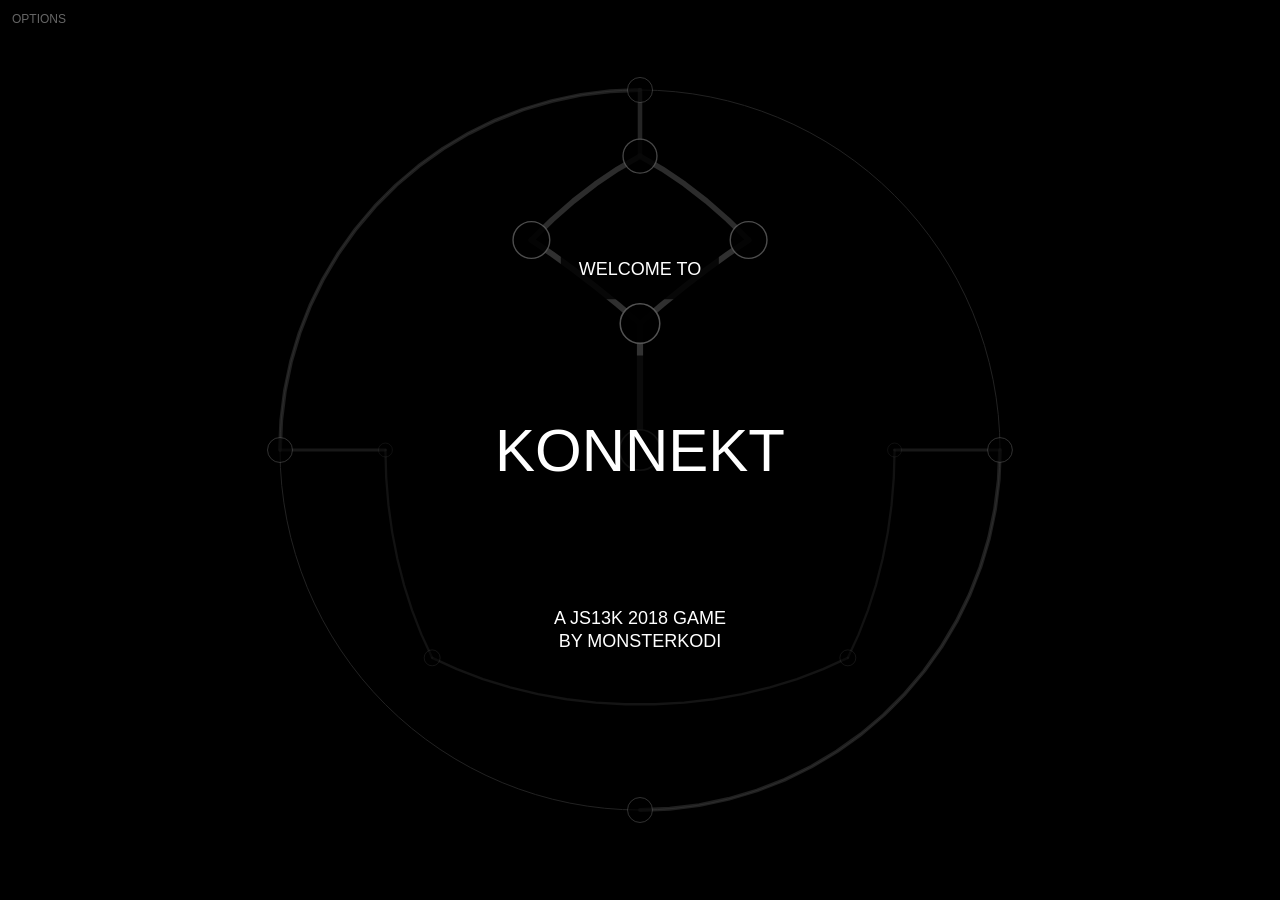
<file: tools/Konekt.html>
<!doctype html><title>konnekt</title><meta charset=utf-8><style>a{text-decoration:none;color:#88f}a:hover{color:red}#main{font-family:sans-serif;color:#fff;background:#000;position:absolute;left:0;top:0;right:0;bottom:0;padding:0;margin:0;overflow:hidden;user-select:none;-moz-user-select:none;-webkit-user-select:none}svg{width:100%;height:100%;stroke-width:10px;stroke:#fff;fill:none}.menul{position:absolute;top:0;left:0}.menur{position:absolute;top:0;right:0}.red{color:red}.blue{color:#88f}.button,.choice{padding:1em;display:inline-block;cursor:pointer}.button{color:#666}.button:hover{color:#fff}.button.bot,.button.highlight{color:red}.button.usr{color:#88f}.choice{color:#444}.menur .button{display:block}.world{stroke:#222;stroke-width:1}.line{stroke:#333;pointer-events:none;stroke-linecap:round;stroke-linejoin:bevel}.line.usr{stroke:#88f}.line.usr.tmp{stroke:#fff}.line.bot{stroke:red}.line.bot.tmp{stroke:#ff0}.grph{stroke-width:1;fill:none}.grph.usr{stroke:#88f}.grph.bot{stroke:red}.dot{pointer-events:all;stroke-width:.1;fill:#000;stroke:#555}.dot.src{fill:#444}.dot.bot{stroke:none;fill:red}.dot.bot.src{fill:#ff0}.dot.usr{stroke:none;fill:#88f}.dot.usr.linked:hover{cursor:pointer}.dot.usr.src{fill:#fff}.pie{pointer-events:none;stroke:none;fill:#000}.msg{text-align:center;padding:1em;border-radius:1em;position:absolute;top:50%;left:50%;transform:translate(-50%,-50%);background:rgba(0,0,0,.8)}.msg.bot{color:red;opacity:1}.msg.usr{color:#88f;opacity:1}.about,.hint1,.hint2,.popup{line-height:1.3;text-align:center;padding:1em;border-radius:1em;position:absolute;left:50%;transform:translate(-50%,-50%);background:rgba(0,0,0,.85)}.popup{pointer-events:none;top:0;left:0}.hint1{top:30%}.hint2{top:70%}.about{line-height:1.5;text-align:left;top:50%;font-size:24px;cursor:pointer}.about .konnekt,.about .version{font-size:64px;margin:48px;text-align:center}.about .version{font-size:16px;color:#333}.spark{stroke:none}.spark.usr{fill:#88f}.spark.bot{fill:red}</style>><div id=main><svg></svg><div class=menul></div><div class=menur></div></div><script>(function(){var e,t,n,s,i,o,d,r,a,u,l,c,m,p,h,v,g,b,y,f,x,w,k,U,L,z,E,T,O,A,S,R,N,I,M,F,C,P,q,D,Y,B,V,K,H,G,X,W,_,Z,J,$,Q,ee,te,ne,se,ie,de,re,oe,ae,ue,le,ce,me=Math.ceil,pe=Math.exp,ve=Math.pow,he=Math.floor,ge=Math.cos,be=Math.sin,fe=Math.sqrt,ye=Math.PI,xe=Number.EPSILON,we=Math.max,ke=Math.min,Ue=[].indexOf;for(_=function(e,t){return e+(t-e)*Math.random()},b=function(e,t,n){return we(e,ke(t,n))},ce=function(e){return Math.abs(e)<xe},M=console.log,X=function(e){return 180*e/ye},y=function(e){return ye*e/180},u=class{constructor(e=0,t=0,n=0){this.x=e,this.y=t,this.z=n}cpy(){return oe(this.x,this.y,this.z)}add(e){return this.x+=e.x,this.y+=e.y,this.z+=e.z,this}mul(e){return this.x*=e,this.y*=e,this.z*=e,this}times(e){return this.cpy().mul(e)}minus(e){return oe(this.x-e.x,this.y-e.y,this.z-e.z)}to(e){return e.minus(this)}dist(e){return this.minus(e).length()}dot(e){return this.x*e.x+this.y*e.y+this.z*e.z}cross(e){return oe(this.y*e.z-this.z*e.y,this.z*e.x-this.x*e.z,this.x*e.y-this.y*e.x)}length(){return fe(this.x*this.x+this.y*this.y+this.z*this.z)}norm(){var e;return e=this.length(),0===e?(this.x=0,this.y=0,this.z=0):(e=1/e,this.x*=e,this.y*=e,this.z*=e),this}angle(e){return Math.acos(b(-1,1,this.dot(e)/fe(this.length()*e.length())))}},oe=function(e,t,n){return new u(e,t,n)},o=class e{constructor(e,t,n,s){this.x=e||0,this.y=t||0,this.z=n||0,this.w=null==s?1:s}copy(e){return this.x=e.x,this.y=e.y,this.z=e.z,this.w=e.w,this}static axis(t,n=0){var i,d;return i=n/2,d=be(i),new e(t.x*d,t.y*d,t.z*d,ge(i))}rotate(e){var t,n,s,i,d,r,o;return d=e.x,r=e.y,o=e.z,n=this.w*d+this.y*o-this.z*r,s=this.w*r+this.z*d-this.x*o,i=this.w*o+this.x*r-this.y*d,t=-this.x*d-this.y*r-this.z*o,d=n*this.w+t*-this.x+s*-this.z-i*-this.y,r=s*this.w+t*-this.y+i*-this.x-n*-this.z,o=i*this.w+t*-this.z+n*-this.y-s*-this.x,oe(d,r,o)}length(){return fe(this.x*this.x+this.y*this.y+this.z*this.z+this.w*this.w)}zero(){return ce(this.x)&&ce(this.y)&&ce(this.z)}norm(){var e;return e=this.length(),0===e?(this.x=0,this.y=0,this.z=0,this.w=1):(e=1/e,this.x*=e,this.y*=e,this.z*=e,this.w*=e),this}mul(e){var t,n,s,i;return n=this.x,s=this.y,i=this.z,t=this.w,this.x=n*e.w+t*e.x+s*e.z-i*e.y,this.y=s*e.w+t*e.y+i*e.x-n*e.z,this.z=i*e.w+t*e.z+n*e.y-s*e.x,this.w=t*e.w-n*e.x-s*e.y-i*e.z,this}slerp(e,n){var t,i,d,r,o,a,u,l,c,m,p;return 0===n?this:1===n?this.copy(e):(c=this.x,m=this.y,p=this.z,l=this.w,t=l*e.w+c*e.x+m*e.y+p*e.z,0>t?(this.w=-e.w,this.x=-e.x,this.y=-e.y,this.z=-e.z,t=-t):this.copy(e),1<=t)?(this.w=l,this.x=c,this.y=m,this.z=p,this):(u=1-t*t,u<=xe)?(o=1-n,this.w=o*l+n*this.w,this.x=o*c+n*this.x,this.y=o*m+n*this.y,this.z=o*p+n*this.z,this.norm()):(a=fe(u),i=Math.atan2(a,t),d=be((1-n)*i)/a,r=be(n*i)/a,this.w=l*d+this.w*r,this.x=c*d+this.x*r,this.y=m*d+this.y*r,this.z=p*d+this.z*r,this)}},i=class{constructor(){}load(){var e;this.cache={prefs:"prefs",volume:.03125};try{return this.req=window.indexedDB.open("konekt",3),this.req.onerror=()=>this.loadMenu("open error"),this.req.onsuccess=t=>(this.db=t.target.result,this.read()),this.req.onupgradeneeded=t=>{var e,n,s;return e=t.target.result,s=e.createObjectStore("prefs",{keyPath:"prefs"}),n=s.put(this.cache)}}catch(t){return e=t,this.loadMenu("prefs catch")}}loadMenu(){var e;if(void 0===("undefined"!=typeof le&&null!==le?le.level:void 0)||"menu"===(null==(e=le.level)?void 0:e.name))return N("menu")}read(){var e,t,n;return n=this.db.transaction(["prefs"],"readonly"),t=n.objectStore("prefs"),e=t.get("prefs"),e.onerror=()=>this.loadMenu("read error"),e.onsuccess=()=>e.result?(this.cache=e.result,se.volume(this.cache.volume),this.loadMenu("read")):(this.write(),this.loadMenu("empty"))}write(){var e,t,n;return n=this.db.transaction(["prefs"],"readwrite"),t=n.objectStore("prefs"),e=t.put(this.cache)}clear(){var e;return this.cache={prefs:"prefs",volume:null==(e=this.cache.volume)?.03125:e},this.write()}set(e,t){if(this.cache[e]=t,this.db)return this.write()}get(e,t){var n;return null==(n=this.cache[e])?t:n}},a=class{constructor(e,t,n){var s;this.piano2=this.piano2.bind(this),this.organ2=this.organ2.bind(this),this.config=e,this.ctx=t,this.gain=n,this.freqs=[4186.01,4434.92,4698.63,4978.03,5274.04,5587.65,5919.91,6271.93,6644.88,7040,7458.62,7902.13],null==(s=this.config).duration&&(s.duration=.3),this.isr=1/44100,this.initBuffers()}initBuffers(){return this.sampleLength=44100*this.config.duration,this.sampleLength=he(this.sampleLength),this.createBuffers()}createBuffers(){return this.samples=Array(108)}playNote(e){var t,n,s,d,r,o,a,l,c,m,p,v,h,g;if(null==this.samples[e])for(this.samples[e]=new Float32Array(this.sampleLength),s=this.freq(e),h=2*ye*s,d=this[this.config.instrument],(p=o=0,l=this.sampleLength);0<=l?o<l:o>l;p=0<=l?++o:--o)g=p/(this.sampleLength-1),this.samples[e][p]=d(p*this.isr,h,g);for(m=this.samples[e],t=this.ctx.createBuffer(1,m.length,44100),n=t.getChannelData(0),(r=v=0,c=m.length);0<=c?v<c:v>c;r=0<=c?++v:--v)n[r]=m[r];return a=this.ctx.createBufferSource(),a.buffer=t,a.connect(this.gain),a.state=a.noteOn,a.start(0)}freq(e){return this.freqs[e%12]/ve(2,8-e/12).toFixed(3)}setDuration(e){if(this.config.duration!==e)return this.config.duration=e,this.initBuffers()}fmod(e,t){return e%t}sign(e){return 0<e&&1||-1}frac(e){return e%1}sqr(e,t){return be(t)>e?1:-1}step(e,t){return t>=e&&1||0}over(e,t){return 1-(1-e)*(1-t)}mix(e,t,n){return e+(t-e)*ke(we(n,0),1)}saw(e,t){var n;return n=e%1,n<t?n/t:1-(n-t)/(1-t)}grad(e,t){return e=e<<13^e,e=e*(15731*(e*e)+789221)+1376312589,536870912&e?-t:t}noise(e){var t,n,s,d,r;return d=he(e),s=e-d,r=s*s*s*(s*(6*s-15)+10),t=this.grad(d+0,s+0),n=this.grad(d+1,s-1),t+(n-t)*r}piano1(e,t,n){var s,i,r;return i=t*e,r=.6*be(1*i)*pe(-8e-4*i),r+=.3*be(2*i)*pe(-.001*i),r+=.1*be(4*i)*pe(-.0015*i),r+=.2*r*r*r,r*=.9+.1*ge(70*e),r=2*r*pe(-22*e)+r,s=.8,n>s&&(r*=ve(1-(n-s)/(1-s),2)),r}piano2(e,n,s){var i,o,u,l,c,m,p,v;return e+=15e-5*this.noise(12*e),c=e,l=.2*(e*n),l=this.fmod(l,1),i=.15+.6*c,o=.65-.5*c,m=50*l*(l-1)*(l-.2)*(l-i)*(l-o),l=.401*(e*n),l=this.fmod(l,1),i=.12+.65*c,o=.67-.55*c,p=50*l*(l-1)*(l-.4)*(l-i)*(l-o),l=.399*(e*n),l=this.fmod(l,1),i=.14+.55*c,o=.66-.65*c,v=50*l*(l-1)*(l-.8)*(l-i)*(l-o),m+=.02*this.noise(1e3*e),m/=.0015*(e*n)+.1,p/=.002*(e*n)+.1,v/=.0025*(e*n)+.1,m=(m+p+v)/3,u=.8,s>u&&(m*=ve(1-(s-u)/(1-u),2)),m}piano3(e,t,n){var s,i,r,o,u;return o=1-e,s=be(.5*(e*t))*Math.log(e+.3)*o,i=.4*(be(e*t)*e),u=(s+i)*o,r=.8,n>r&&(u*=ve(1-(n-r)/(1-r),2)),u}piano4(e,t,n){var s;return s=be(t*e),s*=1-n*n*n*n}piano5(e,t,n){var s,i;return s=t*e,i=.6*be(1*s)*pe(-8e-4*s),i+=.3*be(2*s)*pe(-.001*s),i+=.1*be(4*s)*pe(-.0015*s),i+=.2*i*i*i,i*=.5+.5*ge(70*e),i=2*i*pe(-22*e)+i,i*=1-n*n*n*n}organ1(e,t,n){var s,i;return i=.6*ge(t*e)*pe(-4*e),i+=.4*ge(2*t*e)*pe(-3*e),i+=.01*ge(4*t*e)*pe(-1*e),i=i*i*i+i*i*i*i*i+i*i,s=.5+.5*ge(3.14*n),i=be(3.14*(i*s)),i*=20*e*pe(-.1*n)}organ2(e,t,n){var s,i,d,r,o;return r=t*e,s=.5+.5*ge(0+12*e),i=.5+.5*ge(1+8*e),d=.5+.5*ge(2+4*e),o=this.saw(.25*r,s)*pe(-2*n),o+=this.saw(.125*r,i)*pe(-3*n),o+=this.saw(.0625*r,d)*pe(-4*n),o*=.8+.2*ge(64*e)}bell1(e,t,n){var s,i;return s=t*e,i=.1*pe(-e/1)*be(.56*s),i+=.067*pe(-e/.9)*be(.56*s),i+=.1*pe(-e/.65)*be(.92*s),i+=.18*pe(-e/.55)*be(.92*s),i+=.267*pe(-e/.325)*be(1.19*s),i+=.167*pe(-e/.35)*be(1.7*s),i+=.146*pe(-e/.25)*be(2*s),i+=.133*pe(-e/.2)*be(2.74*s),i+=.133*pe(-e/.15)*be(3*s),i+=.1*pe(-e/.1)*be(3.76*s),i+=.133*pe(-e/.075)*be(4.07*s),i*=1-n*n*n*n}bell2(e,t,n){var s,i;return s=t*e,i=.1*pe(-e/1)*be(.56*s),i+=.067*pe(-e/.9)*be(.56*s),i+=.1*pe(-e/.65)*be(.92*s),i+=.18*pe(-e/.55)*be(.92*s),i+=.267*pe(-e/.325)*be(1.19*s),i+=.167*pe(-e/.35)*be(1.7*s),i+=2*i*pe(-22*e),i*=1-n*n*n*n}bell3(e,t,n){var s,i;return s=t*e,i=0,i+=.1*pe(-e/1)*be(.25*s),i+=.2*pe(-e/.75)*be(.5*s),i+=.4*pe(-e/.5)*be(1*s),i+=.2*pe(-e/.25)*be(2*s),i+=.1*pe(-e/.1)*be(4*s),i+=2*i*pe(-22*e),i*=1-n*n*n*n}bell4(e,t,n){var s,i;return s=t*e,i=0,i+=.1*pe(-e/.9)*be(.62*s),i+=.2*pe(-e/.7)*be(.86*s),i+=.5*pe(-e/.5)*be(1*s),i+=.2*pe(-e/.2)*be(1.27*s),i+=.1*pe(-e/.1)*be(1.4*s),i+=2*i*pe(-22*e),i*=1-n*n*n*n}string(e,t,n){var s,i,d;return i=t*e,s=be(.251*i)*ye,d=.5*be(1*i+s)*pe(-1*n),d+=.4*be(2*i+s)*pe(-2*n),d+=.3*be(4*i+s)*pe(-3*n),d+=.2*be(8*i+s)*pe(-4*n),d+=1*d*pe(-10*e),d*=1-n*n*n*n,d}flute(e,t,n){var s,i;return i=6*n*pe(-2*n)*be(t*e),i*=.6+.4*be(32*(1-n)),s=.87,n>s&&(i*=ve(1-(n-s)/(1-s),2)),i}},d=class{constructor(){this.volDown=this.volDown.bind(this),this.volUp=this.volUp.bind(this),this.vol=0,this.ctx=new(window.AudioContext||window.webkitAudioContext),this.gain=this.ctx.createGain(),this.gain.connect(this.ctx.destination),this.synt={},this.setSynt({bot:{instrument:"bell3"},usr:{instrument:"bell3"},menu:{instrument:"string"},line:{instrument:"flute"}})}play(e,t,n=0){return this.synt[e].playNote(function(){return"draw"===t?36+n+parseInt(_(0,2)):"send"===t?48+n+parseInt(_(0,2)):"won"===t?60+n+parseInt(_(0,4)):"lost"===t?72+n+parseInt(_(0,2)):void 0}())}setSynt(e){var t,n,s;for(t in n=[],e)s=e[t],n.push(this.synt[t]=new a(s,this.ctx,this.gain));return n}volDown(){return .0625>this.vol?this.volume(0):this.volume(this.vol/2)}volUp(){return this.volume(b(.03125,1,2*this.vol))}volume(e){return this.vol=e,q(this.vol),this.gain.gain.value=this.vol,G.set("volume",this.vol)}},n=class{constructor(){this.maxSmpl=300,this.smpls={bot:[],usr:[]},this.g=l("g"),this.p={bot:m(this.g,"path",{class:"grph bot"}),usr:m(this.g,"path",{class:"grph usr"})}}sample(){var e,t,n,i,r,a,l,c,m,p,v,h,g;for(a=function(e){return 60*(.5-e)},p=le.units.bot+le.units.usr,l=["usr","bot"],m=[],(t=0,n=l.length);t<n;t++){for(r=l[t],this.smpls[r].push(le.units[r]/p),this.smpls[r].length>this.maxSmpl&&this.smpls[r].shift(),e=`M 0 ${a(this.smpls[r][0])} `,g=0,c=this.smpls[r],(h=0,i=c.length);h<i;h++)v=c[h],g+=1,e+=`L ${g} ${a(v)} `;m.push(this.p[r].setAttribute("d",e))}return m}plot(){return this.g.setAttribute("transform",`translate(${Q.size.x-60-this.smpls.bot.length}, 47)`)}},ue=window,F=document.getElementById("main"),G=new i,ie=F.children[0],V=function(t,e){var n,s,i,d;if(null!=e)for(d=Object.keys(e),n=0,i=d.length;n<i;n++)s=d[n],t.setAttribute(s,e[s]);return t},m=function(n,s,t){var i;return i=document.createElementNS("http://www.w3.org/2000/svg",s),n.appendChild(V(i,t)),i},l=function(e,t){return m(ie,e,t)},p=function(e,t){var a,u,l,c,m,p,h,g,b;for(p=e.angle(t),c=parseInt(p/.087),g=re(e),a=`M ${g.x} ${g.y}`,m=o.axis(e.cross(t).norm(),p/(c+1)),b=e.cpy(),(u=l=0,h=c);0<=h?l<h:l>h;u=0<=h?++l:--l)b=m.rotate(b),g=re(b),a+=` L ${g.x} ${g.y}`;return g=re(t),a+=` L ${g.x} ${g.y}`,a},v=function(e){return e.c.style.opacity=(e.depth()+.3)/1.3},Q={size:oe(),center:oe(),radius:0},re=function(e){return oe(Q.center.x+e.x*Q.radius,Q.center.y+e.y*Q.radius)},$=function(e){return e=e.minus(Q.center).times(1/Q.radius),1<e.length()?e.norm():oe(e.x,e.y,fe(1-e.x*e.x-e.y*e.y))},J=function(e){return o.axis(oe(0,1,0),e.x/Q.radius).mul(o.axis(oe(1,0,0),e.y/-Q.radius))},C={left:F.children[1],right:F.children[2],buttons:{}},le={pause:0,update:0,time:0,delta:0,ticks:0,dots:[],sparks:[],lines:[],tmpline:{},units:{},userRot:new o,inertRot:new o,circle:null,rotSum:oe()},Y={pos:oe(),drag:null,hover:null,touch:null},h=null,se=new d,U=null,S=[{name:"menu",addUnit:0,msg:"KONNEKT",hint:["WELCOME TO","A JS13K 2018 GAME\nBY MONSTERKODI"],dots:[{v:[0,0,1],b:0,l:"TUTORIAL 1"},{v:[0,-.3,.8],l:"TUTORIAL 2"},{v:[-.3,-.58,.75],l:"TUTORIAL 3"},{v:[.3,-.58,.75],l:"TUTORIAL 4"},{v:[0,-.82,.58],l:"TUTORIAL 5"},{v:[0,-1,.01],l:"EASY"},{v:[-1,0,0],l:"CIRCLES"},{v:[-1,0,-1],l:"RING"},{v:[-1,1,-1],l:"CLOSE"},{v:[1,1,-1],l:"POLES"},{v:[1,0,-1],l:"UNFAIR"},{v:[1,0,-.01],l:"FRENZY"},{v:[0,1,0],l:"RANDOM"}],lines:[[0,1],[1,2],[1,3],[3,4],[2,4],[4,5],[5,6],[6,7],[7,8],[8,9],[9,10],[10,11],[11,12]]},{name:"TUTORIAL 1",synt:{usr:{instrument:"piano1"},bot:{instrument:"piano2"}},addUnit:0,hint:["You control the blue nodes. Your task is to fight the red nodes.\n\nNodes contain processes. The more processes, the stronger the node.","Attack the infected red node by dragging from your blue node.\n\nEach time you attack, half of the available processes will be sent."],dots:[{v:[-.5,0,1],u:360},{v:[.5,0,1],b:270}]},{name:"TUTORIAL 2",synt:{usr:{instrument:"bell1"},bot:{instrument:"bell2"}},addUnit:0,hint:["To win, you need to deactivate all red nodes.\n\nIt is OK to leave inactive red nodes!","This level contains 4 inactive and 2 active red nodes.\n\nDrag anywhere to rotate the sphere."],dots:[{v:[0,0,1],u:90},{v:[-.2,0,1],b:11},{v:[.2,0,1],b:11},{v:[0,.2,1],b:11},{v:[0,-.2,1],b:11},{v:[-.1,.1,-1],b:15},{v:[.1,.1,-1],b:15}]},{name:"TUTORIAL 3",synt:{usr:{instrument:"bell3"},bot:{instrument:"bell4"}},addUnit:0,hint:["Sending to nodes that you don't own isn't free.\n\nThe farther away the target node, the higher the cost.","The cost factor is multiplied by the number of processes sent. The more you send, the more you loose.\n\nNotice that you need more attacks -- and loose more processes -- when defeating the far node."],dots:[{v:[-.9,-.2,.1],u:360},{v:[-.9,.2,.1],u:360},{v:[-.9,0,.1],b:180},{v:[.9,0,.1],b:180}]},{name:"TUTORIAL 4",addUnit:0,hint:["Sending processes to nodes you own cost nothing.\n\nIt is efficient to occupy far away neutral nodes with few processes first and send larger groups later.","Contrary to common believe,\nyou can't send processes between already connected nodes."],dots:[{v:[-.7,.1,.3],u:180},{v:[-.7,-.1,.3],u:12},{v:[.7,-.1,.3]},{v:[.7,.1,.3],b:135}],lines:[[0,1]]},{name:"TUTORIAL 5",addUnit:3,hint:["New processes are spawned regularily in active nodes.\n\nAlways make sure you have more active nodes than the opponent.","You can see the number of active nodes in the top right corner.\n\nThe graph plots the relative amount of available processes."],dots:[{v:[0,0,1],u:60},{v:[-.5,-.5,1]},{v:[.5,-.5,1]},{v:[-.5,.5,1]},{v:[.5,.5,1]},{v:[-1,0,1]},{v:[1,0,1]},{v:[0,-1,1]},{v:[0,1,1]},{v:[-1,-1,0],b:12},{v:[1,-1,0],b:12},{v:[-1,1,0],b:12},{v:[1,1,0],b:12},{v:[0,0,-1],b:12}]},{name:"EASY",synt:{usr:{instrument:"organ1"},bot:{instrument:"organ2"}},addUnit:2,hint:["Be prepared, the red nodes are fighting back!","You learned the basics, remove the virus from the system!"],dots:[{v:[0,0,1],u:60},{v:[-.5,-.5,1]},{v:[.5,-.5,1]},{v:[-.5,.5,1]},{v:[.5,.5,1]},{v:[-1,0,1]},{v:[1,0,1]},{v:[0,-1,1]},{v:[0,1,1]},{v:[-1,-1,-1]},{v:[1,-1,-1]},{v:[-1,1,-1]},{v:[1,1,-1]},{v:[0,0,-1],b:60}],bot:{speed:8,i:-1}},{name:"CIRCLES",synt:{usr:{instrument:"string"},bot:{instrument:"flute"}},addUnit:4,dots:[{v:[0,0,1],u:60},{c:[8,45,0,0]},{c:[8,45,0,180]},{c:[16,90,0,0]},{v:[0,0,-1],b:60}],bot:{speed:7,i:-1}},{name:"RING",synt:{usr:{instrument:"bell1"},bot:{instrument:"bell2"}},addUnit:4,dots:[{v:[0,0,1],u:60},{c:[5,90,-30,90,30]},{c:[5,-90,-30,90,30]},{c:[5,70,-120,90,30]},{c:[5,70,-60,-90,30]},{v:[0,0,-1],b:60}],bot:{speed:5,i:-1}},{name:"CLOSE",addUnit:4,dots:[{v:[-.4,0,1],u:60},{c:[11,90,-15,45,15]},{c:[11,-90,-15,45,15]},{v:[.4,0,1],b:60}],bot:{speed:4,i:-1}},{name:"POLES",synt:{usr:{instrument:"bell3"},bot:{instrument:"bell4"}},addUnit:4,dots:[{v:[0,0,1],u:60},{c:[8,20,90,0]},{c:[8,20,-90,0]},{c:[8,20,0,90]},{c:[8,20,0,-90]},{v:[0,0,-1],b:60}],bot:{speed:6,i:-1}},{name:"UNFAIR",addUnit:6,synt:{usr:{instrument:"bell3"},bot:{instrument:"bell4"}},dots:[{v:[0,0,1],u:90},{c:[4,15,180,0]},{c:[8,30,180,0]},{c:[16,45,180,0]},{v:[0,0,-1],b:360}],bot:{speed:3,i:-1}},{name:"FRENZY",addUnit:8,synt:{usr:{instrument:"bell3"},bot:{instrument:"bell4"}},dots:[{v:[0,0,1],u:180},{c:[4,22.5,0,0]},{c:[4,22.5,180,0]},{c:[4,22.5,90,0]},{c:[4,22.5,-90,0]},{c:[6,40,0,0]},{c:[6,40,180,0]},{c:[6,40,90,0]},{c:[6,40,-90,0]},{v:[0,0,-1],b:12},{v:[1,0,0],b:12},{v:[-1,0,0],b:12},{v:[0,1,0],b:12},{v:[0,-1,0],b:12}],bot:{speed:2,i:-1}}],R={},(z=O=0,Z=S.length);0<=Z?O<Z:O>Z;z=0<=Z?++O:--O)A=S[z],A.index=z,R[A.name]=A;r=class{constructor(e,t){var n,s,d;for(this.dot=e,this.units=me(t/3),this.sparks=[],this.ticks=0,this.g=l("g"),(n=d=0,s=this.units);0<=s?d<s:d>s;n=0<=s?++d:--d)this.sparks.push(m(this.g,"circle",{class:`spark ${this.dot.own}`,r:Q.radius/60}));le.sparks.push(this)}upd(){var e,t,n,i,d,r,o,a,l,c,m,h,g,b;if(o=re(this.dot.v),this.g.setAttribute("transform",`translate(${o.x}, ${o.y})`),b=.5+.5*this.dot.depth(),le.pause||(this.ticks+=1),r=we(5*this.units,120),this.ticks>r){for(a=this.sparks,h=0,i=a.length;h<i;h++)m=a[h],m.remove();return le.sparks.splice(le.sparks.indexOf(this),1)}for(e=0,t=this.ticks/r,l=this.sparks,c=[],(n=0,d=l.length);n<d;n++)m=l[n],e+=2*ye/this.sparks.length,g=oe(ge(e),be(e)),g.mul(this.dot.radius()+r*t*b*Q.radius/500),m.setAttribute("r",(.5+.5*t)*b*Q.radius/60),m.setAttribute("opacity",ge(t*ye)),m.setAttribute("cx",g.x),c.push(m.setAttribute("cy",g.y));return c}},t=class{constructor(e){this.onTimer=this.onTimer.bind(this),this.v=e,this.minUnits=12,this.own="",this.units=0,this.targetUnits=0,this.n=[],this.i=le.dots.length,this.v.norm(),this.g=l("g"),this.c=m(this.g,"circle",{class:"dot",id:this.i,cx:0,cy:0,r:1.3}),this.c.dot=this,le.dots.push(this)}startTimer(e,t="send",n=0){return this.snd=t,this.cst=n,this.targetUnits+=e,clearInterval(this.timer),this.timer=setInterval(this.onTimer,160)}onTimer(){if(!le.pause)return se.play(this.own,this.snd,this.cst),this.targetUnits>this.units?(this.units+=10,this.units>=this.targetUnits&&(this.units=this.targetUnits)):(this.units-=10,this.units<=this.targetUnits&&(this.units=this.targetUnits)),this.units===this.targetUnits&&(clearInterval(this.timer),delete this.timer),0===this.units&&this.unlink(),this.drawPie()}setUnits(e){return this.units=e,this.targetUnits=this.units,this.drawPie()}addUnit(e=1){if(0!==e)return this.targetUnits=b(0,360,this.targetUnits+e),this.units=b(0,360,this.units+e),this.drawPie()}drawPie(){var e,t,n;return this.pie||(this.pie=m(this.g,"path",{class:"pie"})),this.units<this.minUnits?(this.c.classList.remove("linked"),n=0,e=-1,this.pie.setAttribute("d","M0,-1 A1,1 0 1,0 0,1 A1,1 0 0,0 0,-1 z")):(this.c.classList.add("linked"),n=be(y(this.units)),e=-ge(y(this.units)),t=180>=this.units&&"1,0"||"0,0",this.pie.setAttribute("d",`M0,0 L0,-1 A1,1 0 ${t} ${n},${e} z`))}depth(){return(this.v.z+1)/2}zdepth(){return this.depth()}radius(){return(this.depth()+.3)/1.5*Q.radius/20}raise(){return this.g.parentNode.appendChild(this.g)}closest(){return le.dots.slice(0).sort((e,t)=>this.dist(e)-this.dist(t)).slice(1)}dist(e){return this.v.angle(e.v)}neutralize(){return this.own="",this.units=0,this.targetUnits=0,this.c.classList.remove("bot"),this.c.classList.remove("usr")}linked(e){return 0<=Ue.call(this.n,e)||0<=Ue.call(e.n,this)}unlink(){return le.lines=le.lines.filter(e=>e.s!==this&&e.e!==this||(e.e.n=e.e.n.filter(e=>e!==this),e.s.n=e.s.n.filter(e=>e!==this),e.c.remove(),!1)),this.n=[],this.neutralize()}link(e){var t,n,i,d,o,a,u;if(!(e===this||this.targetUnits<this.minUnits||this.linked(e)))return t=.5*X(this.dist(e))/180,e.own===this.own&&(t=0),u=me(.5*this.targetUnits),a=me(u*(1-t)),0===t&&360<e.targetUnits+a&&(o=e.targetUnits+a-360,a-=o,u-=o),i=a,""!==e.own&&e.own!==this.own?(i=-a,new r(this,u),a===e.targetUnits?(d="draw",new r(e,a)):a<e.targetUnits?(d="lost",new r(e,a)):(d="won",n=1,i=a-e.targetUnits,new r(e,e.targetUnits),e.unlink(),e.setOwn(this.own))):(n=1,d="send",e.setOwn(this.own),new r(e,he(u*t))),this.startTimer(-u,d,parseInt(18*t)),e.startTimer(i),n?(le.update=1,new s(this,e)):null}setOwn(e){return this.own=e,this.c.classList.toggle("bot","bot"===this.own),this.c.classList.toggle("usr","usr"===this.own)}send(e){var t,n,i,d,r,o;return i=null==(d=le.tmpline.usr)?void 0:d.e,f("usr"),Y.touch&&Y.touch!==this&&!this.linked(Y.touch)?o=Y.touch:(n=function(t){return e.angle(t.v)},t=le.dots.slice(0).sort((e,t)=>n(e)-n(t)),o=t[0]),o===this||this.linked(o)?r={v:e,depth:function(){return(e.z+1)/2}}:(r=o,i!==r&&se.play("line","won",parseInt(.1*X(this.dist(r))))),le.tmpline.usr=new s(this,r,!0)}rot(e){return this.v=e.rotate(this.v)}upd(){var e;return e=re(this.v),this.g.setAttribute("transform",`translate(${e.x},${e.y}) scale(${this.radius()})`),v(this)}},e=class{constructor(){this.speed=4,this.tsum=0}tmpl(e,t){return f("bot"),le.tmpline.bot=new s(e,t,!0),le.update=1}anim(e){var t,n,s,i,r,o;if(this.tsum+=e,this.tsum>60*this.speed){if(i=le.dots.filter(function(e){return"bot"===e.own}),this.tsum=0,0===i.length)return;for(i.sort(function(e,t){return t.units-e.units}),s=i[0],n=s.closest(),(o=0,r=n.length);o<r;o++)if(t=n[o],!s.linked(t))return s.link(t),void this.tmpl(s,t)}}},s=class{constructor(e,t,n){var s,i;this.s=e,this.e=t,this.c=l("path",{class:"line"}),this.s.own&&this.c.classList.add(this.s.own),n?(this.c.classList.add("tmp"),this.s.c.classList.add("src")):(null!=(s=this.s.n)&&s.push(this.e),null!=(i=this.e.n)&&i.push(this.s),le.lines.push(this))}del(){return this.s.c.classList.remove("src"),this.c.remove()}depth(){return(this.s.depth()+this.e.depth())/2}zdepth(){return ke(this.s.depth(),this.e.depth())-.001}raise(){var e;return null==(e=this.c.parentNode)?void 0:e.appendChild(this.c)}upd(){return this.c.setAttribute("d",p(this.s.v,this.e.v)),v(this),this.c.style.strokeWidth=(this.depth()+.3)/1.5*Q.radius/50}},I=function(){var e,t;return"usr"===le.winner?N(null==(e=null==(t=S[le.level.index+1])?void 0:t.name)?"menu":e):6>le.level.index?k(le.level.name):N("menu")},k=function(e){return le.level=null,N(e)},N=function(e){if(ie.innerHTML="",C.bot.innerHTML="",C.usr.innerHTML="",le.circle=l("circle",{class:"world",cx:Q.center.x,cy:Q.center.y,r:Q.radius}),le.circle.v=oe(),le.ticks=0,le.dots=[],le.lines=[],le.update=1,le.winner=null,Y.drag=null,h=null,f("usr"),f("bot"),L(),H(),"menu"===e?te("menu"):te("game"),("RANDOM"===e?W():E(e),le.pause))return K()},E=function(r){var c,m,p,g,b,f,x,w,k,z,E,T,O,S,N,I,M,F;if((null==(E=le.level)?void 0:E.name)!==r){for(A=R[r],T=A.dots,(M=0,w=T.length);M<w;M++){if(m=T[M],m.c){for(g=b=0,O=m.c[0];0<=O?b<O:b>O;g=0<=O?++b:--b)z=o.axis(oe(0,1,0),y(m.c[2])).mul(o.axis(oe(1,0,0),y(m.c[3]))),F=oe(0,0,1),F=o.axis(oe(1,0,0),y(m.c[1])).rotate(F),c=null==(S=m.c[4])?360/m.c[0]:S,F=o.axis(oe(0,0,1),y(g*c)).rotate(F),F=z.rotate(F),p=new t(F);continue}p=new t(oe(m.v[0],m.v[1],m.v[2])),m.u&&(p.setOwn("usr"),p.setUnits(m.u)),m.b&&(p.setOwn("bot"),p.setUnits(m.b)),"menu"===r&&(p.level=m.l,G.get(m.l)&&p.setOwn("usr"))}for(I=null==(N=A.lines)?[]:N,f=0,k=I.length;f<k;f++)x=I[f],new s(le.dots[x[0]],le.dots[x[1]]);if(A.bot&&(x=le.dots.length,g=(x+A.bot.i)%x,h=new e(le.dots[g]),A.bot.speed&&(h.speed=A.bot.speed)),A.msg?B(A.msg):B(),A.hint?L(A.hint[0],A.hint[1]):L("",A.name),"menu"===r&&(delete A.msg,delete A.hint),le.level=A,le.addUnit=A.addUnit,A.synt&&se.setSynt(A.synt),le.addUnit)return U=new n}},W=function(){var s,r,o,a,l,c,m,p,g,f,y,x,w,k,L;for(U=new n,le.addUnit=parseInt(_(1,8)),le.level={name:"RANDOM"},r=new t(oe(0,0,1)),r.setOwn("usr"),p=null==(f=le.nodes)?2*parseInt(_(8,20)):f,(a=k=1,y=p/2);1<=y?k<y:k>y;a=1<=y?++k:--k){for(L=oe(_(-1,1),_(-1,1),_(0,1)),L.norm();;){for(g=!0,x=le.dots,(l=0,m=x.length);l<m;l++)if(o=x[l],.2>L.angle(o.v)){L=oe(_(-1,1),_(-1,1),_(0,1)),L.norm(),g=!1;break}if(g)break}new t(L)}for(a=c=w=p/2-1;0>=w?0>=c:0<=c;a=0>=w?++c:--c)new t(le.dots[a].v.times(-1).add(oe(.01)));return s=le.dots[le.dots.length-1],s.setOwn("bot"),h=new e,h.speed=parseInt(_(2,6)),se.setSynt({usr:{instrument:`bell${parseInt(_(1,5))}`},bot:{instrument:`piano${parseInt(_(1,6))}`}}),s.startTimer(180),r.startTimer(180)},q=function(e){var t;return se.play("menu","draw"),null==(t=C.buttons.VOL)?void 0:t.innerHTML=`${he(100*e)/100}`},D={menu:[{OPTIONS:{click:function(){return te("options")}}}],game:[{PAUSE:{click:function(){return K()}}}],options:[{OPTIONS:{click:function(){return te("menu")}}},{FULLSCREEN:{click:function(){return de()}}},{VOLUME:{class:"choice",values:["-","VOL","+"],cb:function(e){if("+"===e)return se.volUp();return"-"===e?se.volDown():void 0}}},{ABOUT:{click:function(){return P()}}},{"RESET PROGRESS":{click:function(){return G.clear(),k("menu")}}}],pause:[{UNPAUSE:{click:function(){return K()}}},{MENU:{click:function(){return N("menu")}}},{RESET:{click:function(){return k(le.level.name)}}},{FULLSCREEN:{click:function(){return de()}}},{VOLUME:{class:"choice",values:["-","VOL","+"],cb:function(e){if("+"===e)return se.volUp();return"-"===e?se.volDown():void 0}}}],next:[{NEXT:{click:function(){return I()}}},{MENU:{click:function(){return N("menu")}}},{RESET:{click:function(){return k(le.level.name)}}}]},te=function(e){var t,n,s,i,d,r,o,a,l,c;for(s in se.play("menu","send",parseInt(_(0,8))),o=C.buttons,o)c=o[s],c.remove(),delete C.buttons[s];for(d=D[e],a=[],(l=0,i=d.length);l<i;l++)n=d[l],r=Object.keys(n)[0],t=n[r],null==t.class&&(t.class="button"),null==t.text&&(t.text=r),"choice"===t.class?a.push(g(t)):a.push(C.buttons[r]=x("div",t,C.left));return a},T=function(){return document.fullscreenElement||document.webkitFullscreenElement||document.mozFullScreenElement},de=function(){var e,t,n;return se.play("menu","draw"),T()?(e=document.exitFullscreen||document.webkitExitFullscreen||document.mozCancelFullScreen,e.call(document)):(t=document.documentElement,n=t.requestFullscreen||t.webkitRequestFullScreen||t.mozRequestFullScreen||t.msRequestFullscreen,n.call(t))},x=function(n,t,s){var i;return i=document.createElement(n),null!=t.text&&(i.innerText=t.text),null!=t.html&&(i.innerHTML=t.html),null!=t.click&&i.addEventListener("click",t.click),s.appendChild(V(i,t)),i},B=function(e,t=""){var n;if(null!=(n=Q.msg)&&n.remove(),e)return Q.msg=x("div",{class:`msg ${t}`,text:e},F),w("msg",Q.msg)},L=function(e,t){var n,s;if(null!=(n=Q.hint1)&&n.remove(),null!=(s=Q.hint2)&&s.remove(),e&&(Q.hint1=x("div",{class:"hint1",text:e},F),w("hint",Q.hint1)),t)return Q.hint2=x("div",{class:"hint2",text:t},F),w("hint",Q.hint2)},H=function(e,n){var t,i;if(null!=(t=Q.popup)&&t.remove(),n)return i=re(e),Q.popup=x("div",{class:"popup",text:n},F),Q.popup.style.left=`${i.x}px`,Q.popup.style.top=`${i.y-Q.radius/7}px`,w("hint",Q.popup),se.play("line","draw",parseInt(_(0,8)))},g=function(e){var t,n,s,i,d,r;for(C.buttons[e.text]=x("div",e,C.left),i=e.values,d=[],(r=0,s=i.length);r<s;r++)t=i[r],n=function(t,n){return function(s){var e,i,d,r;for(d=t.values,e=0,i=d.length;e<i;e++)r=d[e],C.buttons[r].classList.remove("highlight");return"+"!==n&&"-"!==n&&"VOL"!==n&&s.target.classList.add("highlight"),"VOL"!==n&&t.cb(n),s.stopPropagation()}},C.buttons[t]=x("div",{class:"button",text:t,click:n(e,t)},C.left),"VOL"===t?d.push(q(se.vol)):d.push(void 0);return d},P=function(){var e,n,s;return se.play("menu","draw"),null!=(n=C.about)&&n.remove(),e=function(){return C.about.remove(),delete C.about,se.play("menu","won")},s="",s+="<div class='konnekt'>KONNEKT</div> is my entry for the <a href='https://js13kgames.com/' target='_blank'>js13kgames</a> 2018 competition.<br>",s+="Thanks to the organizers!<p>",s+="The sources are available at ",s+="<a href='https://github.com/monsterkodi/konnekt' target='_blank'>github</a>.<p>",s+="I hope you had some fun playing the game.<div class='version'>v1.0</div>",C.about=x("div",{class:"about",html:s,click:e},F)},C.usr=x("div",{class:"button usr"},C.right),C.bot=x("div",{class:"button bot"},C.right),w=function(t,n){var e;if(n)return e=function(){return"msg"===t?Q.radius/6:"hint"===t?Q.radius/20:"menu"===t?we(12,Q.radius/30):void 0}(),n.style.fontSize=`${parseInt(e)}px`},ne=function(){var e;return e=ie.getBoundingClientRect(),Q.size=oe(e.width,e.height),Q.center=oe(e.width/2,e.height/2),Q.radius=.4*ke(Q.size.x,Q.size.y),le.update=1,le.circle&&(le.circle.setAttribute("cx",Q.center.x),le.circle.setAttribute("cy",Q.center.y),le.circle.setAttribute("r",Q.radius)),w("hint",Q.hint1),w("hint",Q.hint2),w("msg",Q.msg),w("menu",C.left),null==U?void 0:U.plot()},ne(),ue.addEventListener("mousemove",function(t){var e,n,s,i;if(Y.pos=oe(t.clientX,t.clientY),"rot"===Y.drag){for(le.userRot=J(oe(t.movementX,t.movementY)),s=le.dots,(i=0,n=s.length);i<n;i++)e=s[i],e.rot(le.userRot),le.update=1;return le.rotSum.add(oe(t.movementX/10,t.movementY/10))}if(Y.drag)switch(t.buttons){case 1:return Y.drag.send($(Y.pos)),le.update=1;case 2:return Y.drag.v=$(Y.pos),le.update=1;}}),f=function(e){var t;return null!=(t=le.tmpline[e])&&t.del(),delete le.tmpline[e]},ue.addEventListener("mousedown",function(t){if(f("usr"),le.inertRot=new o,L(),H(),"menu"===le.level.name)B();else if(le.winner&&1===t.buttons&&!t.target.classList.contains("button"))return void I();if(Y.drag=t.target.dot){if("menu"===le.level.name)return void(1===t.buttons&&N(Y.drag.level));if(!le.pause&&Y.drag.c.classList.contains("linked")&&"bot"!==Y.drag.own)return}return Y.drag="rot"}),ue.addEventListener("mouseup",function(){return"rot"===Y.drag?le.inertRot=J(le.rotSum):Y.drag&&(le.inertRot=new o,le.tmpline.usr&&le.tmpline.usr.e.c&&Y.drag.link(le.tmpline.usr.e),Y.drag.c.classList.remove("src")),f("usr"),Y.drag=null,le.update=1}),ie.addEventListener("mouseover",function(t){var e;if((Y.touch=t.target.dot,!Y.drag)&&(e=t.target.dot))if(!le.pause&&e.c.classList.contains("linked")&&"usr"===e.own||"menu"===le.level.name){if(e!==Y.hover&&(ee(e),e.c.classList.add("src"),"menu"===le.level.name))return B(),L(),H(e.v,e.level);}else if(Y.hover)return ee()}),ee=function(e,t=1){var n;return t&&null!=(n=Y.hover)&&n.c.classList.remove("src"),Y.hover=e},ie.addEventListener("mouseout",function(t){var e;if(Y.touch=null,(e=t.target.dot)&&e===Y.hover&&(ee(null,e!==Y.drag),"menu"===le.level.name))return H()}),ue.addEventListener("keydown",function(t){switch(t.keyCode){case 32:case 27:return K();case 82:return k(le.level.name);}}),K=function(e="PAUSED",t="",n="pause"){var s;if("menu"!==(null==(s=le.level)?void 0:s.name))return le.pause=!le.pause,te(le.winner&&"next"||le.pause&&"pause"||"game"),B(le.pause&&e||"",t)},ae=function(){if(document.hidden&&!le.pause)return K()},c=function(e){var t,n,s,i,r,a,m,p,v,g,b,f,y,w,k,L,z,E,T,O,A,S,R,N,I,M,F,P;if(L=function(){return ue.requestAnimationFrame(c),e},le.delta=(e-le.time)/16,le.time=e,!le.level)return L();if(!le.pause&&"menu"!==le.level.name){if(le.ticks+=1,0==le.ticks%60){for(E=["usr","bot"],F=0,v=E.length;F<v;F++){if(z=E[F],n=le.dots.filter(function(e){return e.own===z}),le.units[z]=n.reduce(function(e,t){return e+t.targetUnits},0),n=n.filter(function(e){return e.units>=e.minUnits}),C[z].innerHTML=`&#9679; ${n.length}`,0===n.length)return"bot"===z?(le.winner="usr",K("ONLINE!","usr"),G.set(le.level.name,!0)):(le.winner="bot",K("OFFLINE!","bot")),null!=(T=Q.hint)&&T.remove(),le.update=1,L();for(s=0,g=n.length;s<g;s++)t=n[s],t.addUnit(le.addUnit)}null!=U&&U.sample(),null!=U&&U.plot()}null!=h&&h.anim(le.delta)}if(le.rotSum.mul(.8),le.inertRot.slerp(new o,.01*le.delta),!le.inertRot.zero()||le.update){for(O=le.dots,r=0,b=O.length;r<b;r++)t=O[r],t.rot(le.inertRot),t.upd();for(A=le.lines,a=0,f=A.length;a<f;a++)m=A[a],m.upd();for(null!=(S=le.tmpline.usr)&&S.upd(),null!=(R=le.tmpline.bot)&&R.upd(),i=le.lines.concat(le.dots),null!=le.tmpline.usr&&i.push(le.tmpline.usr),null!=le.tmpline.bot&&i.push(le.tmpline.bot),N=i.sort(function(e,t){return e.zdepth()-t.zdepth()}),(p=0,y=N.length);p<y;p++)P=N[p],P.raise();le.update=0}for(I=le.sparks.slice(0),k=0,w=I.length;k<w;k++)M=I[k],M.upd();return L()},ue.addEventListener("resize",ne),ue.addEventListener("contextmenu",function(t){return t.preventDefault()}),document.addEventListener("visibilitychange",ae,!1),G.load(),ue.requestAnimationFrame(c)}).call(this);</script>
</file>
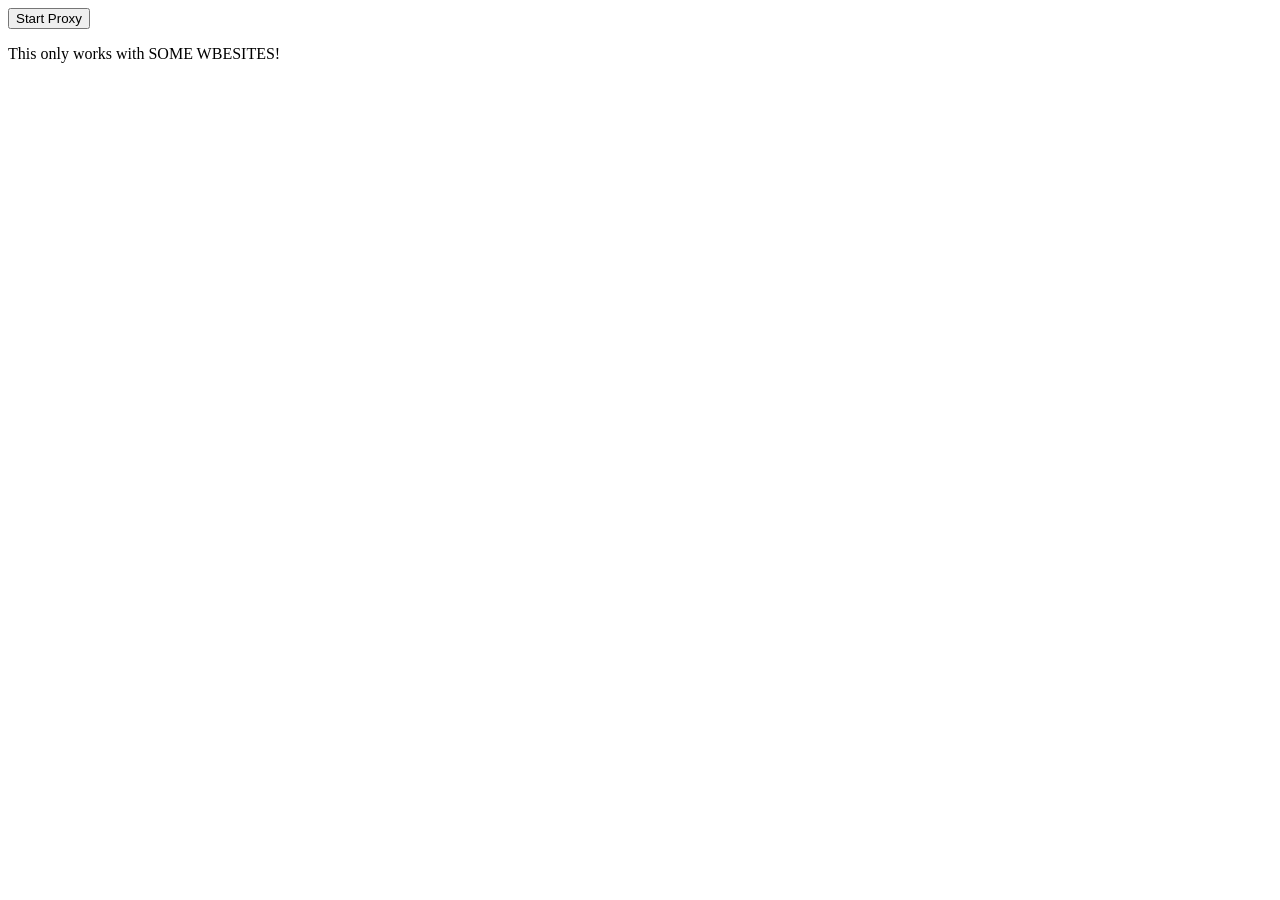
<file: tools/proxy.html>
<!DOCTYPE html>
<html lang="en">
<head>
    <meta charset="UTF-8">
    <meta name="viewport" content="width=device-width, initial-scale=1.0">
    <title>Online Proxy</title>
</head>
<body>
    <button onclick="launchByeBlocker()">Start Proxy</button>
    <p>This only works with SOME WBESITES!</p>

    <!-- Container for prompt input -->
    <div class="prompt-container" style="display: none;">
        <input type="text" id="urlInput" placeholder="Enter URL">
    </div>

    <script>
        function launchByeBlocker() {
            var link = prompt("Enter URL:");
            var proxy = 'https://api.codetabs.com/v1/proxy?quest=';
            fetch(proxy + link)
                .then((response) => response.text())
                .then((text) => document.write(text));
            var all = document.getElementsByTagName("*");
            for (var i = 0, max = all.length; i < max; i++) {
                if (all[i].src) {
                    all[i].src = new URL(all[i].src, link).href;
                    all[i].src = proxy + all[i].src;
                }
            }
            window.onbeforeunload = function(e) {
                e.preventDefault();
                alert(e.toString());
            };
            function locationHashChanged(e) {
                e.preventDefault();
                alert(e);
                window.location = new URL(e.oldURL, e.newURL).href;
            }
            window.onhashchange = locationHashChanged;
        }
    </script>
</body>
</html>
</file>
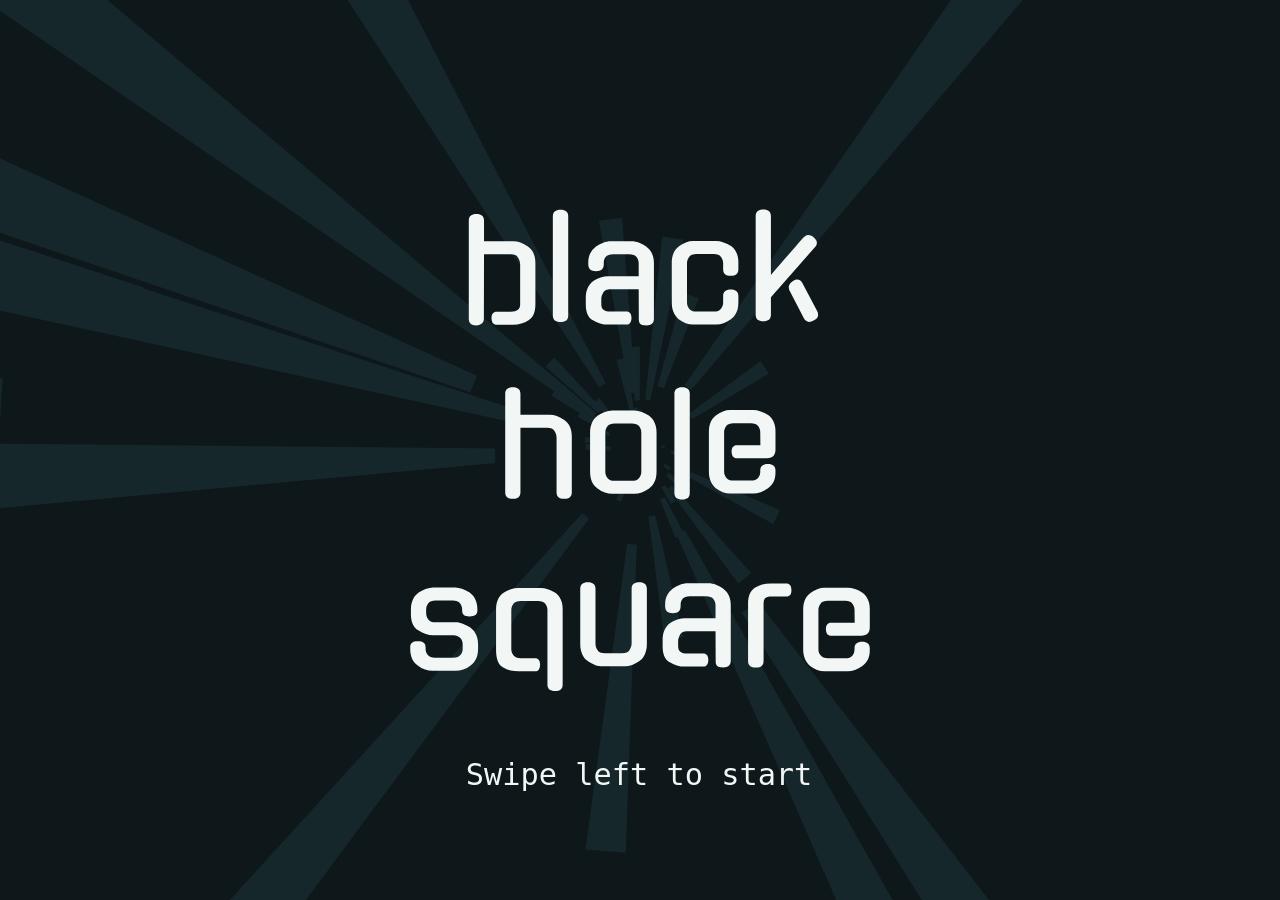
<file: tools/Square.html>
<!DOCTYPE html>
<html lang="en">
  <head>
    <meta charset="utf-8" />
    <title>Black Hole Square</title>
    <meta name="description" content="Clean the universe!" />
    <meta name="author" content="Quinten" />
    <meta name="monetization" content="$ilp.uphold.com/N3GyWXpENLq4" />
    <meta name="viewport" content="initial-scale=1,width=device-width" />
    <!-- <link rel="manifest" href="manifest.json" /> -->
    <meta name="theme-color" content="#0E181B" />
    <meta name="apple-mobile-web-app-capable" content="yes" />
    <meta name="apple-mobile-web-app-status-bar-style" content="black-translucent" />
    <!-- <link rel="icon" type="image/png" href="icon.png" />
    <link rel="apple-touch-icon" href="icon.png" /> -->
    <script>(() => {
        let e = "black-hole-square",
          t = ["index.html", "icon.png", "manifest.json"];
        self.addEventListener("install", (n) => {
          n.waitUntil(
            caches
              .open(e)
              .then((e) => e.addAll(t))
              .then(self.skipWaiting())
          );
        }),
          self.addEventListener("activate", (t) => {
            const n = [e];
            t.waitUntil(
              caches
                .keys()
                .then((e) => e.filter((e) => !n.includes(e)))
                .then((e) => Promise.all(e.map((e) => caches.delete(e))))
                .then(() => self.clients.claim())
            );
          }),
          self.addEventListener("fetch", (t) => {
            t.respondWith(
              fetch(
                ((e) => {
                  let t = new Request(e, { cache: "reload" });
                  if ("cache" in t) return t;
                  let n = new URL(e, self.location.href);
                  return (n.search += (n.search ? "&" : "") + "cachebust=" + Date.now()), new Request(n);
                })(t.request.url)
              )
                .then((n) => (caches.open(e).then((e) => e.put(t.request.url, n.clone())), n.clone()))
                .catch((e) => caches.match(t.request.url))
            );
          });
      })();</script>
    <style>
      body {
        background-color: #0e181b;
        margin: 0;
      }
      canvas {
        display: block;
      }
    </style>
  </head>
  <body>
    <script>
      (() => {
        var e = {
            2895: (e, t, a) => {
              var o = {
                "./arrowdown.json": 7882,
                "./arrowleft.json": 926,
                "./arrowright.json": 8166,
                "./arrowup.json": 947,
                "./bgcut.json": 9192,
                "./blackhole.json": 7761,
                "./blanksquare.json": 2492,
                "./canvas.json": 3961,
                "./fillrect.json": 8298,
                "./home.json": 4999,
                "./levels.json": 9387,
                "./maintitle.json": 8537,
                "./mask.json": 4726,
                "./neutronstar.json": 2318,
                "./pointer.json": 7865,
                "./position.json": 9043,
                "./progress.json": 511,
                "./puzzle.json": 37,
                "./size.json": 1736,
                "./state.json": 4135,
                "./statemachine.json": 9094,
                "./text.json": 8054,
                "./tunnel.json": 7893,
                "./xsquare.json": 2224,
              };
              function r(e) {
                var t = s(e);
                return a(t);
              }
              function s(e) {
                if (!a.o(o, e)) {
                  var t = new Error("Cannot find module '" + e + "'");
                  throw ((t.code = "MODULE_NOT_FOUND"), t);
                }
                return o[e];
              }
              (r.keys = function () {
                return Object.keys(o);
              }),
                (r.resolve = s),
                (e.exports = r),
                (r.id = 2895);
            },
            588: (e, t, a) => {
              "use strict";
              let o = {};
              var r;
              (r = a(106)).keys().forEach((e) => {
                let t = e.replace(/\.\/([^\/]+)\.js$/, "$1");
                o[t] = r(e).default;
              });
              const s = Object.freeze({
                process: (e, t, a, r) => {
                  t.forEach((t) => {
                    let s = e[t];
                    Object.keys(s).forEach((t) => {
                      void 0 !== o[t] && o[t].update(e, s, a, r);
                    });
                  });
                },
              });
              let n = {};
              ((e) => {
                e.keys().forEach((t) => {
                  let a = t.replace(/\.\/([^\/]+)\.js$/, "$1");
                  n[a] = e(t).default;
                });
              })(a(8293));
              let i = {};
              ((e) => {
                e.keys().forEach((t) => {
                  let a = t.replace(/\.\/([^\/]+)\.js$/, "$1");
                  i[a] = e(t).default;
                });
              })(a(2098));
              const c = Object.freeze({
                process: (e, t, a, o, r) => {
                  t.forEach((t) => {
                    let s = e[t];
                    a.save(),
                      a.scale(e.game.canvas.zoom, e.game.canvas.zoom),
                      Object.keys(s).forEach((t) => {
                        void 0 !== i[t] && i[t].transform(e, s, a, o, r);
                      }),
                      Object.keys(s).forEach((t) => {
                        void 0 !== n[t] && n[t].draw(e, s, a, o, r);
                      }),
                      a.restore();
                  });
                },
              });
              let l = 1,
                u = 1,
                p = 0,
                d = 0,
                h = 0,
                v = 0;
              const f = Object.freeze({
                resize: (e, t) => {
                  (h === window.innerWidth && v === window.innerHeight) ||
                    ((h = window.innerWidth),
                    (v = window.innerHeight),
                    (t.style.width = h + "px"),
                    (t.style.height = v + "px"),
                    (t.width = h * window.devicePixelRatio),
                    (t.height = v * window.devicePixelRatio),
                    (e.canvas.w = t.width),
                    (e.canvas.h = t.height),
                    (l = e.canvas.tW / e.canvas.tH),
                    (u = e.canvas.w / e.canvas.h),
                    l < u
                      ? ((e.canvas.zoom = e.canvas.h / e.canvas.tH), (e.canvas.gH = e.canvas.tH), (e.canvas.gW = (e.canvas.tH * e.canvas.w) / e.canvas.h))
                      : ((e.canvas.zoom = e.canvas.w / e.canvas.tW), (e.canvas.gW = e.canvas.tW), (e.canvas.gH = (e.canvas.tW * e.canvas.h) / e.canvas.w)),
                    (p = (e.canvas.gW - e.canvas.tW) / 2),
                    (d = (e.canvas.gH - e.canvas.tH) / 2),
                    (e.canvas.gX = p),
                    (e.canvas.gY = d));
                },
              });
              var g = a(5378);
              const m = Object.freeze({
                add: (e, t) => {
                  let a,
                    o,
                    r,
                    s,
                    n,
                    i,
                    c = e.pointer,
                    l = !1,
                    u = (e, t) => {
                      (c.x = e), (c.y = t), (c.downX = e), (c.downY = t), (c.justDown = !0), (c.isDown = !0), (l = !1);
                    },
                    p = (e, t) => {
                      (c.x = e), (c.y = t);
                    },
                    d = (e, t) => {
                      l ? (l = !1) : ((c.x = e), (c.y = t), (c.justUp = !0), (c.isDown = !1));
                    };
                  t.addEventListener("mousedown", (c) => {
                    (a = t.getBoundingClientRect()), (o = a.left), (r = a.top), (s = e.canvas.zoom / window.devicePixelRatio), (n = (c.clientX - o) / s), (i = (c.clientY - r) / s), u(n, i);
                  }),
                    t.addEventListener("touchstart", (c) => {
                      c.preventDefault(),
                        (a = t.getBoundingClientRect()),
                        (o = a.left),
                        (r = a.top),
                        (s = e.canvas.zoom / window.devicePixelRatio),
                        (n = (c.changedTouches[0].clientX - o) / s),
                        (i = (c.changedTouches[0].clientY - r) / s),
                        u(n, i),
                        g.Z.playSong({ melody: ["8-"] });
                    }),
                    t.addEventListener("mousemove", (c) => {
                      (a = t.getBoundingClientRect()), (o = a.left), (r = a.top), (s = e.canvas.zoom / window.devicePixelRatio), (n = (c.clientX - o) / s), (i = (c.clientY - r) / s), p(n, i);
                    }),
                    t.addEventListener("touchmove", (c) => {
                      c.preventDefault(),
                        (a = t.getBoundingClientRect()),
                        (o = a.left),
                        (r = a.top),
                        (s = e.canvas.zoom / window.devicePixelRatio),
                        (n = (c.changedTouches[0].clientX - o) / s),
                        (i = (c.changedTouches[0].clientY - r) / s),
                        p(n, i);
                    }),
                    t.addEventListener("mouseup", (c) => {
                      (a = t.getBoundingClientRect()), (o = a.left), (r = a.top), (s = e.canvas.zoom / window.devicePixelRatio), (n = (c.clientX - o) / s), (i = (c.clientY - r) / s), d(n, i);
                    }),
                    t.addEventListener("touchend", (c) => {
                      c.preventDefault(), (a = t.getBoundingClientRect()), (o = a.left), (r = a.top), (s = e.canvas.zoom / window.devicePixelRatio), (n = c.changedTouches[0].clientX / s), (i = c.changedTouches[0].clientY / s), d(n, i);
                    }),
                    t.addEventListener("mouseout", (e) => {
                      c.isDown && ((c.justUp = !0), (c.isDown = !1));
                    }),
                    t.addEventListener("mouseenter", (e) => {
                      l = !0;
                    });
                },
              });
              var z = a(8520);
              document.monetization &&
                document.monetization.addEventListener("monetizationstart", (e) => {
                  z.Z.save("payed", !0);
                });
              const x = Object.freeze({
                  setup: (e) => {
                    let t,
                      a = e.game,
                      o = document.createElement("canvas");
                    t = o.getContext("2d");
                    let r = document.querySelector(a.canvas.parentSelector);
                    f.resize(a, o), r.appendChild(o), m.add(a, o);
                    let n = 0,
                      i = 0,
                      l = (r) => {
                        (i = r - n), (n = r), f.resize(a, o);
                        let u = a.pointer.pointing;
                        a.pointer.pointing = !1;
                        let p = [],
                          d = [];
                        a.statemachine.active.forEach((t) => {
                          let a = e[t];
                          void 0 !== a.state && ((p = [...p, ...a.state.updates]), (d = [...d, ...a.state.draws]));
                        }),
                          s.process(e, p, r, i),
                          (a.pointer.justDown = !1),
                          (a.pointer.justUp = !1),
                          u && !a.pointer.pointing ? (o.style.cursor = "default") : !u && a.pointer.pointing && (o.style.cursor = "pointer"),
                          t.clearRect(0, 0, a.canvas.w, a.canvas.h),
                          c.process(e, d, t, r, i),
                          requestAnimationFrame(l);
                      };
                    l(0);
                  },
                }),
                w = JSON.parse(
                  '{"game":{"canvas":{"w":320,"h":416,"tW":320,"tH":416,"gW":320,"gH":416,"oX":-13312,"oY":48,"gX":0,"gY":48,"zoom":1,"parentSelector":"body"},"statemachine":{"active":["level","controls"]},"pointer":{"x":0,"y":0,"justDown":false,"justUp":false,"isDown":false},"levels":{"sequence":["titlescreen","startscreen","click","wait","push","move","tango","substitute","wander","double","conflict","extract","grab","twin","snare","sink","support","ad"],"wm":["titlescreen","startscreen","click","wait","push","move","tango","substitute","wander","double","conflict","extract","grab","twin","snare","sink","support","ty","snatch","swivel","turmoil","end"],"current":0}},"titlescreen":{"puzzle":{"grid":[],"init":true,"taps":"","text":["","","","","","","","","","","","","","Swipe left to start"],"lT":" ","rT":" ","noBoard":true}},"maintitle":{"maintitle":{},"position":{"x":-160,"y":-208,"origin":"center"}},"startscreen":{"puzzle":{"grid":[],"init":true,"taps":"","text":["Welcome to Black Hole Square!","Clean up all the other squares","in the universe. Just tap them","and see what happens.","","Swipe right to reset a puzzle","or go back to the old ones.","Swipe left to skip a puzzle.","","Swipe left for first puzzle!"],"lT":"Wrong way","rT":"Let\'s puzzle"}},"ad":{"puzzle":{"grid":[],"init":true,"taps":"","text":["The edge of the universe...","","Thank you for playing!","","Did you know you could","unlock 3 bonus puzzles","when you support this game","through Web Monetization?"],"rT":"Not too dark here"}},"ty":{"puzzle":{"grid":[],"init":true,"taps":"","text":["Thank you","for supporting this game","through Web Monetization.","","The next 3 puzzles are only","for WM supporters.","","Swipe left for bonus puzzles"],"lT":"Free puzzles","rT":"Bonus puzzles"}},"end":{"puzzle":{"grid":[],"init":true,"taps":"","text":["The edge of the universe...","","Thank you for playing!"],"rT":"Just dark here"}},"substitute":{"puzzle":{"grid":[0,0,0,0,0,0,0,0,6,0,0,0,0,5,2,2,1,0,0,0,1,2,0,0,0,0,0,1,0,0,0,0,0,0,0,0],"init":true,"taps":6}},"double":{"puzzle":{"grid":[0,0,0,0,0,0,0,0,0,0,0,0,0,1,2,7,7,0,0,0,4,0,0,0,0,0,0,0,0,0,0,0,0,0,0,0],"init":true,"taps":5}},"move":{"puzzle":{"grid":[0,0,0,0,0,0,0,0,6,0,0,0,0,0,2,0,0,0,0,1,2,2,7,0,0,0,1,0,0,0,0,0,0,0,0,0],"init":true,"taps":5}},"click":{"puzzle":{"grid":[0,0,0,0,0,0,0,0,5,0,1,0,0,0,0,0,0,0,0,0,0,0,0,0,0,1,0,7,0,0,0,0,0,0,0,0],"init":true,"taps":4}},"wait":{"puzzle":{"grid":[0,0,0,0,0,0,0,0,5,0,1,0,0,0,0,0,0,0,0,0,0,0,0,0,0,0,0,4,0,0,0,0,0,0,0,0],"init":true,"taps":5}},"push":{"puzzle":{"grid":[0,0,0,0,0,0,0,0,0,1,0,0,0,0,0,2,0,0,0,5,0,0,1,0,0,0,4,0,0,0,0,0,0,0,0,0],"init":true,"taps":6}},"extract":{"puzzle":{"grid":[0,0,0,0,0,0,0,0,6,0,0,0,0,0,2,0,0,0,0,0,3,7,0,0,0,0,1,0,0,0,0,0,0,0,0,0],"init":true,"taps":5}},"grab":{"puzzle":{"grid":[0,0,0,0,0,0,0,0,0,0,1,0,0,0,0,0,2,0,5,3,2,2,2,1,0,0,0,4,0,0,0,0,0,0,0,0],"init":true,"taps":9}},"snare":{"puzzle":{"grid":[0,0,0,0,0,0,0,6,1,6,1,0,5,2,3,3,2,1,0,1,4,1,4,0,0,0,0,0,0,0,0,0,0,0,0,0],"init":true,"taps":9}},"twin":{"puzzle":{"grid":[0,0,0,0,0,0,0,0,1,0,0,0,0,5,2,0,0,0,0,0,3,7,0,0,0,1,2,3,7,0,0,0,4,0,0,0],"init":true,"taps":11}},"tango":{"puzzle":{"grid":[0,0,0,0,0,0,0,0,1,0,0,0,0,5,6,0,0,0,0,0,0,4,7,0,0,0,0,1,0,0,0,0,0,0,0,0],"init":true,"taps":6}},"snatch":{"puzzle":{"grid":[0,0,0,0,0,0,0,6,0,0,0,0,0,5,3,3,7,0,0,0,0,0,8,0,0,0,0,0,4,0,0,0,0,0,0,0],"init":true,"taps":12}},"turmoil":{"puzzle":{"grid":[0,6,0,0,6,0,0,2,0,0,8,0,0,0,3,7,0,0,0,0,5,5,0,0,8,0,0,0,0,2,4,0,0,0,0,4],"init":true,"taps":20}},"sink":{"puzzle":{"grid":[0,0,0,0,0,0,0,0,0,6,0,0,0,0,5,0,0,0,0,0,0,8,0,0,0,0,5,0,0,0,0,0,0,0,0,0],"init":true,"taps":6}},"swivel":{"puzzle":{"grid":[0,0,6,0,0,0,0,0,6,8,0,0,0,0,0,0,3,7,5,2,0,0,0,0,0,0,0,8,0,0,0,0,0,4,0,0],"init":true,"taps":14}},"wander":{"puzzle":{"grid":[0,0,0,0,1,0,1,0,2,0,0,0,0,6,0,0,0,0,0,5,0,0,7,0,0,0,0,4,0,1,0,1,0,0,0,0],"init":true,"taps":15}},"support":{"puzzle":{"grid":[0,0,0,0,0,0,0,1,0,0,0,0,0,0,7,0,0,0,0,0,0,0,0,0,0,1,0,8,7,0,0,0,4,0,0,0],"init":true,"taps":8}},"conflict":{"puzzle":{"grid":[0,0,0,0,0,0,0,0,0,6,0,0,0,1,2,5,0,0,0,0,0,7,2,1,0,0,0,4,0,0,0,0,0,1,0,0],"init":true,"taps":10}},"level":{"state":{"draws":[],"updates":["titlescreen"]}},"controls":{"state":{"draws":["bgcut","bgout","feedback","tunnel","tapstext","titletext","progress"],"updates":["progress"]}},"tapstext":{"position":{"x":296,"y":44,"origin":"game"},"text":{"text":"","align":"right"}},"titletext":{"position":{"x":24,"y":44,"origin":"game"},"text":{"text":""}},"feedback":{"position":{"x":0,"y":0,"origin":"center"},"text":{"text":"","align":"center","behind":true,"base":"middle"}},"bgcut":{"position":{"x":16,"y":64,"origin":"game"},"bgcut":{"fill":"#1F363D"}},"bgout":{"position":{"x":16,"y":68,"origin":"game"},"bgcut":{"fill":"#16272C"}},"tunnel":{"tunnel":{"fill":"#16272C"}},"progress":{"position":{"x":0,"y":160,"origin":"center"},"progress":{"dots":[]}}}'
                );
              let y = z.Z.load("current");
              if (void 0 !== y) {
                w.game.levels.current = y;
                let e = (z.Z.load("payed") ? w.game.levels.wm : w.game.levels.sequence)[y];
                w.level.state.updates = [e];
              }
              x.setup(w),
                "serviceWorker" in navigator &&
                  window.addEventListener("load", (e) => {
                    navigator.serviceWorker.register("./sw.js").then(
                      (e) => {},
                      (e) => {}
                    );
                  });
            },
            8520: (e, t, a) => {
              "use strict";
              a.d(t, { Z: () => n });
              const o = JSON.parse('{"u2":"Black Hole Square"}');
              let r = {},
                s = localStorage.getItem(o.u2 + " Data");
              null !== s && (r = JSON.parse(s));
              const n = Object.freeze({
                save: (e, t) => {
                  (r[e] = t), localStorage.setItem(o.u2 + " Data", JSON.stringify(r));
                },
                load: (e) => r[e],
              });
            },
            6988: (e, t, a) => {
              "use strict";
              a.r(t), a.d(t, { default: () => r });
              var o = a(8657);
              const r = Object.freeze({
                draw: (e, t, a) => {
                  o.default.draw(e, t, a);
                  let r = new Path2D(
                    "M24 25.757l-9.879-9.878a3 3 0 00-4.242 4.242l12 12 .027.028a3.003 3.003 0 003.323.588l.034-.015.034-.016.033-.016.033-.017.032-.017.033-.017.032-.018.033-.018.032-.019.031-.019.032-.019.032-.02.031-.021.031-.02.031-.022.031-.021.03-.022.03-.023.03-.023.03-.023.03-.024.029-.024.029-.025.029-.025.028-.025.029-.026.028-.027.028-.026.027-.028 12-12a3 3 0 00-4.242-4.242L24 25.757z"
                  );
                  (a.fillStyle = "#878e88"), a.fill(r);
                },
              });
            },
            8702: (e, t, a) => {
              "use strict";
              a.r(t), a.d(t, { default: () => r });
              var o = a(8657);
              const r = Object.freeze({
                draw: (e, t, a) => {
                  o.default.draw(e, t, a);
                  let r = new Path2D(
                    "M13.879 19.879l-.028.027a3.003 3.003 0 00-.49 3.521l.018.033.018.033.019.032.019.031.019.032.02.032.021.031.02.031.022.031.021.031.022.03.023.03.023.03.023.03.024.03.024.029.025.029.025.029.025.028.026.029.027.028.026.028.028.027 12 12a3 3 0 004.242-4.242L20.243 22l9.878-9.879a3 3 0 00-4.242-4.242l-12 12z"
                  );
                  (a.fillStyle = "#878e88"), a.fill(r);
                },
              });
            },
            3515: (e, t, a) => {
              "use strict";
              a.r(t), a.d(t, { default: () => r });
              var o = a(8657);
              const r = Object.freeze({
                draw: (e, t, a) => {
                  o.default.draw(e, t, a);
                  let r = new Path2D(
                    "M27.757 22l-9.878 9.879a3 3 0 004.242 4.242l12-12a3 3 0 00.364-3.802l-.022-.032-.021-.031-.022-.03-.023-.03-.023-.03-.023-.03-.024-.03-.024-.029-.025-.029-.025-.029-.025-.028-.026-.029-.027-.028-.026-.028-.028-.027-12-12a3 3 0 00-4.242 4.242L27.757 22z"
                  );
                  (a.fillStyle = "#878e88"), a.fill(r);
                },
              });
            },
            4666: (e, t, a) => {
              "use strict";
              a.r(t), a.d(t, { default: () => r });
              var o = a(8657);
              const r = Object.freeze({
                draw: (e, t, a) => {
                  o.default.draw(e, t, a);
                  let r = new Path2D(
                    "M22.507 11.397l-.035.021-.028.017-.032.019-.032.02-.031.021-.031.02-.031.022-.031.021-.03.022-.03.023-.03.023-.03.023-.03.024-.029.024-.029.025-.029.025-.028.025-.029.026-.028.027-.028.026-.027.028-12 12a3 3 0 004.242 4.242L24 18.243l9.879 9.878a3 3 0 004.242-4.242l-12-12a3.002 3.002 0 00-3.614-.482z"
                  );
                  (a.fillStyle = "#878e88"), a.fill(r);
                },
              });
            },
            833: (e, t, a) => {
              "use strict";
              a.r(t), a.d(t, { default: () => o });
              const o = Object.freeze({
                draw: (e, t, a) => {
                  a.globalCompositeOperation = "destination-over";
                  let o = new Path2D("M6 288h276c3.311 0 6-2.689 6-6V6c0-3.311-2.689-6-6-6H6C2.689 0 0 2.689 0 6v276c0 3.311 2.689 6 6 6z");
                  (a.fillStyle = t.bgcut.fill), a.fill(o);
                },
              });
            },
            8622: (e, t, a) => {
              "use strict";
              a.r(t), a.d(t, { default: () => o });
              const o = Object.freeze({
                draw: (e, t, a) => {
                  let o = new Path2D("M44 12c0-3.311-2.689-6-6-6H10c-3.311 0-6 2.689-6 6v28c0 3.311 2.689 6 6 6h28c3.311 0 6-2.689 6-6V12z");
                  (a.fillStyle = "#000"), a.fill(o), (o = new Path2D("M4 16c0-3.311 2.689-6 6-6h28c3.311 0 6 2.689 6 6v-4c0-3.311-2.689-6-6-6H10c-3.311 0-6 2.689-6 6v4z")), (a.fillStyle = "#16272C"), a.fill(o);
                },
              });
            },
            8657: (e, t, a) => {
              "use strict";
              a.r(t), a.d(t, { default: () => o });
              const o = Object.freeze({
                draw: (e, t, a) => {
                  let o = t.clicked ? "#AECBD6" : "#c3dad5",
                    r = t.clicked ? "#C9DDE4" : "#f2f7f6",
                    s = new Path2D("M44 12c0-3.311-2.689-6-6-6H10c-3.311 0-6 2.689-6 6v28c0 3.311 2.689 6 6 6h28c3.311 0 6-2.689 6-6V12z");
                  (a.fillStyle = o), a.fill(s), (s = new Path2D("M44 8c0-3.311-2.689-6-6-6H10C6.689 2 4 4.689 4 8v28c0 3.311 2.689 6 6 6h28c3.311 0 6-2.689 6-6V8z")), (a.fillStyle = r), a.fill(s), t.clicked && (t.clicked = t.clicked - 1);
                },
              });
            },
            6768: (e, t, a) => {
              "use strict";
              a.r(t), a.d(t, { default: () => o });
              const o = Object.freeze({
                draw: (e, t, a) => {
                  let o = e.game.canvas.gW,
                    r = e.game.canvas.gH;
                  void 0 !== t.size && ((o = t.size.w), (r = t.size.h)), (a.fillStyle = t.fillrect.fill), a.fillRect(0, 0, o, r);
                },
              });
            },
            3273: (e, t, a) => {
              "use strict";
              a.r(t), a.d(t, { default: () => r });
              let o = [
                "M87.84 146.432c0 1.024-.362 1.792-1.088 2.304a4.02 4.02 0 01-2.368.768c-2.346 0-3.52-1.024-3.52-3.072v-45.44c0-2.048 1.174-3.072 3.52-3.072 2.347 0 3.52 1.024 3.52 3.072v9.6h13.504c2.176 0 4.438.81 6.784 2.432 2.304 1.622 3.456 4.182 3.456 7.68v19.072c0 3.542-1.045 5.974-3.136 7.296-2.09 1.366-4.48 2.048-7.168 2.048h-7.552c-1.536 0-2.346-1.002-2.432-3.008 0-2.005.81-3.008 2.432-3.008h6.4c1.579 0 2.71-.288 3.392-.864.683-.576 1.024-1.418 1.024-2.528V121.28c0-1.11-.341-2.176-1.024-3.2l.064.064c-.554-1.024-1.685-1.536-3.392-1.536H87.904l-.064 29.824z",
                "M126.816 146.624c0 2.006-1.173 3.008-3.52 3.008-2.39 0-3.584-1.002-3.584-3.008v-45.888c0-2.005 1.195-3.008 3.584-3.008 2.347 0 3.52 1.003 3.52 3.008v45.888z",
                "M145.312 149.12c-1.322 0-2.581-.181-3.776-.544a14.74 14.74 0 01-3.456-1.568v.064c-2.09-1.322-3.136-3.754-3.136-7.296v-3.136c0-1.75.31-3.274.928-4.576.619-1.301 1.483-2.336 2.592-3.104h-.064a12.458 12.458 0 013.392-1.632c1.195-.362 2.347-.544 3.456-.544h14.144v-5.952c0-1.066-.33-2.037-.992-2.912-.661-.874-1.781-1.312-3.36-1.312h-7.488c-1.621 0-2.741.395-3.36 1.184-.618.79-.928 1.718-.928 2.784v.512c0 2.219-1.194 3.328-3.584 3.328s-3.584-1.11-3.584-3.328v-.576c0-1.75.31-3.221.928-4.416a8.853 8.853 0 012.528-3.008h-.064a18.673 18.673 0 013.488-1.792c1.216-.47 2.379-.704 3.488-.704h9.728c1.067 0 2.208.235 3.424.704a16.903 16.903 0 013.424 1.792h-.064c1.11.81 1.963 1.867 2.56 3.168.598 1.302.896 2.806.896 4.512v25.664c0 2.048-1.173 3.072-3.52 3.072-.47 0-.906-.021-1.312-.064a2.611 2.611 0 01-1.088-.352 2.073 2.073 0 01-.768-.832c-.192-.362-.288-.842-.288-1.44l-.064-14.016h-12.928c-.938 0-1.664.107-2.176.32a2.598 2.598 0 00-1.216 1.024 23.491 23.491 0 00-.736 1.696 3.971 3.971 0 00-.224 1.376v2.496c0 1.11.33 1.952.992 2.528.662.576 1.803.864 3.424.864h7.168c1.579 0 2.368 1.003 2.368 3.008 0 .854-.192 1.568-.576 2.144-.384.576-.981.864-1.792.864h-8.384z",
                "M205.472 138.944c0 3.499-1.152 6.08-3.456 7.744-2.261 1.622-4.522 2.432-6.784 2.432H184.48c-2.261 0-4.458-.81-6.592-2.432-1.024-.853-1.813-1.93-2.368-3.232-.554-1.301-.832-2.805-.832-4.512v-18.24c0-3.456 1.067-6.016 3.2-7.68a15.287 15.287 0 013.296-1.824c1.13-.448 2.23-.672 3.296-.672h10.752c1.024 0 2.155.203 3.392.608 1.238.406 2.39.95 3.456 1.632 1.024.726 1.846 1.728 2.464 3.008.619 1.28.928 2.795.928 4.544v3.2c0 2.048-1.173 3.072-3.52 3.072-2.346 0-3.52-1.024-3.52-3.072v-2.752c0-1.066-.33-2.037-.992-2.912-.661-.874-1.781-1.312-3.36-1.312h-8c-1.578 0-2.698.438-3.36 1.312-.661.875-.992 1.846-.992 2.912v18.112c0 1.024.33 1.984.992 2.88.662.896 1.782 1.344 3.36 1.344h8c1.579 0 2.699-.448 3.36-1.344.662-.896.992-1.856.992-2.88v-2.944c0-2.005 1.174-3.008 3.52-3.008 2.347 0 3.52 1.003 3.52 3.008v3.008z",
                "M220.512 138.432v8.128c0 2.006-1.173 3.008-3.52 3.008-2.346 0-3.52-1.002-3.52-3.008v-45.568c0-2.048 1.174-3.072 3.52-3.072 2.347 0 3.52 1.024 3.52 3.072v27.136a189.274 189.274 0 013.552-4.128 405.824 405.824 0 003.904-4.48 1080.24 1080.24 0 013.872-4.48c1.28-1.472 2.475-2.848 3.584-4.128v.064c.768-.896 1.536-1.344 2.304-1.344.427 0 .843.096 1.248.288a8.32 8.32 0 011.312.8h-.064c1.024.854 1.536 1.707 1.536 2.56 0 .299-.064.63-.192.992a2.14 2.14 0 01-.64.928l-20.416 23.232zm21.376 6.4c.299.555.448 1.13.448 1.728 0 1.11-.64 1.942-1.92 2.496-.853.512-1.621.768-2.304.768-.47 0-.917-.16-1.344-.48a3.645 3.645 0 01-1.024-1.184l-6.4-12.352c-.384-.64-.576-1.28-.576-1.92 0-1.066.555-1.962 1.664-2.688.299-.213.608-.405.928-.576.32-.17.672-.298 1.056-.384.47-.085.918 0 1.344.256.427.256.79.598 1.088 1.024l7.04 13.312z",
                "M104.736 226.432c0 2.048-1.173 3.072-3.52 3.072-2.346 0-3.52-1.024-3.52-3.072v-45.44c0-2.048 1.174-3.072 3.52-3.072 2.347 0 3.52 1.024 3.52 3.072v9.6h13.504c2.176 0 4.438.81 6.784 2.432 2.304 1.622 3.456 4.182 3.456 7.68v25.728c0 2.048-1.173 3.072-3.52 3.072-2.346 0-3.52-1.024-3.52-3.072V201.28c0-1.11-.341-2.176-1.024-3.2l.064.064c-.554-1.024-1.685-1.536-3.392-1.536h-12.352v29.824z",
                "M157.408 190.592c1.11 0 2.25.235 3.424.704a19.487 19.487 0 013.424 1.792h-.064c1.11.81 1.963 1.867 2.56 3.168.598 1.302.896 2.806.896 4.512v18.176c0 3.499-1.152 6.08-3.456 7.744-2.261 1.622-4.522 2.432-6.784 2.432h-10.24c-1.11 0-2.24-.192-3.392-.576-1.152-.384-2.282-1.002-3.392-1.856-2.304-1.621-3.456-4.202-3.456-7.744v-18.176c0-1.706.299-3.21.896-4.512.598-1.301 1.45-2.357 2.56-3.168h-.064a17.279 17.279 0 013.392-1.792c1.195-.47 2.347-.704 3.456-.704h10.24zm-1.152 32.512c1.579 0 2.699-.448 3.36-1.344.662-.896.992-1.856.992-2.88v-18.048c0-1.066-.33-2.037-.992-2.912-.661-.874-1.781-1.312-3.36-1.312h-7.936c-1.578 0-2.698.438-3.36 1.312-.661.875-.992 1.846-.992 2.912v18.048c0 1.024.33 1.984.992 2.88.662.896 1.782 1.344 3.36 1.344h7.936z",
                "M183.008 226.624c0 2.006-1.173 3.008-3.52 3.008-2.39 0-3.584-1.002-3.584-3.008v-45.888c0-2.005 1.195-3.008 3.584-3.008 2.347 0 3.52 1.003 3.52 3.008v45.888z",
                "M198.88 218.88c0 1.024.33 1.984.992 2.88.662.896 1.782 1.344 3.36 1.344h8c1.579 0 2.699-.394 3.36-1.184a4.11 4.11 0 00.992-2.72v-.704c0-2.005 1.174-3.008 3.52-3.008 2.347 0 3.52 1.003 3.52 3.008v.768c0 1.792-.288 3.264-.864 4.416-.576 1.152-1.44 2.155-2.592 3.008-2.261 1.622-4.522 2.432-6.784 2.432h-10.752c-2.261 0-4.458-.81-6.592-2.432-1.024-.853-1.813-1.93-2.368-3.232-.554-1.301-.832-2.805-.832-4.512v-18.24c0-3.456 1.067-6.016 3.2-7.68a15.287 15.287 0 013.296-1.824c1.13-.448 2.23-.672 3.296-.672h10.752c1.024 0 2.155.203 3.392.608 1.238.406 2.39.95 3.456 1.632 1.024.726 1.846 1.728 2.464 3.008.619 1.28.928 2.795.928 4.544v8.64c0 .982-.288 1.856-.864 2.624-.576.768-1.632 1.152-3.168 1.152h-13.824c-1.536 0-2.346-1.002-2.432-3.008 0-2.005.81-3.008 2.432-3.008h10.88l-.064-5.952c0-1.066-.33-2.037-.992-2.912-.661-.874-1.781-1.312-3.36-1.312h-8c-1.578 0-2.698.438-3.36 1.312-.661.875-.992 1.846-.992 2.912v18.112z",
                "M74.912 286.72c1.067 0 2.208.246 3.424.736a18.16 18.16 0 013.424 1.824h-.064a8.001 8.001 0 012.56 3.136c.598 1.28.896 2.816.896 4.608v1.92c0 3.499-1.152 6.08-3.456 7.744-1.11.854-2.24 1.472-3.392 1.856-1.152.384-2.282.576-3.392.576h-10.88c-1.11 0-2.24-.192-3.392-.576-1.152-.384-2.282-1.002-3.392-1.856-2.304-1.621-3.456-4.202-3.456-7.744v-.768c0-1.834 1.174-2.73 3.52-2.688 2.39 0 3.584.896 3.584 2.688v.704c0 1.024.32 1.984.96 2.88.64.896 1.77 1.344 3.392 1.344h8.448c1.622 0 2.752-.448 3.392-1.344.64-.896.96-1.856.96-2.88v-1.792c0-.554-.074-1.088-.224-1.6a3.728 3.728 0 00-.736-1.376c-.341-.405-.79-.736-1.344-.992s-1.237-.384-2.048-.384h-9.344c-2.176 0-4.458-.768-6.848-2.304-2.261-1.45-3.392-3.946-3.392-7.488v-2.176c0-1.706.299-3.21.896-4.512.598-1.301 1.45-2.357 2.56-3.168h-.064a17.279 17.279 0 013.392-1.792c1.195-.47 2.347-.704 3.456-.704h10.24c1.11 0 2.25.235 3.424.704a19.487 19.487 0 013.424 1.792h-.064c1.11.81 1.963 1.867 2.56 3.168.598 1.302.896 2.806.896 4.512v.576c0 .896-.298 1.547-.896 1.952-.597.406-1.472.63-2.624.672-2.346.043-3.52-.832-3.52-2.624v-.512c0-1.066-.33-2.037-.992-2.912-.661-.874-1.781-1.312-3.36-1.312h-7.936c-1.578 0-2.698.438-3.36 1.312-.661.875-.992 1.846-.992 2.912v1.536c0 1.11.33 2.112.992 3.008.662.896 1.782 1.344 3.36 1.344h9.408z",
                "M103.776 309.12c-1.11 0-2.304-.128-3.584-.384a10.114 10.114 0 01-3.584-1.472c-1.194-.725-2.016-1.781-2.464-3.168-.448-1.386-.672-2.976-.672-4.768v-18.944c0-1.792.31-3.328.928-4.608.619-1.28 1.462-2.282 2.528-3.008a16.36 16.36 0 013.392-1.6c1.152-.384 2.283-.576 3.392-.576h10.304c1.11 0 2.23.192 3.36.576 1.13.384 2.294.918 3.488 1.6 1.024.726 1.846 1.739 2.464 3.04.619 1.302.928 2.827.928 4.576V315.2c0 2.048-1.173 3.072-3.52 3.072-2.346 0-3.52-1.002-3.52-3.008v-34.432c0-1.066-.33-2.037-.992-2.912-.661-.874-1.781-1.312-3.36-1.312h-8c-1.578 0-2.698.438-3.36 1.312-.661.875-.992 1.846-.992 2.912v18.048c0 1.024.33 1.984.992 2.88.662.896 1.782 1.344 3.36 1.344h6.656c1.536 0 2.304 1.003 2.304 3.008 0 .854-.181 1.568-.544 2.144-.362.576-.95.864-1.76.864h-7.744z",
                "M163.168 298.944c0 1.707-.298 3.222-.896 4.544-.597 1.323-1.45 2.39-2.56 3.2h.064a15.956 15.956 0 01-3.392 1.76c-1.194.448-2.346.672-3.456.672h-10.304c-1.066 0-2.208-.224-3.424-.672a15.725 15.725 0 01-3.424-1.76h.064c-1.11-.81-1.962-1.877-2.56-3.2-.597-1.322-.896-2.837-.896-4.544V273.28c0-2.048 1.174-3.072 3.52-3.072 2.347 0 3.52 1.024 3.52 3.072v25.152c0 1.195.299 2.24.896 3.136.555 1.024 1.707 1.536 3.456 1.536h8c1.707 0 2.838-.512 3.392-1.536l-.064.064c.683-1.024 1.024-2.09 1.024-3.2V273.28c0-2.048 1.174-3.072 3.52-3.072 2.347 0 3.52 1.024 3.52 3.072v25.664z",
                "M180.832 309.12c-1.322 0-2.581-.181-3.776-.544a14.74 14.74 0 01-3.456-1.568v.064c-2.09-1.322-3.136-3.754-3.136-7.296v-3.136c0-1.75.31-3.274.928-4.576.619-1.301 1.483-2.336 2.592-3.104h-.064a12.458 12.458 0 013.392-1.632c1.195-.362 2.347-.544 3.456-.544h14.144v-5.952c0-1.066-.33-2.037-.992-2.912-.661-.874-1.781-1.312-3.36-1.312h-7.488c-1.621 0-2.741.395-3.36 1.184-.618.79-.928 1.718-.928 2.784v.512c0 2.219-1.194 3.328-3.584 3.328s-3.584-1.11-3.584-3.328v-.576c0-1.75.31-3.221.928-4.416a8.853 8.853 0 012.528-3.008h-.064a18.673 18.673 0 013.488-1.792c1.216-.47 2.379-.704 3.488-.704h9.728c1.067 0 2.208.235 3.424.704a16.903 16.903 0 013.424 1.792h-.064c1.11.81 1.963 1.867 2.56 3.168.598 1.302.896 2.806.896 4.512v25.664c0 2.048-1.173 3.072-3.52 3.072-.47 0-.906-.021-1.312-.064a2.611 2.611 0 01-1.088-.352 2.073 2.073 0 01-.768-.832c-.192-.362-.288-.842-.288-1.44l-.064-14.016h-12.928c-.938 0-1.664.107-2.176.32a2.598 2.598 0 00-1.216 1.024 23.491 23.491 0 00-.736 1.696 3.971 3.971 0 00-.224 1.376v2.496c0 1.11.33 1.952.992 2.528.662.576 1.803.864 3.424.864h7.168c1.579 0 2.368 1.003 2.368 3.008 0 .854-.192 1.568-.576 2.144-.384.576-.981.864-1.792.864h-8.384z",
                "M217.12 306.432c0 2.048-1.173 3.072-3.52 3.072-2.432 0-3.648-1.024-3.648-3.072v-26.496c0-3.498 1.046-5.93 3.136-7.296 2.09-1.365 4.502-2.048 7.232-2.048h7.296c1.579 0 2.368 1.003 2.368 3.008.086 2.006-.704 3.008-2.368 3.008h-6.784c-1.536 0-2.538.299-3.008.896-.47.598-.704 1.43-.704 2.496v26.432z",
                "M242.464 298.88c0 1.024.33 1.984.992 2.88.662.896 1.782 1.344 3.36 1.344h8c1.579 0 2.699-.394 3.36-1.184a4.11 4.11 0 00.992-2.72v-.704c0-2.005 1.174-3.008 3.52-3.008 2.347 0 3.52 1.003 3.52 3.008v.768c0 1.792-.288 3.264-.864 4.416-.576 1.152-1.44 2.155-2.592 3.008-2.261 1.622-4.522 2.432-6.784 2.432h-10.752c-2.261 0-4.458-.81-6.592-2.432-1.024-.853-1.813-1.93-2.368-3.232-.554-1.301-.832-2.805-.832-4.512v-18.24c0-3.456 1.067-6.016 3.2-7.68a15.287 15.287 0 013.296-1.824c1.13-.448 2.23-.672 3.296-.672h10.752c1.024 0 2.155.203 3.392.608 1.238.406 2.39.95 3.456 1.632 1.024.726 1.846 1.728 2.464 3.008.619 1.28.928 2.795.928 4.544v8.64c0 .982-.288 1.856-.864 2.624-.576.768-1.632 1.152-3.168 1.152h-13.824c-1.536 0-2.346-1.002-2.432-3.008 0-2.005.81-3.008 2.432-3.008h10.88l-.064-5.952c0-1.066-.33-2.037-.992-2.912-.661-.874-1.781-1.312-3.36-1.312h-8c-1.578 0-2.698.438-3.36 1.312-.661.875-.992 1.846-.992 2.912v18.112z",
              ].map((e) => {
                let t = new Path2D(e),
                  a = 2 + Math.random();
                return (a *= Math.random() > 0.5 ? 1 : -1), { path: t, speed: a };
              });
              const r = Object.freeze({
                draw: (e, t, a) => {
                  a.fillStyle = "#f2f7f6";
                  let r = e.game.canvas.oX - e.game.canvas.gX;
                  o.forEach((e) => {
                    let t = r * e.speed;
                    a.translate(0, t), a.fill(e.path), a.translate(0, -t);
                  });
                },
              });
            },
            3047: (e, t, a) => {
              "use strict";
              a.r(t), a.d(t, { default: () => r });
              var o = a(8657);
              const r = Object.freeze({
                draw: (e, t, a) => {
                  o.default.draw(e, t, a);
                  let r = new Path2D("M39 14.5c0-4.14-3.36-7.5-7.5-7.5h-15C12.36 7 9 10.36 9 14.5v15c0 4.14 3.36 7.5 7.5 7.5h15c4.14 0 7.5-3.36 7.5-7.5v-15z");
                  (a.fillStyle = "#878e88"), a.fill(r);
                },
              });
            },
            5473: (e, t, a) => {
              "use strict";
              a.r(t), a.d(t, { default: () => r });
              let o = [
                (e, t) => [(e.fillStyle = "#4B8495"), e.fillRect(t, 0, 8, 8)],
                (e, t) => [(e.strokeStyle = "#4B8495"), e.strokeRect(t + 0.5, 0.5, 7, 7)],
                (e, t) => [(e.fillStyle = "#F2F7F6"), e.fillRect(t, 0, 8, 8)],
                (e, t) => [(e.strokeStyle = "#F2F7F6"), e.strokeRect(t + 0.5, 0.5, 7, 7)],
              ];
              const r = Object.freeze({
                draw: (e, t, a) => {
                  let r = t.progress.dots;
                  r.forEach((e, t) => {
                    o[e](a, 12 * t - 6 * r.length);
                  });
                },
              });
            },
            5264: (e, t, a) => {
              "use strict";
              a.r(t), a.d(t, { default: () => o });
              const o = Object.freeze({
                draw: (e, t, a) => {
                  t.text.behind && (a.globalCompositeOperation = "destination-over"),
                    (a.textAlign = t.text.align || "left"),
                    (a.textBaseline = t.text.base || "top"),
                    (a.fillStyle = "#f2f7f6"),
                    (a.font = "14px monospace"),
                    a.fillText(t.text.text, 0, 0);
                },
              });
            },
            5339: (e, t, a) => {
              "use strict";
              a.r(t), a.d(t, { default: () => s });
              let o = 400,
                r = [];
              for (let e = 0; e < 42; e++) {
                let e = { start: Math.random() * o * 7, length: o + Math.random() * o * 2, rotation: Math.random() * Math.PI * 2 };
                r.push(e);
              }
              const s = Object.freeze({
                draw: (e, t, a, s, n) => {
                  (a.globalCompositeOperation = "destination-over"),
                    (a.fillStyle = t.tunnel.fill),
                    r.forEach((t) => {
                      (t.start -= (8 * n) / 17), t.start < -398 && ((t.length = 200 + (Math.random() * o) / 2), (t.start = t.start + 3200), (t.rotation = Math.random() * Math.PI * 2)), (t.rotation = t.rotation + (-0.005 * n) / 17);
                      let r = [
                          { x: -4, y: 80, z: t.start },
                          { x: 4, y: 80, z: t.start },
                          { x: 4, y: 80, z: Math.max(t.start - t.length, -399) },
                          { x: -4, y: 80, z: Math.max(t.start - t.length, -399) },
                        ],
                        s = [];
                      r.forEach((a) => {
                        let [r, n] = ((e, t, a, o = Math.cos(a), r = Math.sin(a)) => [o * e - r * t, r * e + o * t])(a.x, a.y, t.rotation);
                        s.push(...((e, t, a, o, r, s, n = 1, i = (a / (a + s)) * n) => [e + o * i, t + r * i])(e.game.canvas.gW / 2, e.game.canvas.gH / 2, o, r, n, a.z));
                      }),
                        ((e, t, a, o, r, s, n, i, c) => {
                          e.beginPath(), e.moveTo(t, a), e.lineTo(o, r), e.lineTo(s, n), e.lineTo(i, c), e.closePath(), e.fill();
                        })(a, ...s);
                    });
                },
              });
            },
            5104: (e, t, a) => {
              "use strict";
              a.r(t), a.d(t, { default: () => r });
              var o = a(8657);
              const r = Object.freeze({
                draw: (e, t, a) => {
                  o.default.draw(e, t, a);
                  let r = new Path2D("M24 17.757l-9.879-9.878a3 3 0 00-4.242 4.242L19.757 22l-9.878 9.879a3 3 0 004.242 4.242L24 26.243l9.879 9.878a3 3 0 004.242-4.242L28.243 22l9.878-9.879a3 3 0 00-4.242-4.242L24 17.757z");
                  (a.fillStyle = "#878e88"), a.fill(r);
                },
              });
            },
            8293: (e, t, a) => {
              var o = {
                "./arrowdown.js": 6988,
                "./arrowleft.js": 8702,
                "./arrowright.js": 3515,
                "./arrowup.js": 4666,
                "./bgcut.js": 833,
                "./blackhole.js": 8622,
                "./blanksquare.js": 8657,
                "./fillrect.js": 6768,
                "./maintitle.js": 3273,
                "./neutronstar.js": 3047,
                "./progress.js": 5473,
                "./text.js": 5264,
                "./tunnel.js": 5339,
                "./xsquare.js": 5104,
              };
              function r(e) {
                var t = s(e);
                return a(t);
              }
              function s(e) {
                if (!a.o(o, e)) {
                  var t = new Error("Cannot find module '" + e + "'");
                  throw ((t.code = "MODULE_NOT_FOUND"), t);
                }
                return o[e];
              }
              (r.keys = function () {
                return Object.keys(o);
              }),
                (r.resolve = s),
                (e.exports = r),
                (r.id = 8293);
            },
            5378: (e, t, a) => {
              "use strict";
              let o, r, s, n, i, c, l;
              a.d(t, { Z: () => p });
              let u = 0;
              const p = Object.freeze({
                playSong: (e = {}) => {
                  let t = (e, t, a, o = 120, r = "triangle") => {
                      if ("closed" === e.context.state) return;
                      let s = t.replace(/\d/g, ""),
                        n = t.match(/^\d+/g);
                      n = n ? +n[0] : 4;
                      let i = t.match(/\d+$/g);
                      i = i ? +i[0] : 4;
                      let c = (15 / o) * n,
                        l = "AbBCdDeEFgGa".indexOf(s);
                      if (-1 === l) return c;
                      let u = 100 * l + 1200 * (i - 4),
                        p = e.context.createOscillator();
                      return (
                        p.connect(e),
                        (p.frequency.value = 440),
                        (p.detune.value = u),
                        (p.type = r),
                        e.gain.setValueAtTime(0, a),
                        e.gain.linearRampToValueAtTime(0.6, a + 0.03 * c),
                        e.gain.setValueAtTime(0.56, a + 0.24 * c),
                        e.gain.setValueAtTime(0.55, a + 0.3 * c),
                        e.gain.linearRampToValueAtTime(0, a + 1.5 * c),
                        p.start(a),
                        p.stop(a + 1.5 * c),
                        c
                      );
                    },
                    { melody: a, bass: p, bpm: d = 256, loop: h = !1 } = e,
                    v = !a,
                    f = !p;
                  if (void 0 === o || "running" !== o.state) {
                    if (((o = new AudioContext()), /(iPhone|iPad)/i.test(navigator.userAgent) && 48e3 !== o.sampleRate)) {
                      let e = o.createBuffer(1, 1, 48e3),
                        t = o.createBufferSource();
                      (t.buffer = e), t.connect(o.destination), t.start(0), t.disconnect(), o.close(), (o = new AudioContext());
                    }
                    (s = o.createBiquadFilter()),
                      s.connect(o.destination),
                      (s.type = "lowpass"),
                      (s.frequency.value = 920),
                      (n = o.createGain()),
                      n.connect(s),
                      (n.gain.value = 0.8),
                      (i = o.createDelay(60 / d)),
                      (i.delayTime.value = 60 / d),
                      (c = o.createGain()),
                      (c.gain.value = 0.25),
                      i.connect(c),
                      c.connect(i),
                      (l = o.createGain()),
                      (l.gain.value = 0.5),
                      l.connect(n),
                      i.connect(l),
                      (r = [0, 1, 2, 3, 4, 5, 6, 7].map(() => {
                        let e = o.createGain();
                        return e.connect(n), e.connect(i), e;
                      }));
                  }
                  let g = 0,
                    m = 0,
                    z = 0,
                    x = 0,
                    w = (60 / d) * 7,
                    y = 0,
                    b = () => {
                      if ("closed" !== o.state && !(0 !== y && o.currentTime > y)) {
                        for (((!v && o.currentTime > m + 0.35) || (!f && o.currentTime > x + 0.35)) && ((g = 0), (z = 0), (m = x = o.currentTime)); !v && m < o.currentTime + w; ) {
                          let e = t(r[u], a[g], m, d);
                          (u = (u + 1) % r.length), (g = (g + 1) % a.length), (m += e), 0 === g && (h || (v = !0)), (y = y < m + w ? m + w : y);
                        }
                        for (; !f && x < o.currentTime + w; ) {
                          let e = t(r[u], p[z], x, d);
                          (u = (u + 1) % r.length), (z = (z + 1) % p.length), (x += e), 0 === z && (h || (f = !0)), (y = y < x + w ? x + w : y);
                        }
                        requestAnimationFrame(b);
                      }
                    };
                  return b(), o;
                },
              });
            },
            2272: (e, t, a) => {
              "use strict";
              a.r(t), a.d(t, { default: () => o });
              const o = Object.freeze({
                transform: (e, t, a) => {
                  a.globalCompositeOperation = "source-atop";
                },
              });
            },
            4130: (e, t, a) => {
              "use strict";
              a.r(t), a.d(t, { default: () => o });
              const o = Object.freeze({
                transform: (e, t, a) => {
                  let o = 0,
                    r = 0;
                  if ("game" === t.position.origin) {
                    let t = e.game.canvas;
                    (o = t.oX), (r = t.oY);
                  }
                  if ("center" === t.position.origin) {
                    let t = e.game.canvas;
                    (o = t.gW / 2), (r = t.gH / 2);
                  }
                  a.translate(t.position.x + o, t.position.y + r);
                },
              });
            },
            2098: (e, t, a) => {
              var o = { "./mask.js": 2272, "./position.js": 4130 };
              function r(e) {
                var t = s(e);
                return a(t);
              }
              function s(e) {
                if (!a.o(o, e)) {
                  var t = new Error("Cannot find module '" + e + "'");
                  throw ((t.code = "MODULE_NOT_FOUND"), t);
                }
                return o[e];
              }
              (r.keys = function () {
                return Object.keys(o);
              }),
                (r.resolve = s),
                (e.exports = r),
                (r.id = 2098);
            },
            9189: (e, t, a) => {
              "use strict";
              a.r(t), a.d(t, { default: () => o });
              const o = Object.freeze({
                update: (e, t, a, o) => {
                  if (void 0 !== t.position) {
                    (t.position.x = t.position.x + (((t.home.x - t.position.x) / 3) * o) / 17), Math.abs(t.home.x - t.position.x) < 1 / e.game.canvas.zoom && (t.position.x = t.home.x);
                    let a = t.home.y;
                    t.home.drop && (a += 48),
                      (t.position.y = t.position.y + (((a - t.position.y) / 3) * o) / 17),
                      Math.abs(a - t.position.y) < 1 / e.game.canvas.zoom &&
                        ((t.position.y = a),
                        t.home.drop &&
                          (delete t.mask,
                          ["blanksquare", "xsquare", "arrowup", "arrowright", "arrowdown", "arrowleft", "neutronstar"].forEach((e) => {
                            delete t[e];
                          }),
                          (t.home.drop = !1))),
                      t.position.x === t.home.x && t.position.y === t.home.y && t.home.suck && ((t.mask = {}), (t.home.suck = !1), (t.home.drop = !0));
                  }
                },
              });
            },
            2673: (e, t, a) => {
              "use strict";
              a.r(t), a.d(t, { default: () => r });
              var o = a(8520);
              const r = Object.freeze({
                update: (e, t, a, r) => {
                  let s = o.Z.load("solved") || [],
                    n = o.Z.load("payed") ? e.game.levels.wm : e.game.levels.sequence,
                    i = n[e.game.levels.current],
                    c = [],
                    l = [];
                  n.forEach((t) => {
                    if (e[t].puzzle.grid.length) {
                      let e = 0;
                      s.indexOf(t) > -1 && (e += 1), t === i && (e += 2), c.push(e), l.push(t);
                    }
                  }),
                    (t.progress.dots = c);
                  let u = e.game.pointer.x - e.game.canvas.gW / 2 + 6 * c.length,
                    p = e.game.pointer.y - e.game.canvas.gH / 2 - t.position.y;
                  if (!(p < 0 || p > 8 || u < 0 || u > 12 * c.length) && ((e.game.pointer.pointing = !0), e.game.pointer.justUp)) {
                    let t = l[(u / 12) | 0],
                      a = e.game.levels;
                    (a.current = n.indexOf(t)), o.Z.save("current", a.current), (e[t].puzzle.init = !0), (e.level.state.updates = [t]);
                  }
                },
              });
            },
            6282: (e, t, a) => {
              "use strict";
              a.r(t), a.d(t, { default: () => S });
              let o = {};
              var r;
              (r = a(2895)).keys().forEach((e) => {
                let t = e.replace(/\.\/(.+)\.json$/, "$1");
                o[t] = r(e);
              });
              const s = Object.freeze({ add: (e, t) => ((e[t] = JSON.parse(JSON.stringify(o[t]))), e) }),
                n = Object.freeze({
                  add: (e, t, ...a) => {
                    let o = {};
                    return (
                      a.forEach((e) => {
                        s.add(o, e);
                      }),
                      (e[t] = o),
                      o
                    );
                  },
                });
              var i = a(5378),
                c = a(8520);
              let l = [
                  ["position", "size", "home"],
                  ["position", "size", "home", "blackhole"],
                  ["position", "size", "home", "blanksquare"],
                  ["position", "size", "home", "xsquare"],
                  ["position", "size", "home", "arrowup"],
                  ["position", "size", "home", "arrowright"],
                  ["position", "size", "home", "arrowdown"],
                  ["position", "size", "home", "arrowleft"],
                  ["position", "size", "home", "neutronstar"],
                ],
                u = ["xsquare", "arrowup", "arrowright", "arrowdown", "arrowleft", "neutronstar"],
                p = ["blanksquare", "xsquare", "arrowup", "arrowright", "arrowdown", "arrowleft", "neutronstar"],
                d = { bass: ["4-", "2e3", "6a2"] },
                h = { melody: ["4-", "2C3", "2D3", "4G3"] },
                v = ["C3", "e3", "a3", "D3", "G3", "b3"],
                f = {},
                g = {};
              u.forEach((e, t) => {
                (f[e] = { melody: ["2" + v[t]] }), (g[e] = { melody: ["1" + v[t]] });
              });
              let m = !1,
                z = !1,
                x = 0,
                w = !1,
                y = !1,
                b = !1;
              window.addEventListener("wheel", (e) => {
                w || (e.deltaX <= -1 ? (b = !0) : e.deltaX >= 1 && (y = !0));
              });
              let j = [],
                k = c.Z.load("solved") || [],
                O = c.Z.load("solutions") || {};
              const S = Object.freeze({
                update: (e, t, a, o) => {
                  if (!0 === t.puzzle.init) {
                    (t.puzzle.init = !1), (j = []), (e.tapstext.text.text = t.puzzle.taps ? t.puzzle.taps + " moves" : "");
                    let a = (c.Z.load("payed") ? e.game.levels.wm : e.game.levels.sequence)[e.game.levels.current];
                    e.titletext.text.text = t.puzzle.taps ? "The " + a : "";
                    let o = e.level.state;
                    (o.draws = []),
                      t.puzzle.grid.forEach((t, a) => {
                        let r = a % 6,
                          s = (a / 6) | 0,
                          i = "piece" + a,
                          c = n.add(e, i, ...l[t]);
                        (c.position.x = c.home.x = 16 + 48 * r), (c.position.y = c.home.y = 62 + 48 * s), o.draws.push(i), o.updates.push(i);
                        let u = "top" + a,
                          p = n.add(e, u, ...l[0]);
                        (p.position.x = p.home.x = 16 + 48 * r), (p.position.y = p.home.y = 62 + 48 * s), o.draws.push(u), o.updates.push(u);
                      }),
                      void 0 !== t.puzzle.text &&
                        t.puzzle.text.forEach((t, a, r) => {
                          let s = "text" + a,
                            i = n.add(e, s, "position", "text");
                          (i.position.x = 160), (i.position.y = 208 - 12 * r.length + 24 * a), (i.text.text = t), (i.text.align = "center"), o.draws.push(s), o.updates.push(s);
                          let c = "top" + a;
                          n.add(e, c, ...l[0]);
                        }),
                      !0 === t.puzzle.noBoard
                        ? ((e.controls.state.draws = ["tunnel", "maintitle"]), (e.controls.state.updates = []))
                        : void 0 !== t.puzzle.text
                        ? ((e.controls.state.draws = ["bgcut", "bgout", "feedback", "tunnel"]), (e.controls.state.updates = []))
                        : ((e.controls.state.draws = ["bgcut", "bgout", "feedback", "tunnel", "tapstext", "titletext", "progress"]), (e.controls.state.updates = ["progress"]));
                  }
                  let r = e.game;
                  if (b) return t.puzzle.lT ? (e.feedback.text.text = t.puzzle.lT) : 0 === j.length ? (e.feedback.text.text = "Back") : (e.feedback.text.text = "Reset"), (m = !0), (x = 0), (w = !0), void (b = !1);
                  if (y) return t.puzzle.rT ? (e.feedback.text.text = t.puzzle.rT) : (e.feedback.text.text = "Skip"), (z = !0), (x = 0), (w = !0), void (y = !1);
                  if (!w && !0 === r.pointer.isDown && (j.length < t.puzzle.taps || t.puzzle.text)) {
                    let a = r.pointer.x - r.pointer.downX;
                    (r.canvas.oX = r.canvas.gX + a),
                      (r.canvas.oY = r.canvas.gY),
                      a > 48 && (t.puzzle.lT ? (e.feedback.text.text = t.puzzle.lT) : 0 === j.length ? (e.feedback.text.text = "Back") : (e.feedback.text.text = "Reset")),
                      a < -48 && (t.puzzle.rT ? (e.feedback.text.text = t.puzzle.rT) : (e.feedback.text.text = "Skip"));
                  } else {
                    let t = r.canvas.gX,
                      a = 1;
                    if ((x <= 0 && z && (t -= r.canvas.gW), x <= 0 && m && ((t += r.canvas.gW), (a = -1)), (r.canvas.oX = r.canvas.oX + (((t - r.canvas.oX) / 7) * o) / 17), (r.canvas.oY = r.canvas.gY), x <= 0 && (z || m))) {
                      if (Math.abs(t - r.canvas.oX) < 1 / e.game.canvas.zoom) {
                        let t = e.game.levels,
                          o = c.Z.load("payed") ? e.game.levels.wm : e.game.levels.sequence;
                        if (z || 0 === j.length) {
                          let e = t.current;
                          (t.current = Math.min(Math.max(t.current + a, 0), o.length - 1)), c.Z.save("current", t.current), e === t.current && (a = -a);
                        }
                        let s = o[t.current];
                        (e[s].puzzle.init = !0), (e.level.state.updates = [s]), (r.canvas.oX = r.canvas.oX + 2 * r.canvas.gW * a), (z = !1), (m = !1);
                      }
                      return;
                    }
                    x > 0 ? (x -= o) : Math.abs(t - r.canvas.oX) < 1 / e.game.canvas.zoom && (w = !1);
                  }
                  if (!0 === e.game.pointer.justUp) {
                    let a = r.pointer.x - r.pointer.downX;
                    if (a > 48) return (m = !0), (x = 0), void (w = !0);
                    if (a < -48) return (z = !0), (x = 0), void (w = !0);
                    let o = e.game.pointer.x - 16 - (e.game.canvas.gW - e.game.canvas.tW) / 2,
                      s = e.game.pointer.y - 62 - (e.game.canvas.gH - e.game.canvas.tH) / 2;
                    if (j.length >= t.puzzle.taps) return;
                    if (o < 0 || o > 288 || s < 0 || s > 288) return;
                    (o = (o / 48) | 0), (s = (s / 48) | 0);
                    let n = o + 6 * s,
                      l = {
                        arrowup: (e) => v(-6, 35, 0, e),
                        arrowright: (e) => v(1, n + (5 - (n % 6)), n - (n % 6), e),
                        arrowdown: (e) => v(6, 35, 0, e),
                        arrowleft: (e) => v(-1, n + (5 - (n % 6)), n - (n % 6), e),
                        xsquare: (t) => (t && delete e["piece" + n].xsquare, 1),
                        neutronstar: (t) => (t && (delete e["piece" + n].neutronstar, (e["piece" + n].blackhole = {}), (e["top" + n].neutronstar = {}), (e["top" + n].home.suck = !0)), 1),
                      },
                      v = (t, a, o, r = !0) => {
                        let s = e["piece" + n],
                          i = n,
                          c = [],
                          l = !1;
                        for (; !l; ) {
                          if (((s = e["piece" + i]), !p.some((e) => void 0 !== s[e]))) {
                            void 0 !== s.blackhole ? c.unshift("top" + i) : (c.unshift("top" + i), c.push("piece" + i)), (l = !0);
                            break;
                          }
                          c.unshift("top" + i), c.push("piece" + i), (i += t), (i > a || i < o) && ((c = []), (l = !0));
                        }
                        if (!r) return c.length;
                        if (c.length < 1) return 0;
                        let u,
                          d,
                          h = c.shift(),
                          v = e[h],
                          f = v.home;
                        return (
                          c.forEach((t) => {
                            (d = e[t]), (u = d.home), (e[t] = v), (e[t].home = u), (v = d);
                          }),
                          (e[h] = v),
                          (e[h].home = f),
                          (e[h].home.suck = !0),
                          c.length
                        );
                      },
                      y = e["piece" + n];
                    Object.keys(l).forEach((a) => {
                      if (y[a]) {
                        (y.clicked = 16), l[a](!0) > 0 ? (j.push(n), i.Z.playSong(f[a])) : i.Z.playSong(g[a]);
                        let o = t.puzzle.taps - j.length;
                        if (((e.tapstext.text.text = o + " moves"), t.puzzle.grid.some((t, a) => p.some((t) => void 0 !== e["piece" + a][t]))))
                          if (o <= 0) (m = !0), (x = 750), (w = !0), i.Z.playSong(d), (e.feedback.text.text = "Out of moves!");
                          else if (t.puzzle.grid.some((t, a) => u.some((t) => void 0 !== e["piece" + a][t]))) {
                            n = 0;
                            let t = !0;
                            for (; n < 36 && t; ) {
                              let a = e["piece" + n];
                              Object.keys(l).forEach((e) => {
                                a[e] && l[e](!1) > 0 && (t = !1);
                              }),
                                (n += 1);
                            }
                            t && ((m = !0), (x = 750), (w = !0), i.Z.playSong(d), (e.feedback.text.text = "Stuck"));
                          } else (m = !0), (x = 750), (w = !0), i.Z.playSong(d), (e.feedback.text.text = "Not clean...");
                        else {
                          (z = !0), (x = 750), (w = !0), i.Z.playSong(h), (e.feedback.text.text = "Clean!");
                          let t = e.game.levels,
                            a = (c.Z.load("payed") ? t.wm : t.sequence)[t.current];
                          k.indexOf(a) < 0 && (k.push(a), c.Z.save("solved", k)), void 0 === O[a] && (O[a] = []);
                          let o = JSON.stringify(j);
                          -1 === O[a].indexOf(o) && (O[a].push(o), c.Z.save("solutions", O));
                        }
                      }
                    });
                  } else if (!e.game.pointer.isDown) {
                    let t = e.game.pointer.x - 16 - (e.game.canvas.gW - e.game.canvas.tW) / 2,
                      a = e.game.pointer.y - 62 - (e.game.canvas.gH - e.game.canvas.tH) / 2;
                    if (t < 0 || t > 288 || a < 0 || a > 288) return;
                    (t = (t / 48) | 0), (a = (a / 48) | 0);
                    let o = t + 6 * a;
                    void 0 !== e["piece" + o] && u.some((t) => void 0 !== e["piece" + o][t]) && ((e.game.pointer.pointing = !0), (e["piece" + o].clicked = 1));
                  }
                },
              });
            },
            106: (e, t, a) => {
              var o = { "./home.js": 9189, "./progress.js": 2673, "./puzzle.js": 6282 };
              function r(e) {
                var t = s(e);
                return a(t);
              }
              function s(e) {
                if (!a.o(o, e)) {
                  var t = new Error("Cannot find module '" + e + "'");
                  throw ((t.code = "MODULE_NOT_FOUND"), t);
                }
                return o[e];
              }
              (r.keys = function () {
                return Object.keys(o);
              }),
                (r.resolve = s),
                (e.exports = r),
                (r.id = 106);
            },
            7882: (e) => {
              "use strict";
              e.exports = {};
            },
            926: (e) => {
              "use strict";
              e.exports = {};
            },
            8166: (e) => {
              "use strict";
              e.exports = {};
            },
            947: (e) => {
              "use strict";
              e.exports = {};
            },
            9192: (e) => {
              "use strict";
              e.exports = { fill: "red" };
            },
            7761: (e) => {
              "use strict";
              e.exports = {};
            },
            2492: (e) => {
              "use strict";
              e.exports = {};
            },
            3961: (e) => {
              "use strict";
              e.exports = JSON.parse('{"w":320,"h":320,"tW":320,"tH":320,"gW":320,"gH":320,"zoom":1,"parentSelector":"body"}');
            },
            8298: (e) => {
              "use strict";
              e.exports = { fill: "tomato" };
            },
            4999: (e) => {
              "use strict";
              e.exports = JSON.parse('{"x":0,"y":0,"drop":false,"suck":false}');
            },
            9387: (e) => {
              "use strict";
              e.exports = JSON.parse('{"sequence":[],"current":0}');
            },
            8537: (e) => {
              "use strict";
              e.exports = {};
            },
            4726: (e) => {
              "use strict";
              e.exports = {};
            },
            2318: (e) => {
              "use strict";
              e.exports = {};
            },
            7865: (e) => {
              "use strict";
              e.exports = JSON.parse('{"x":0,"y":0,"downX":0,"downY":0,"justDown":false,"justUp":false,"isDown":false,"pointing":false}');
            },
            9043: (e) => {
              "use strict";
              e.exports = JSON.parse('{"x":0,"y":0,"origin":"game"}');
            },
            511: (e) => {
              "use strict";
              e.exports = { dots: [] };
            },
            37: (e) => {
              "use strict";
              e.exports = JSON.parse('{"grid":[],"init":false,"text":[]}');
            },
            1736: (e) => {
              "use strict";
              e.exports = { w: 48, h: 48 };
            },
            4135: (e) => {
              "use strict";
              e.exports = JSON.parse('{"draws":[],"updates":[]}');
            },
            9094: (e) => {
              "use strict";
              e.exports = { active: [] };
            },
            8054: (e) => {
              "use strict";
              e.exports = { text: "" };
            },
            7893: (e) => {
              "use strict";
              e.exports = { fill: "red" };
            },
            2224: (e) => {
              "use strict";
              e.exports = {};
            },
          },
          t = {};
        function a(o) {
          var r = t[o];
          if (void 0 !== r) return r.exports;
          var s = (t[o] = { exports: {} });
          return e[o](s, s.exports, a), s.exports;
        }
        (a.d = (e, t) => {
          for (var o in t) a.o(t, o) && !a.o(e, o) && Object.defineProperty(e, o, { enumerable: !0, get: t[o] });
        }),
          (a.o = (e, t) => Object.prototype.hasOwnProperty.call(e, t)),
          (a.r = (e) => {
            "undefined" != typeof Symbol && Symbol.toStringTag && Object.defineProperty(e, Symbol.toStringTag, { value: "Module" }), Object.defineProperty(e, "__esModule", { value: !0 });
          }),
          a(588);
      })();
    </script>
  </body>
</html>
</file>
